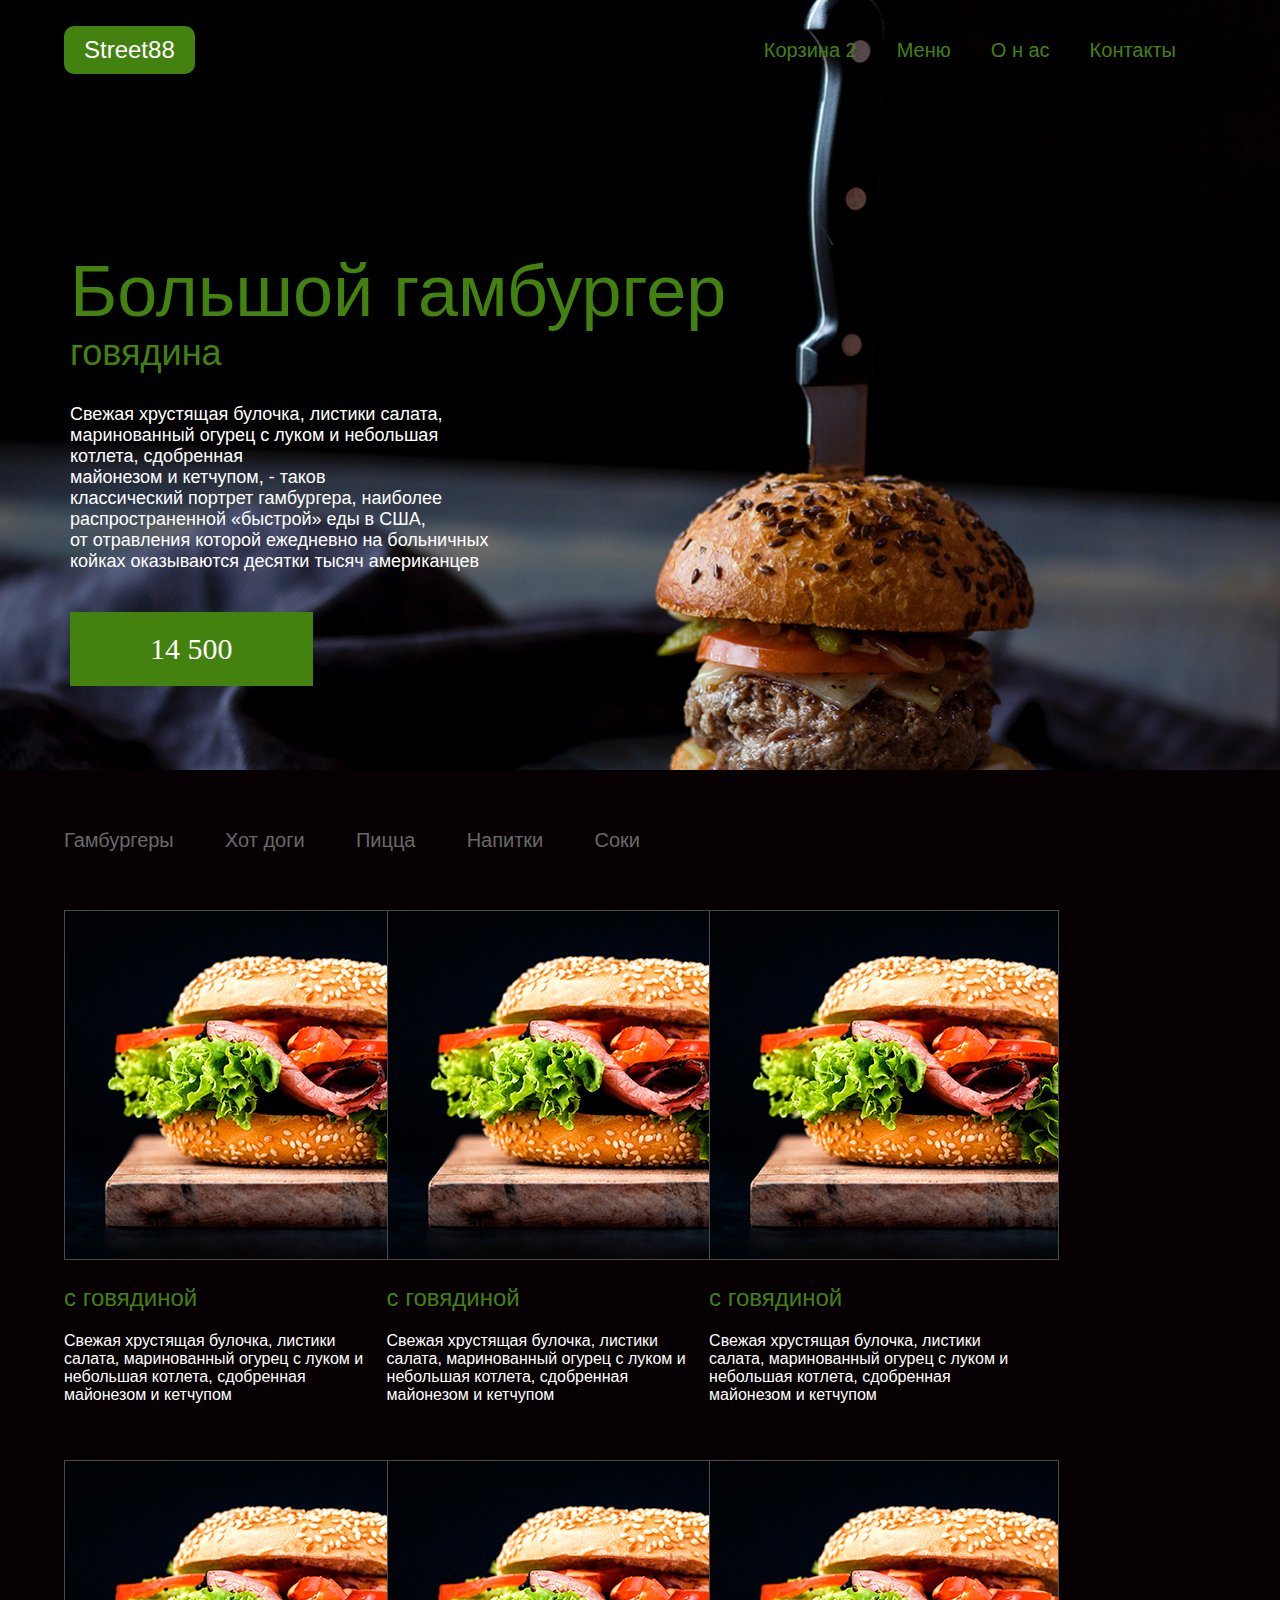
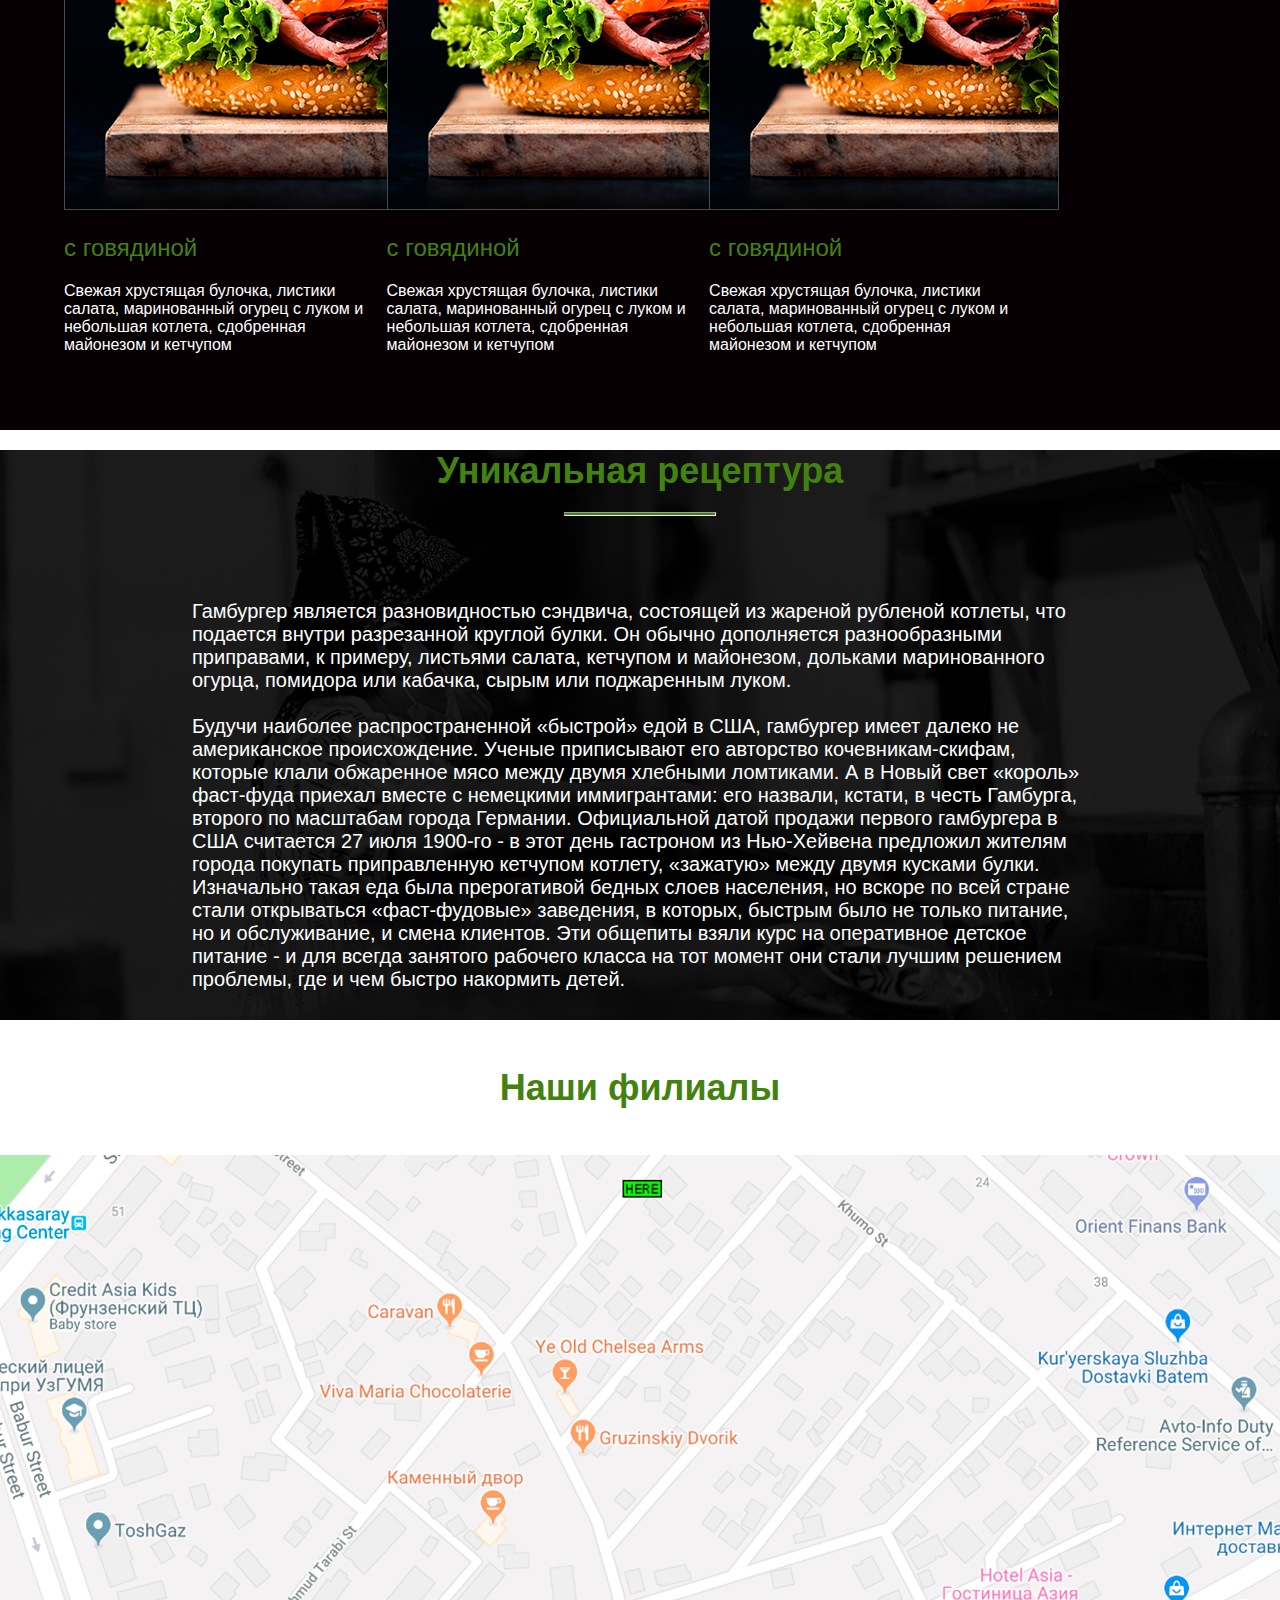
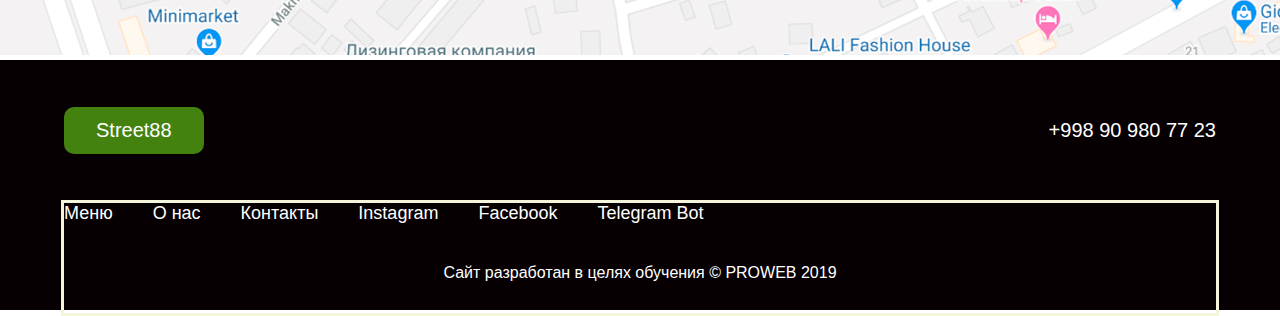
<file: GAMBURGER/INDEX.html>
<!DOCTYPE html>
<html lang="en">
<head>
    <meta charset="UTF-8">
    <meta name="viewport" content="width=device-width, initial-scale=1.0">
    <link rel="stylesheet" href="style.css">
    <title>Document</title>
</head>
<body>
    <!-- header start -->

        <div class="header">
            <div class="header_start">
                <h3>Street88</h3>
                <ul>
                    <li><a href="#"></a>Корзина <span> 2</span></li>
                    <li><a href="#"></a>Меню</li>
                    <li><a href="#"></a>О н ас </li>
                    <li><a href="#"></a>Контакты</li>
                </ul>
            </div>
            <div class="header_end">
                <h1>Большой гамбургер</h1>
                <h5>говядина</h5>
                <p>Свежая хрустящая булочка, листики салата,<br> маринованный огурец с луком и небольшая <br> котлета, сдобренная <br> майонезом и кетчупом, - таков <br> классический портрет гамбургера, наиболее <br> распространенной «быстрой» еды в США,<br> от отравления которой ежедневно на больничных<br> койках оказываются десятки тысяч американцев</p>
                <button>14 500</button>

            </div>
        </div>

    <!-- header end -->
    <!-- section start -->
        <div class="section">
            <div class="section_start">
                <ul>
                    <li><a href="#"></a>Гамбургеры</li>
                    <li><a href="#"></a>Хот доги</li>
                    <li><a href="#"></a>Пицца</li>
                    <li><a href="#"></a>Напитки </li>
                    <li><a href="#"></a>Соки</li>
                </ul>
            </div>
            <div class="section_end">
                <div class="col">
                    <img src="./photos/1.png" alt="png">
                <h3>c говядиной</h3>
                <p>Свежая хрустящая булочка, листики салата, маринованный огурец с луком и небольшая котлета, сдобренная майонезом и кетчупом</p>
                <div class="btn">
                    <h4>Savatga qo'shish</h4>
                </div>
                </div>
                     <div class="col">
                    <img src="./photos/1.png" alt="png">
                <h3>c говядиной</h3>
                <p>Свежая хрустящая булочка, листики салата, маринованный огурец с луком и небольшая котлета, сдобренная майонезом и кетчупом</p>
                <div class="btn">
                    <h4>Savatga qo'shish</h4>
                </div>
                </div>
                     <div class="col">
                    <img src="./photos/1.png" alt="png">
                <h3>c говядиной</h3>
                <p>Свежая хрустящая булочка, листики салата, маринованный огурец с луком и небольшая котлета, сдобренная майонезом и кетчупом</p>
                <div class="btn">
                    <h4>Savatga qo'shish</h4>
                </div>
                </div>
                     <div class="col">
                    <img src="./photos/1.png" alt="png">
                <h3>c говядиной</h3>
                <p>Свежая хрустящая булочка, листики салата, маринованный огурец с луком и небольшая котлета, сдобренная майонезом и кетчупом</p>
                <div class="btn">
                    <h4>Savatga qo'shish</h4>
                </div>
                </div>
                     <div class="col">
                    <img src="./photos/1.png" alt="png">
                <h3>c говядиной</h3>
                <p>Свежая хрустящая булочка, листики салата, маринованный огурец с луком и небольшая котлета, сдобренная майонезом и кетчупом</p>
                <div class="btn">
                    <h4>Savatga qo'shish</h4>
                </div>
                </div>
                     <div class="col">
                    <img src="./photos/1.png" alt="png">
                <h3>c говядиной</h3>
                <p>Свежая хрустящая булочка, листики салата, маринованный огурец с луком и небольшая котлета, сдобренная майонезом и кетчупом</p>
                <div class="btn">
                    <h4>Savatga qo'shish</h4>
                </div>
                </div>
                
            </div>
        </div>

    <!-- section end -->
    <!-- footer start -->
        <div class="footer">
            <div class="footer_start">
                <h2>Уникальная рецептура</h2>
                <hr> 
                  
            </div>
            <div class="footer_end">
                <p>Гамбургер является разновидностью сэндвича, состоящей из жареной рубленой котлеты, что подается внутри разрезанной круглой булки. Он обычно дополняется разнообразными приправами, к примеру, листьями салата, кетчупом и майонезом, дольками маринованного огурца, помидора или кабачка, сырым или поджаренным луком.  <br><br>

                    Будучи наиболее распространенной «быстрой» едой в США, гамбургер имеет далеко не американское происхождение. Ученые приписывают его авторство кочевникам-скифам, которые клали обжаренное мясо между двумя хлебными ломтиками. А в Новый свет «король» фаст-фуда приехал вместе с немецкими иммигрантами: его назвали, кстати, в честь Гамбурга, второго по масштабам города Германии. Официальной датой продажи первого гамбургера в США считается 27 июля 1900-го - в этот день гастроном из Нью-Хейвена предложил жителям города покупать приправленную кетчупом котлету, «зажатую» между двумя кусками булки. Изначально такая еда была прерогативой бедных слоев населения, но вскоре по всей стране стали открываться «фаст-фудовые» заведения, в которых, быстрым было не только питание, но и обслуживание, и смена клиентов. Эти общепиты взяли курс на оперативное детское питание - и для всегда занятого рабочего класса на тот момент они стали лучшим решением проблемы, где и чем быстро накормить детей.</p> 
            </div>
            
        </div>
    <!-- footer end -->
    <!-- blog start -->
                <div class="blog">
                    <div class="blog_start">
                        <h4>Наши филиалы</h4>
                    </div>
                    <div class="blog_end">
                    
                    </div>
                </div>
    <!-- blog end -->
    <!-- media start -->
                <div class="media">
                    <div class="media_start">
                        <button>Street88</button>
                        <span>+998 90 980 77 23</span>
                    </div>
                    <div class="media_end">
                        <ul>
                            <li><a href="#"></a>Меню</li>
                            <li><a href="#"></a>О  нас</li>
                            <li><a href="#"></a>Контакты</li>
                            <li><a href="#"></a>Instagram </li>
                            <li><a href="#"></a>Facebook</li>
                            <li><a href="#"></a>Telegram Bot</li>
                        </ul>

                        <h5>Сайт разработан в целях обучения © PROWEB 2019</h5>
                    </div>
                </div>







    <!-- media end -->
</body>
</html>
</file>
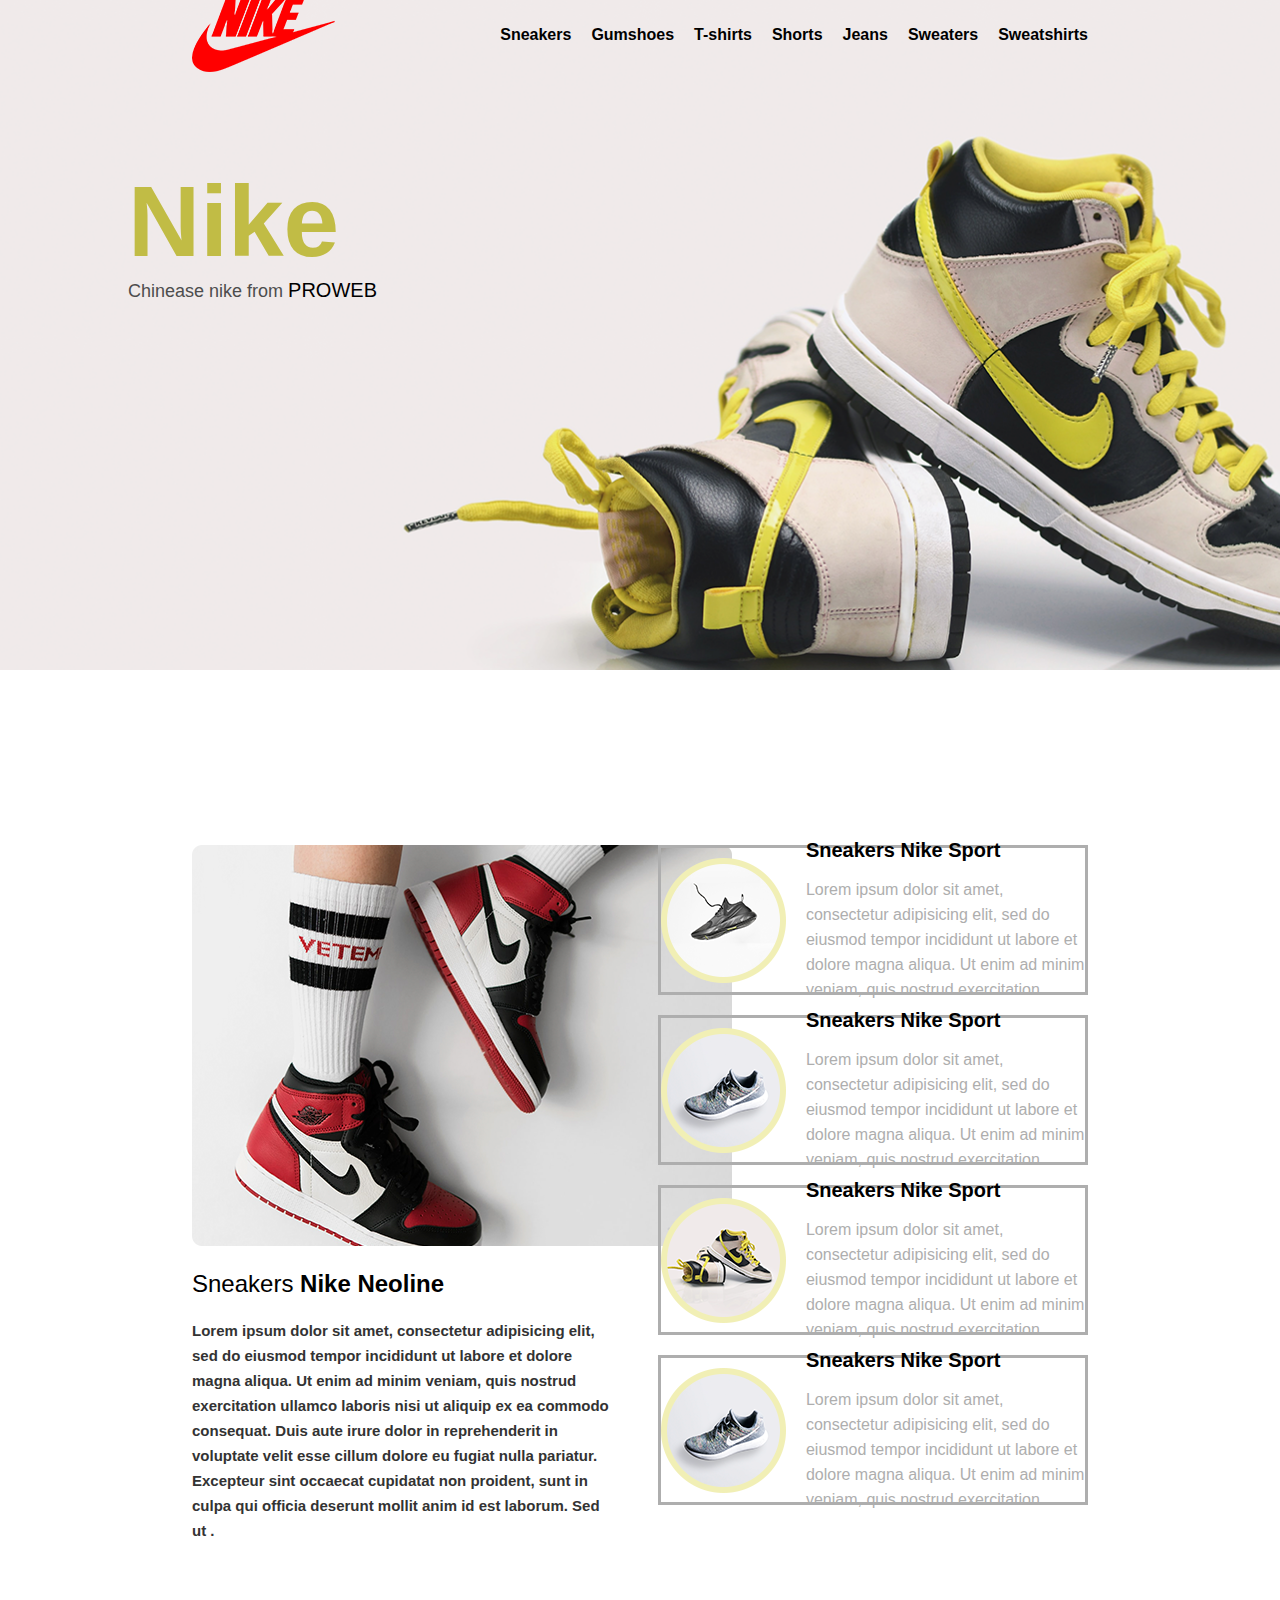
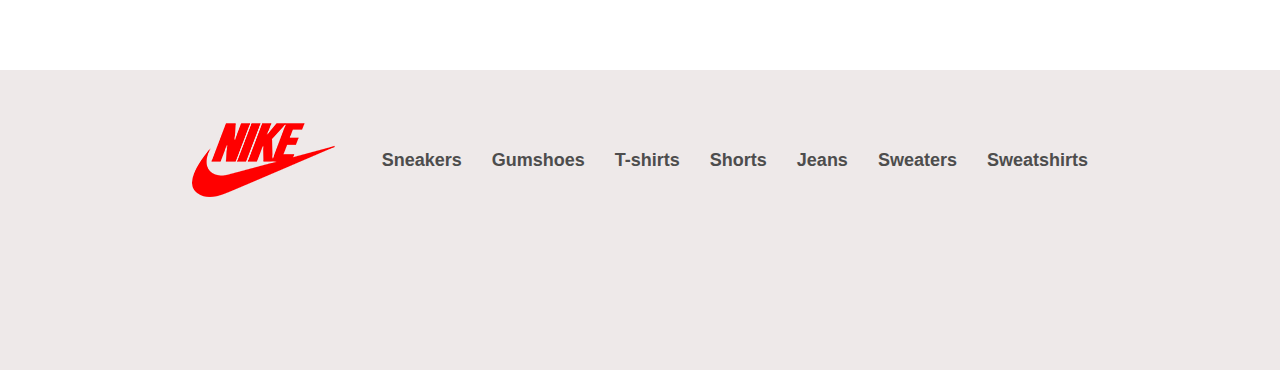
<file: praekt2/index.html>
<!DOCTYPE html>
<html lang="en">
<head>
    <meta charset="UTF-8">
    <meta name="viewport" content="width=device-width, initial-scale=1.0">
    <link rel="stylesheet" href="https://cdnjs.cloudflare.com/ajax/libs/font-awesome/6.4.2/css/all.min.css">
    <link rel="stylesheet" href="stayle.css">
    <title>Nike</title>
</head>
<body>
  <!-- .header start  --> 
  <div class="header">
    <div class="header_start">
      <img src="./photos/nike.png" alt="png">
      <ul>
        <li><a href="#"></a>Sneakers</li>
        <li><a href="#"></a>Gumshoes</li>
        <li><a href="#"></a>T-shirts</li>
        <li><a href="#"></a>Shorts</li>
        <li><a href="#"></a>Jeans</li>
        <li><a href="#"></a>Sweaters</li>
        <li><a href="#"></a>Sweatshirts</li>
      </ul>
      <i class="fa-solid fa-bars"></i>
    </div>
    <div class="header_end">
      <h1>Nike</h1>
      <p>Chinease nike from <span>PROWEB</span></p>
    </div>
  </div> 
  <!-- .header end   -->
  <!-- section start -->
       <div class="section">
        <div class="section_start">
          <div class="left">
          <img src="./photos/2.png" alt="png">
          <h2>Sneakers <span>Nike</span>  <span>Neoline</span></h2>
          <p>Lorem ipsum dolor sit amet, consectetur adipisicing elit, sed do eiusmod tempor incididunt ut labore et dolore magna aliqua. Ut enim ad minim veniam, quis nostrud exercitation ullamco laboris nisi ut aliquip ex ea commodo consequat. Duis aute irure dolor in reprehenderit in voluptate velit esse cillum dolore eu fugiat nulla pariatur. Excepteur sint occaecat cupidatat non proident, sunt in culpa qui officia deserunt mollit anim id est laborum. Sed ut  .</p>
        </div>
        <div class="right">
          <div class="col">

            <img src="./photos/3.png" alt="png">
            <div class="cool">
              <h3>Sneakers Nike Sport</h3>
              <p>Lorem ipsum dolor sit amet, consectetur adipisicing elit, sed do eiusmod tempor incididunt ut labore et dolore magna aliqua. Ut enim ad minim veniam, quis nostrud exercitation  </p>
            </div>
          </div>
          <div class="col">

            <img src="./photos/4.png" alt="png">
            <div class="cool">
              <h3>Sneakers Nike Sport</h3>
              <p>Lorem ipsum dolor sit amet, consectetur adipisicing elit, sed do eiusmod tempor incididunt ut labore et dolore magna aliqua. Ut enim ad minim veniam, quis nostrud exercitation  </p>
            </div>
          </div>
          <div class="col">

            <img src="./photos/5.png" alt="png">
            <div class="cool">
              <h3>Sneakers Nike Sport</h3>
              <p>Lorem ipsum dolor sit amet, consectetur adipisicing elit, sed do eiusmod tempor incididunt ut labore et dolore magna aliqua. Ut enim ad minim veniam, quis nostrud exercitation  </p>
            </div>
          </div>
          <div class="col">

            <img src="./photos/6.png" alt="png">
            <div class="cool">
              <h3>Sneakers Nike Sport</h3>
              <p>Lorem ipsum dolor sit amet, consectetur adipisicing elit, sed do eiusmod tempor incididunt ut labore et dolore magna aliqua. Ut enim ad minim veniam, quis nostrud exercitation  </p>
            </div>
          </div>
        </div>
        
       </div>
  <!-- section end -->
  <!-- footer start --> 
           
              
            </div>


 <div class="footer">
              <div class="footer_start">
                <img src="./photos/nike.png" alt="png">
                <ul>
                  <li><a href="#"></a>Sneakers</li>
                  <li><a href="#"></a>Gumshoes</li>
                  <li><a href="#"></a>T-shirts</li>
                  <li><a href="#"></a>Shorts</li>
                  <li><a href="#"></a>Jeans</li>
                  <li><a href="#"></a>Sweaters</li>
                  <li><a href="#"></a>Sweatshirts</li>
                </ul>
        </div>
       
        
                
              </div>






  <!-- footer end -->
</body>
</html>
</file>
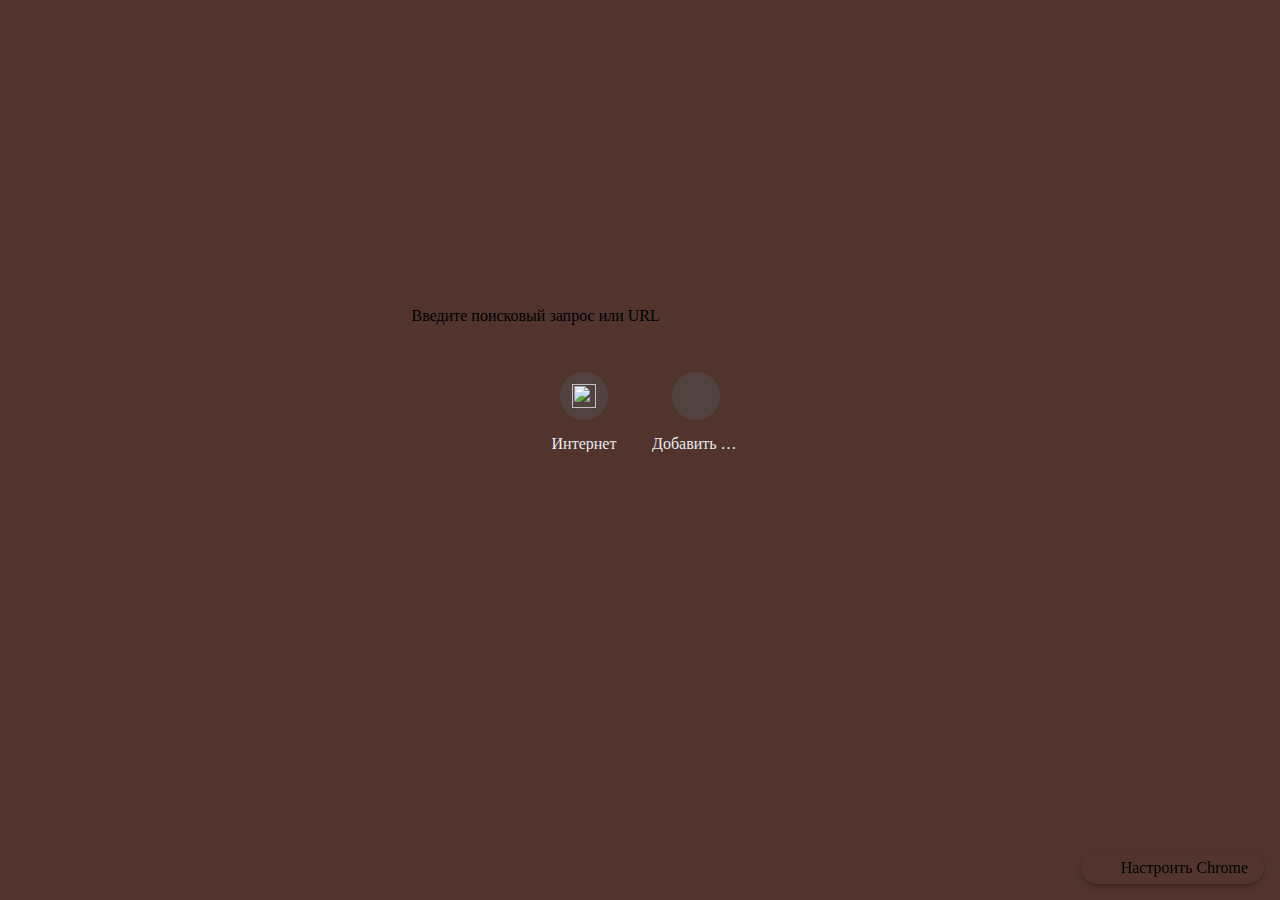
<file: PRAECT/photos/imgres (1).htm>
<!DOCTYPE html>
<!-- saved from url=(0022)chrome://new-tab-page/ -->
<html dir="ltr" lang="ru" chrome-refresh-2023="" class="focus-outline-visible" lazy-loaded="true"><head><meta http-equiv="Content-Type" content="text/html; charset=UTF-8">
    
    <title>Новая вкладка</title>
    <style>
      body {
        background: #51342E;
        margin: 0;
      }

      #backgroundImage {
        border: none;
        height: 100%;
        pointer-events: none;
        position: fixed;
        top: 0;
        visibility: hidden;
        width: 100%;
      }

      [show-background-image] #backgroundImage {
        visibility: visible;
      }
    </style>
  
<custom-style>
  <style is="custom-style">
    html {

      /* Material Design color palette for Google products */

      --google-red-100-rgb: 244, 199, 195;  /* #f4c7c3 */
      --google-red-100: rgb(var(--google-red-100-rgb));
      --google-red-300-rgb: 230, 124, 115;  /* #e67c73 */
      --google-red-300: rgb(var(--google-red-300-rgb));
      --google-red-500-rgb: 219, 68, 55;  /* #db4437 */
      --google-red-500: rgb(var(--google-red-500-rgb));
      --google-red-700-rgb: 197, 57, 41;  /* #c53929 */
      --google-red-700: rgb(var(--google-red-700-rgb));

      --google-blue-100-rgb: 198, 218, 252;  /* #c6dafc */
      --google-blue-100: rgb(var(--google-blue-100-rgb));
      --google-blue-300-rgb: 123, 170, 247;  /* #7baaf7 */
      --google-blue-300: rgb(var(--google-blue-300-rgb));
      --google-blue-500-rgb: 66, 133, 244;  /* #4285f4 */
      --google-blue-500: rgb(var(--google-blue-500-rgb));
      --google-blue-700-rgb: 51, 103, 214;  /* #3367d6 */
      --google-blue-700: rgb(var(--google-blue-700-rgb));

      --google-green-100-rgb: 183, 225, 205;  /* #b7e1cd */
      --google-green-100: rgb(var(--google-green-100-rgb));
      --google-green-300-rgb: 87, 187, 138;  /* #57bb8a */
      --google-green-300: rgb(var(--google-green-300-rgb));
      --google-green-500-rgb: 15, 157, 88;  /* #0f9d58 */
      --google-green-500: rgb(var(--google-green-500-rgb));
      --google-green-700-rgb: 11, 128, 67;  /* #0b8043 */
      --google-green-700: rgb(var(--google-green-700-rgb));

      --google-yellow-100-rgb: 252, 232, 178;  /* #fce8b2 */
      --google-yellow-100: rgb(var(--google-yellow-100-rgb));
      --google-yellow-300-rgb: 247, 203, 77;  /* #f7cb4d */
      --google-yellow-300: rgb(var(--google-yellow-300-rgb));
      --google-yellow-500-rgb: 244, 180, 0;  /* #f4b400 */
      --google-yellow-500: rgb(var(--google-yellow-500-rgb));
      --google-yellow-700-rgb: 240, 147, 0;  /* #f09300 */
      --google-yellow-700: rgb(var(--google-yellow-700-rgb));

      --google-grey-100-rgb: 245, 245, 245;  /* #f5f5f5 */
      --google-grey-100: rgb(var(--google-grey-100-rgb));
      --google-grey-300-rgb: 224, 224, 224;  /* #e0e0e0 */
      --google-grey-300: rgb(var(--google-grey-300-rgb));
      --google-grey-500-rgb: 158, 158, 158;  /* #9e9e9e */
      --google-grey-500: rgb(var(--google-grey-500-rgb));
      --google-grey-700-rgb: 97, 97, 97;  /* #616161 */
      --google-grey-700: rgb(var(--google-grey-700-rgb));

      /* Material Design color palette from online spec document */

      --paper-red-50: #ffebee;
      --paper-red-100: #ffcdd2;
      --paper-red-200: #ef9a9a;
      --paper-red-300: #e57373;
      --paper-red-400: #ef5350;
      --paper-red-500: #f44336;
      --paper-red-600: #e53935;
      --paper-red-700: #d32f2f;
      --paper-red-800: #c62828;
      --paper-red-900: #b71c1c;
      --paper-red-a100: #ff8a80;
      --paper-red-a200: #ff5252;
      --paper-red-a400: #ff1744;
      --paper-red-a700: #d50000;

      --paper-light-blue-50: #e1f5fe;
      --paper-light-blue-100: #b3e5fc;
      --paper-light-blue-200: #81d4fa;
      --paper-light-blue-300: #4fc3f7;
      --paper-light-blue-400: #29b6f6;
      --paper-light-blue-500: #03a9f4;
      --paper-light-blue-600: #039be5;
      --paper-light-blue-700: #0288d1;
      --paper-light-blue-800: #0277bd;
      --paper-light-blue-900: #01579b;
      --paper-light-blue-a100: #80d8ff;
      --paper-light-blue-a200: #40c4ff;
      --paper-light-blue-a400: #00b0ff;
      --paper-light-blue-a700: #0091ea;

      --paper-yellow-50: #fffde7;
      --paper-yellow-100: #fff9c4;
      --paper-yellow-200: #fff59d;
      --paper-yellow-300: #fff176;
      --paper-yellow-400: #ffee58;
      --paper-yellow-500: #ffeb3b;
      --paper-yellow-600: #fdd835;
      --paper-yellow-700: #fbc02d;
      --paper-yellow-800: #f9a825;
      --paper-yellow-900: #f57f17;
      --paper-yellow-a100: #ffff8d;
      --paper-yellow-a200: #ffff00;
      --paper-yellow-a400: #ffea00;
      --paper-yellow-a700: #ffd600;

      --paper-orange-50: #fff3e0;
      --paper-orange-100: #ffe0b2;
      --paper-orange-200: #ffcc80;
      --paper-orange-300: #ffb74d;
      --paper-orange-400: #ffa726;
      --paper-orange-500: #ff9800;
      --paper-orange-600: #fb8c00;
      --paper-orange-700: #f57c00;
      --paper-orange-800: #ef6c00;
      --paper-orange-900: #e65100;
      --paper-orange-a100: #ffd180;
      --paper-orange-a200: #ffab40;
      --paper-orange-a400: #ff9100;
      --paper-orange-a700: #ff6500;

      --paper-grey-50: #fafafa;
      --paper-grey-100: #f5f5f5;
      --paper-grey-200: #eeeeee;
      --paper-grey-300: #e0e0e0;
      --paper-grey-400: #bdbdbd;
      --paper-grey-500: #9e9e9e;
      --paper-grey-600: #757575;
      --paper-grey-700: #616161;
      --paper-grey-800: #424242;
      --paper-grey-900: #212121;

      --paper-blue-grey-50: #eceff1;
      --paper-blue-grey-100: #cfd8dc;
      --paper-blue-grey-200: #b0bec5;
      --paper-blue-grey-300: #90a4ae;
      --paper-blue-grey-400: #78909c;
      --paper-blue-grey-500: #607d8b;
      --paper-blue-grey-600: #546e7a;
      --paper-blue-grey-700: #455a64;
      --paper-blue-grey-800: #37474f;
      --paper-blue-grey-900: #263238;

      /* opacity for dark text on a light background */
      --dark-divider-opacity: 0.12;
      --dark-disabled-opacity: 0.38; /* or hint text or icon */
      --dark-secondary-opacity: 0.54;
      --dark-primary-opacity: 0.87;

      /* opacity for light text on a dark background */
      --light-divider-opacity: 0.12;
      --light-disabled-opacity: 0.3; /* or hint text or icon */
      --light-secondary-opacity: 0.7;
      --light-primary-opacity: 1.0;

    }

  </style>
</custom-style>

<custom-style>
  <style>
html{--google-blue-50-rgb:232,240,254;--google-blue-50:rgb(var(--google-blue-50-rgb));--google-blue-100-rgb:210,227,252;--google-blue-100:rgb(var(--google-blue-100-rgb));--google-blue-200-rgb:174,203,250;--google-blue-200:rgb(var(--google-blue-200-rgb));--google-blue-300-rgb:138,180,248;--google-blue-300:rgb(var(--google-blue-300-rgb));--google-blue-400-rgb:102,157,246;--google-blue-400:rgb(var(--google-blue-400-rgb));--google-blue-500-rgb:66,133,244;--google-blue-500:rgb(var(--google-blue-500-rgb));--google-blue-600-rgb:26,115,232;--google-blue-600:rgb(var(--google-blue-600-rgb));--google-blue-700-rgb:25,103,210;--google-blue-700:rgb(var(--google-blue-700-rgb));--google-blue-800-rgb:24,90,188;--google-blue-800:rgb(var(--google-blue-800-rgb));--google-blue-900-rgb:23,78,166;--google-blue-900:rgb(var(--google-blue-900-rgb));--google-green-50-rgb:230,244,234;--google-green-50:rgb(var(--google-green-50-rgb));--google-green-200-rgb:168,218,181;--google-green-200:rgb(var(--google-green-200-rgb));--google-green-300-rgb:129,201,149;--google-green-300:rgb(var(--google-green-300-rgb));--google-green-400-rgb:91,185,116;--google-green-400:rgb(var(--google-green-400-rgb));--google-green-500-rgb:52,168,83;--google-green-500:rgb(var(--google-green-500-rgb));--google-green-600-rgb:30,142,62;--google-green-600:rgb(var(--google-green-600-rgb));--google-green-700-rgb:24,128,56;--google-green-700:rgb(var(--google-green-700-rgb));--google-green-800-rgb:19,115,51;--google-green-800:rgb(var(--google-green-800-rgb));--google-green-900-rgb:13,101,45;--google-green-900:rgb(var(--google-green-900-rgb));--google-grey-50-rgb:248,249,250;--google-grey-50:rgb(var(--google-grey-50-rgb));--google-grey-100-rgb:241,243,244;--google-grey-100:rgb(var(--google-grey-100-rgb));--google-grey-200-rgb:232,234,237;--google-grey-200:rgb(var(--google-grey-200-rgb));--google-grey-300-rgb:218,220,224;--google-grey-300:rgb(var(--google-grey-300-rgb));--google-grey-400-rgb:189,193,198;--google-grey-400:rgb(var(--google-grey-400-rgb));--google-grey-500-rgb:154,160,166;--google-grey-500:rgb(var(--google-grey-500-rgb));--google-grey-600-rgb:128,134,139;--google-grey-600:rgb(var(--google-grey-600-rgb));--google-grey-700-rgb:95,99,104;--google-grey-700:rgb(var(--google-grey-700-rgb));--google-grey-800-rgb:60,64,67;--google-grey-800:rgb(var(--google-grey-800-rgb));--google-grey-900-rgb:32,33,36;--google-grey-900:rgb(var(--google-grey-900-rgb));--google-grey-900-white-4-percent:#292a2d;--google-purple-200-rgb:215,174,251;--google-purple-200:rgb(var(--google-purple-200-rgb));--google-purple-900-rgb:104,29,168;--google-purple-900:rgb(var(--google-purple-900-rgb));--google-red-300-rgb:242,139,130;--google-red-300:rgb(var(--google-red-300-rgb));--google-red-500-rgb:234,67,53;--google-red-500:rgb(var(--google-red-500-rgb));--google-red-600-rgb:217,48,37;--google-red-600:rgb(var(--google-red-600-rgb));--google-yellow-50-rgb:254,247,224;--google-yellow-50:rgb(var(--google-yellow-50-rgb));--google-yellow-100-rgb:254,239,195;--google-yellow-100:rgb(var(--google-yellow-100-rgb));--google-yellow-200-rgb:253,226,147;--google-yellow-200:rgb(var(--google-yellow-200-rgb));--google-yellow-300-rgb:253,214,51;--google-yellow-300:rgb(var(--google-yellow-300-rgb));--google-yellow-400-rgb:252,201,52;--google-yellow-400:rgb(var(--google-yellow-400-rgb));--google-yellow-500-rgb:251,188,4;--google-yellow-500:rgb(var(--google-yellow-500-rgb));--cr-primary-text-color:var(--google-grey-900);--cr-secondary-text-color:var(--google-grey-700);--cr-card-background-color:white;--cr-shadow-color:var(--google-grey-800);--cr-shadow-key-color_:color-mix(in srgb, var(--cr-shadow-color) 30%, transparent);--cr-shadow-ambient-color_:color-mix(in srgb, var(--cr-shadow-color) 15%, transparent);--cr-elevation-1:var(--cr-shadow-key-color_) 0 1px 2px 0,var(--cr-shadow-ambient-color_) 0 1px 3px 1px;--cr-elevation-2:var(--cr-shadow-key-color_) 0 1px 2px 0,var(--cr-shadow-ambient-color_) 0 2px 6px 2px;--cr-elevation-3:var(--cr-shadow-key-color_) 0 1px 3px 0,var(--cr-shadow-ambient-color_) 0 4px 8px 3px;--cr-elevation-4:var(--cr-shadow-key-color_) 0 2px 3px 0,var(--cr-shadow-ambient-color_) 0 6px 10px 4px;--cr-elevation-5:var(--cr-shadow-key-color_) 0 4px 4px 0,var(--cr-shadow-ambient-color_) 0 8px 12px 6px;--cr-card-shadow:var(--cr-elevation-2);--cr-checked-color:var(--google-blue-600);--cr-focused-item-color:var(--google-grey-300);--cr-form-field-label-color:var(--google-grey-700);--cr-hairline-rgb:0,0,0;--cr-iph-anchor-highlight-color:rgba(var(--google-blue-600-rgb), 0.1);--cr-link-color:var(--google-blue-700);--cr-menu-background-color:white;--cr-menu-background-focus-color:var(--google-grey-400);--cr-menu-shadow:0 2px 6px var(--paper-grey-500);--cr-separator-color:rgba(0, 0, 0, .06);--cr-title-text-color:rgb(90, 90, 90);--cr-toolbar-background-color:white;--cr-hover-background-color:rgba(var(--google-grey-900-rgb), .1);--cr-active-background-color:rgba(var(--google-grey-900-rgb), .16);--cr-focus-outline-color:rgba(var(--google-blue-600-rgb), .4)}@media (prefers-color-scheme:dark){html{--cr-primary-text-color:var(--google-grey-200);--cr-secondary-text-color:var(--google-grey-500);--cr-card-background-color:var(--google-grey-900-white-4-percent);--cr-card-shadow-color-rgb:0,0,0;--cr-checked-color:var(--google-blue-300);--cr-focused-item-color:var(--google-grey-800);--cr-form-field-label-color:var(--dark-secondary-color);--cr-hairline-rgb:255,255,255;--cr-iph-anchor-highlight-color:rgba(var(--google-grey-100-rgb), 0.1);--cr-link-color:var(--google-blue-300);--cr-menu-background-color:var(--google-grey-900);--cr-menu-background-focus-color:var(--google-grey-700);--cr-menu-background-sheen:rgba(255, 255, 255, .06);--cr-menu-shadow:rgba(0, 0, 0, .3) 0 1px 2px 0,rgba(0, 0, 0, .15) 0 3px 6px 2px;--cr-separator-color:rgba(255, 255, 255, .1);--cr-title-text-color:var(--cr-primary-text-color);--cr-toolbar-background-color:var(--google-grey-900-white-4-percent);--cr-hover-background-color:rgba(255, 255, 255, .1);--cr-active-background-color:rgba(var(--google-grey-200-rgb), .16);--cr-focus-outline-color:rgba(var(--google-blue-300-rgb), .4)}}@media (forced-colors:active){html{--cr-focus-outline-hcm:2px solid transparent;--cr-border-hcm:2px solid transparent}}html{--cr-button-edge-spacing:12px;--cr-button-height:32px;--cr-controlled-by-spacing:24px;--cr-default-input-max-width:264px;--cr-icon-ripple-size:36px;--cr-icon-ripple-padding:8px;--cr-icon-size:20px;--cr-icon-button-margin-start:16px;--cr-icon-ripple-margin:calc(var(--cr-icon-ripple-padding) * -1);--cr-section-min-height:48px;--cr-section-two-line-min-height:64px;--cr-section-padding:20px;--cr-section-vertical-padding:12px;--cr-section-indent-width:40px;--cr-section-indent-padding:calc(
      var(--cr-section-padding) + var(--cr-section-indent-width));--cr-section-vertical-margin:21px;--cr-centered-card-max-width:680px;--cr-centered-card-width-percentage:0.96;--cr-hairline:1px solid rgba(var(--cr-hairline-rgb), .14);--cr-separator-height:1px;--cr-separator-line:var(--cr-separator-height) solid var(--cr-separator-color);--cr-toolbar-overlay-animation-duration:150ms;--cr-toolbar-height:56px;--cr-container-shadow-height:6px;--cr-container-shadow-margin:calc(-1 * var(--cr-container-shadow-height));--cr-container-shadow-max-opacity:1;--cr-card-border-radius:8px;--cr-disabled-opacity:.38;--cr-form-field-bottom-spacing:16px;--cr-form-field-label-font-size:.625rem;--cr-form-field-label-height:1em;--cr-form-field-label-line-height:1}html[chrome-refresh-2023]{--cr-fallback-color-outline:rgb(116, 119, 117);--cr-fallback-color-primary:rgb(11, 87, 208);--cr-fallback-color-on-primary:rgb(255, 255, 255);--cr-fallback-color-primary-container:rgb(211, 227, 253);--cr-fallback-color-on-primary-container:rgb(4, 30, 73);--cr-fallback-color-secondary-container:rgb(194, 231, 255);--cr-fallback-color-on-secondary-container:rgb(0, 29, 53);--cr-fallback-color-neutral-container:rgb(242, 242, 242);--cr-fallback-color-neutral-outline:rgb(199, 199, 199);--cr-fallback-color-surface:rgb(255, 255, 255);--cr-fallback-color-on-surface-rgb:31,31,31;--cr-fallback-color-on-surface:rgb(var(--cr-fallback-color-on-surface-rgb));--cr-fallback-color-surface-variant:rgb(225, 227, 225);--cr-fallback-color-on-surface-variant:rgb(68, 71, 70);--cr-fallback-color-on-surface-subtle:rgb(71, 71, 71);--cr-fallback-color-inverse-primary:rgb(168, 199, 250);--cr-fallback-color-inverse-surface:rgb(48, 48, 48);--cr-fallback-color-inverse-on-surface:rgb(242, 242, 242);--cr-fallback-color-tonal-container:rgb(211, 227, 253);--cr-fallback-color-on-tonal-container:rgb(4, 30, 73);--cr-fallback-color-tonal-outline:rgb(168, 199, 250);--cr-fallback-color-error:rgb(179, 38, 30);--cr-fallback-color-divider:rgb(211, 227, 253);--cr-fallback-color-state-hover-on-prominent_:rgba(253, 252, 251, .1);--cr-fallback-color-state-on-subtle-rgb_:31,31,31;--cr-fallback-color-state-hover-on-subtle_:rgba(
      var(--cr-fallback-color-state-on-subtle-rgb_), .06);--cr-fallback-color-state-ripple-neutral-on-subtle_:rgba(
      var(--cr-fallback-color-state-on-subtle-rgb_), .08);--cr-fallback-color-state-ripple-primary-rgb_:124,172,248;--cr-fallback-color-state-ripple-primary_:rgba(
      var(--cr-fallback-color-state-ripple-primary-rgb_), 0.32);--cr-fallback-color-base-container:rgba(105, 145, 214, .12);--cr-fallback-color-disabled-background:rgba(
      var(--cr-fallback-color-on-surface-rgb), .12);--cr-fallback-color-disabled-foreground:rgba(
      var(--cr-fallback-color-on-surface-rgb), var(--cr-disabled-opacity));--cr-hover-background-color:var(--color-sys-state-hover,
      rgba(var(--cr-fallback-color-on-surface-rgb), .08));--cr-hover-on-prominent-background-color:var(
      --color-sys-state-hover-on-prominent,
      var(--cr-fallback-color-state-hover-on-prominent_));--cr-hover-on-subtle-background-color:var(
      --color-sys-state-hover-on-subtle,
      var(--cr-fallback-color-state-hover-on-subtle_));--cr-active-background-color:var(--color-sys-state-pressed,
      rgba(var(--cr-fallback-color-on-surface-rgb), .12));--cr-active-on-primary-background-color:var(
      --color-sys-state-ripple-primary,
      var(--cr-fallback-color-state-ripple-primary_));--cr-active-neutral-on-subtle-background-color:var(
      --color-sys-state-ripple-neutral-on-subtle,
      var(--cr-fallback-color-state-ripple-neutral-on-subtle_));--cr-focus-outline-color:var(--color-sys-state-focus-ring,
      var(--cr-fallback-color-primary));--cr-primary-text-color:var(--color-primary-foreground,
      var(--cr-fallback-color-on-surface));--cr-secondary-text-color:var(--color-secondary-foreground,
      var(--cr-fallback-color-on-surface-variant));--cr-link-color:var(--color-link-foreground-default,
      var(--cr-fallback-color-primary));--cr-button-height:36px;--cr-shadow-color:var(--color-sys-shadow, rgb(0, 0, 0))}@media (prefers-color-scheme:dark){html[chrome-refresh-2023]{--cr-fallback-color-outline:rgb(142, 145, 143);--cr-fallback-color-primary:rgb(168, 199, 250);--cr-fallback-color-on-primary:rgb(6, 46, 111);--cr-fallback-color-primary-container:rgb(8, 66, 160);--cr-fallback-color-on-primary-container:rgb(211, 227, 253);--cr-fallback-color-secondary-container:rgb(0, 74, 119);--cr-fallback-color-on-secondary-container:rgb(194, 231, 255);--cr-fallback-color-neutral-container:rgb(42, 42, 42);--cr-fallback-color-neutral-outline:rgb(117, 117, 117);--cr-fallback-color-surface:rgb(26, 27, 30);--cr-fallback-color-on-surface-rgb:227,227,227;--cr-fallback-color-surface-variant:rgb(68, 71, 70);--cr-fallback-color-on-surface-variant:rgb(196, 199, 197);--cr-fallback-color-on-surface-subtle:rgb(199, 199, 199);--cr-fallback-color-inverse-primary:rgb(11, 87, 208);--cr-fallback-color-inverse-surface:rgb(227, 227, 227);--cr-fallback-color-inverse-on-surface:rgb(31, 31, 31);--cr-fallback-color-tonal-container:rgb(0, 74, 119);--cr-fallback-color-on-tonal-container:rgb(194, 231, 255);--cr-fallback-color-tonal-outline:rgb(0, 99, 155);--cr-fallback-color-error:rgb(242, 184, 181);--cr-fallback-color-divider:rgb(71, 71, 71);--cr-fallback-color-state-hover-on-prominent_:rgba(31, 31, 31, .06);--cr-fallback-color-state-on-subtle-rgb_:253,252,251;--cr-fallback-color-state-hover-on-subtle_:rgba(
        var(--cr-fallback-color-state-on-subtle-rgb_), .10);--cr-fallback-color-state-ripple-neutral-on-subtle_:rgba(
        var(--cr-fallback-color-state-on-subtle-rgb_), .16);--cr-fallback-color-state-ripple-primary-rgb_:76,141,246;--cr-fallback-color-base-container:rgba(40, 40, 40, 1)}}@media (forced-colors:active){html[chrome-refresh-2023]{--cr-fallback-color-disabled-background:Canvas;--cr-fallback-color-disabled-foreground:GrayText}}
  </style>
</custom-style>

<iron-iconset-svg name="cr20" size="20" style="display: none;">
  <svg>
    <defs>
      
      <g id="block">
        <path fill-rule="evenodd" clip-rule="evenodd" d="M10 0C4.48 0 0 4.48 0 10C0 15.52 4.48 20 10 20C15.52 20 20 15.52 20 10C20 4.48 15.52 0 10 0ZM2 10C2 5.58 5.58 2 10 2C11.85 2 13.55 2.63 14.9 3.69L3.69 14.9C2.63 13.55 2 11.85 2 10ZM5.1 16.31C6.45 17.37 8.15 18 10 18C14.42 18 18 14.42 18 10C18 8.15 17.37 6.45 16.31 5.1L5.1 16.31Z">
        </path>
      </g>
      <g id="cloud-off">
        <path d="M16 18.125L13.875 16H5C3.88889 16 2.94444 15.6111 2.16667 14.8333C1.38889 14.0556 1 13.1111 1 12C1 10.9444 1.36111 10.0347 2.08333 9.27083C2.80556 8.50694 3.6875 8.09028 4.72917 8.02083C4.77083 7.86805 4.8125 7.72222 4.85417 7.58333C4.90972 7.44444 4.97222 7.30555 5.04167 7.16667L1.875 4L2.9375 2.9375L17.0625 17.0625L16 18.125ZM5 14.5H12.375L6.20833 8.33333C6.15278 8.51389 6.09722 8.70139 6.04167 8.89583C6 9.07639 5.95139 9.25694 5.89583 9.4375L4.83333 9.52083C4.16667 9.57639 3.61111 9.84028 3.16667 10.3125C2.72222 10.7708 2.5 11.3333 2.5 12C2.5 12.6944 2.74306 13.2847 3.22917 13.7708C3.71528 14.2569 4.30556 14.5 5 14.5ZM17.5 15.375L16.3958 14.2917C16.7153 14.125 16.9792 13.8819 17.1875 13.5625C17.3958 13.2431 17.5 12.8889 17.5 12.5C17.5 11.9444 17.3056 11.4722 16.9167 11.0833C16.5278 10.6944 16.0556 10.5 15.5 10.5H14.125L14 9.14583C13.9028 8.11806 13.4722 7.25694 12.7083 6.5625C11.9444 5.85417 11.0417 5.5 10 5.5C9.65278 5.5 9.31944 5.54167 9 5.625C8.69444 5.70833 8.39583 5.82639 8.10417 5.97917L7.02083 4.89583C7.46528 4.61806 7.93056 4.40278 8.41667 4.25C8.91667 4.08333 9.44444 4 10 4C11.4306 4 12.6736 4.48611 13.7292 5.45833C14.7847 6.41667 15.375 7.59722 15.5 9C16.4722 9 17.2986 9.34028 17.9792 10.0208C18.6597 10.7014 19 11.5278 19 12.5C19 13.0972 18.8611 13.6458 18.5833 14.1458C18.3194 14.6458 17.9583 15.0556 17.5 15.375Z">
        </path>
      </g>
      <g id="domain">
        <path d="M2,3 L2,17 L11.8267655,17 L13.7904799,17 L18,17 L18,7 L12,7 L12,3 L2,3 Z M8,13 L10,13 L10,15 L8,15 L8,13 Z M4,13 L6,13 L6,15 L4,15 L4,13 Z M8,9 L10,9 L10,11 L8,11 L8,9 Z M4,9 L6,9 L6,11 L4,11 L4,9 Z M12,9 L16,9 L16,15 L12,15 L12,9 Z M12,11 L14,11 L14,13 L12,13 L12,11 Z M8,5 L10,5 L10,7 L8,7 L8,5 Z M4,5 L6,5 L6,7 L4,7 L4,5 Z">
        </path>
      </g>
      <g id="kite">
        <path fill-rule="evenodd" clip-rule="evenodd" d="M4.6327 8.00094L10.3199 2L16 8.00094L10.1848 16.8673C10.0995 16.9873 10.0071 17.1074 9.90047 17.2199C9.42417 17.7225 8.79147 18 8.11611 18C7.44076 18 6.80806 17.7225 6.33175 17.2199C5.85545 16.7173 5.59242 16.0497 5.59242 15.3371C5.59242 14.977 5.46445 14.647 5.22275 14.3919C4.98104 14.1369 4.66825 14.0019 4.32701 14.0019H4V12.6667H4.32701C5.00237 12.6667 5.63507 12.9442 6.11137 13.4468C6.58768 13.9494 6.85071 14.617 6.85071 15.3296C6.85071 15.6896 6.97867 16.0197 7.22038 16.2747C7.46209 16.5298 7.77488 16.6648 8.11611 16.6648C8.45735 16.6648 8.77014 16.5223 9.01185 16.2747C9.02396 16.2601 9.03607 16.246 9.04808 16.2319C9.08541 16.1883 9.12176 16.1458 9.15403 16.0947L9.55213 15.4946L4.6327 8.00094ZM10.3199 13.9371L6.53802 8.17116L10.3199 4.1814L14.0963 8.17103L10.3199 13.9371Z">
        </path>
      </g>
      <g id="menu">
        <path d="M2 4h16v2H2zM2 9h16v2H2zM2 14h16v2H2z"></path>
      </g>
      
  </defs></svg>
</iron-iconset-svg>


<iron-iconset-svg name="cr" size="24" style="display: none;">
  <svg>
    <defs>
      
      <g id="account-child-invert" viewBox="0 0 48 48">
        <path d="M24 4c3.31 0 6 2.69 6 6s-2.69 6-6 6-6-2.69-6-6 2.69-6 6-6z"></path>
        <path fill="none" d="M0 0h48v48H0V0z"></path>
        <circle fill="none" cx="24" cy="26" r="4"></circle>
        <path d="M24 18c-6.16 0-13 3.12-13 7.23v11.54c0 2.32 2.19 4.33 5.2 5.63 2.32 1 5.12 1.59 7.8 1.59.66 0 1.33-.06 2-.14v-5.2c-.67.08-1.34.14-2 .14-2.63 0-5.39-.57-7.68-1.55.67-2.12 4.34-3.65 7.68-3.65.86 0 1.75.11 2.6.29 2.79.62 5.2 2.15 5.2 4.04v4.47c3.01-1.31 5.2-3.31 5.2-5.63V25.23C37 21.12 30.16 18 24 18zm0 12c-2.21 0-4-1.79-4-4s1.79-4 4-4 4 1.79 4 4-1.79 4-4 4z">
        </path>
      </g>
      <g id="add">
        <path d="M19 13h-6v6h-2v-6H5v-2h6V5h2v6h6v2z"></path>
      </g>
      <g id="arrow-back">
        <path d="M20 11H7.83l5.59-5.59L12 4l-8 8 8 8 1.41-1.41L7.83 13H20v-2z">
        </path>
      </g>
      <g id="arrow-drop-up">
        <path d="M7 14l5-5 5 5z"></path>
      </g>
      <g id="arrow-drop-down">
        <path d="M7 10l5 5 5-5z"></path>
      </g>
      <g id="arrow-forward">
        <path d="M12 4l-1.41 1.41L16.17 11H4v2h12.17l-5.58 5.59L12 20l8-8z">
        </path>
      </g>
      <g id="arrow-right">
        <path d="M10 7l5 5-5 5z"></path>
      </g>
      
      <g id="cancel">
        <path d="M12 2C6.47 2 2 6.47 2 12s4.47 10 10 10 10-4.47 10-10S17.53 2 12 2zm5 13.59L15.59 17 12 13.41 8.41 17 7 15.59 10.59 12 7 8.41 8.41 7 12 10.59 15.59 7 17 8.41 13.41 12 17 15.59z">
        </path>
      </g>
      <g id="check">
        <path d="M9 16.17L4.83 12l-1.42 1.41L9 19 21 7l-1.41-1.41z"></path>
      </g>
      <g id="check-circle">
        <path d="M12 2C6.48 2 2 6.48 2 12s4.48 10 10 10 10-4.48 10-10S17.52 2 12 2zm-2 15l-5-5 1.41-1.41L10 14.17l7.59-7.59L19 8l-9 9z">
        </path>
      </g>
      <g id="chevron-left">
        <path d="M15.41 7.41L14 6l-6 6 6 6 1.41-1.41L10.83 12z"></path>
      </g>
      <g id="chevron-right">
        <path d="M10 6L8.59 7.41 13.17 12l-4.58 4.59L10 18l6-6z"></path>
      </g>
      <g id="clear">
        <path d="M19 6.41L17.59 5 12 10.59 6.41 5 5 6.41 10.59 12 5 17.59 6.41 19 12 13.41 17.59 19 19 17.59 13.41 12z">
        </path>
      </g>
      <g id="close">
        <path d="M19 6.41L17.59 5 12 10.59 6.41 5 5 6.41 10.59 12 5 17.59 6.41 19 12 13.41 17.59 19 19 17.59 13.41 12z">
        </path>
      </g>
      <g id="computer">
        <path d="M20 18c1.1 0 1.99-.9 1.99-2L22 6c0-1.1-.9-2-2-2H4c-1.1 0-2 .9-2 2v10c0 1.1.9 2 2 2H0v2h24v-2h-4zM4 6h16v10H4V6z">
        </path>
      </g>
      <g id="create">
        <path d="M3 17.25V21h3.75L17.81 9.94l-3.75-3.75L3 17.25zM20.71 7.04c.39-.39.39-1.02 0-1.41l-2.34-2.34c-.39-.39-1.02-.39-1.41 0l-1.83 1.83 3.75 3.75 1.83-1.83z">
        </path>
      </g>
      <g id="delete">
        <path d="M6 19c0 1.1.9 2 2 2h8c1.1 0 2-.9 2-2V7H6v12zM19 4h-3.5l-1-1h-5l-1 1H5v2h14V4z">
        </path>
      </g>
      <g id="domain">
        <path d="M12 7V3H2v18h20V7H12zM6 19H4v-2h2v2zm0-4H4v-2h2v2zm0-4H4V9h2v2zm0-4H4V5h2v2zm4 12H8v-2h2v2zm0-4H8v-2h2v2zm0-4H8V9h2v2zm0-4H8V5h2v2zm10 12h-8v-2h2v-2h-2v-2h2v-2h-2V9h8v10zm-2-8h-2v2h2v-2zm0 4h-2v2h2v-2z">
        </path>
      </g>
      <g id="error">
        <path d="M12 2C6.48 2 2 6.48 2 12s4.48 10 10 10 10-4.48 10-10S17.52 2 12 2zm1 15h-2v-2h2v2zm0-4h-2V7h2v6z">
        </path>
      </g>
      <g id="error-outline">
        <path d="M11 15h2v2h-2zm0-8h2v6h-2zm.99-5C6.47 2 2 6.48 2 12s4.47 10 9.99 10C17.52 22 22 17.52 22 12S17.52 2 11.99 2zM12 20c-4.42 0-8-3.58-8-8s3.58-8 8-8 8 3.58 8 8-3.58 8-8 8z">
        </path>
      </g>
      <g id="expand-less">
        <path d="M12 8l-6 6 1.41 1.41L12 10.83l4.59 4.58L18 14z"></path>
      </g>
      <g id="expand-more">
        <path d="M16.59 8.59L12 13.17 7.41 8.59 6 10l6 6 6-6z"></path>
      </g>
      <g id="extension">
        <path d="M20.5 11H19V7c0-1.1-.9-2-2-2h-4V3.5C13 2.12 11.88 1 10.5 1S8 2.12 8 3.5V5H4c-1.1 0-1.99.9-1.99 2v3.8H3.5c1.49 0 2.7 1.21 2.7 2.7s-1.21 2.7-2.7 2.7H2V20c0 1.1.9 2 2 2h3.8v-1.5c0-1.49 1.21-2.7 2.7-2.7 1.49 0 2.7 1.21 2.7 2.7V22H17c1.1 0 2-.9 2-2v-4h1.5c1.38 0 2.5-1.12 2.5-2.5S21.88 11 20.5 11z">
        </path>
      </g>
      <g id="file-download">
        <path d="M19 9h-4V3H9v6H5l7 7 7-7zM5 18v2h14v-2H5z"></path>
      </g>
      
      <g id="fullscreen">
        <path d="M7 14H5v5h5v-2H7v-3zm-2-4h2V7h3V5H5v5zm12 7h-3v2h5v-5h-2v3zM14 5v2h3v3h2V5h-5z">
        </path>
      </g>
      <g id="group">
        <path d="M16 11c1.66 0 2.99-1.34 2.99-3S17.66 5 16 5c-1.66 0-3 1.34-3 3s1.34 3 3 3zm-8 0c1.66 0 2.99-1.34 2.99-3S9.66 5 8 5C6.34 5 5 6.34 5 8s1.34 3 3 3zm0 2c-2.33 0-7 1.17-7 3.5V19h14v-2.5c0-2.33-4.67-3.5-7-3.5zm8 0c-.29 0-.62.02-.97.05 1.16.84 1.97 1.97 1.97 3.45V19h6v-2.5c0-2.33-4.67-3.5-7-3.5z">
        </path>
      </g>
      <g id="help-outline">
        <path d="M11 18h2v-2h-2v2zm1-16C6.48 2 2 6.48 2 12s4.48 10 10 10 10-4.48 10-10S17.52 2 12 2zm0 18c-4.41 0-8-3.59-8-8s3.59-8 8-8 8 3.59 8 8-3.59 8-8 8zm0-14c-2.21 0-4 1.79-4 4h2c0-1.1.9-2 2-2s2 .9 2 2c0 2-3 1.75-3 5h2c0-2.25 3-2.5 3-5 0-2.21-1.79-4-4-4z">
        </path>
      </g>
      <g id="history">
        <path d="M12.945312 22.75 C 10.320312 22.75 8.074219 21.839844 6.207031 20.019531 C 4.335938 18.199219 3.359375 15.972656 3.269531 13.34375 L 5.089844 13.34375 C 5.175781 15.472656 5.972656 17.273438 7.480469 18.742188 C 8.988281 20.210938 10.808594 20.945312 12.945312 20.945312 C 15.179688 20.945312 17.070312 20.164062 18.621094 18.601562 C 20.167969 17.039062 20.945312 15.144531 20.945312 12.910156 C 20.945312 10.714844 20.164062 8.855469 18.601562 7.335938 C 17.039062 5.816406 15.15625 5.054688 12.945312 5.054688 C 11.710938 5.054688 10.554688 5.339844 9.480469 5.902344 C 8.402344 6.46875 7.476562 7.226562 6.699219 8.179688 L 9.585938 8.179688 L 9.585938 9.984375 L 3.648438 9.984375 L 3.648438 4.0625 L 5.453125 4.0625 L 5.453125 6.824219 C 6.386719 5.707031 7.503906 4.828125 8.804688 4.199219 C 10.109375 3.566406 11.488281 3.25 12.945312 3.25 C 14.300781 3.25 15.570312 3.503906 16.761719 4.011719 C 17.949219 4.519531 18.988281 5.214844 19.875 6.089844 C 20.761719 6.964844 21.464844 7.992188 21.976562 9.167969 C 22.492188 10.34375 22.75 11.609375 22.75 12.964844 C 22.75 14.316406 22.492188 15.589844 21.976562 16.777344 C 21.464844 17.964844 20.761719 19.003906 19.875 19.882812 C 18.988281 20.765625 17.949219 21.464844 16.761719 21.976562 C 15.570312 22.492188 14.300781 22.75 12.945312 22.75 Z M 16.269531 17.460938 L 12.117188 13.34375 L 12.117188 7.527344 L 13.921875 7.527344 L 13.921875 12.601562 L 17.550781 16.179688 Z M 16.269531 17.460938">
        </path>
      </g>
      <g id="info">
        <path d="M12 2C6.48 2 2 6.48 2 12s4.48 10 10 10 10-4.48 10-10S17.52 2 12 2zm1 15h-2v-6h2v6zm0-8h-2V7h2v2z">
        </path>
      </g>
      <g id="info-outline">
        <path d="M11 17h2v-6h-2v6zm1-15C6.48 2 2 6.48 2 12s4.48 10 10 10 10-4.48 10-10S17.52 2 12 2zm0 18c-4.41 0-8-3.59-8-8s3.59-8 8-8 8 3.59 8 8-3.59 8-8 8zM11 9h2V7h-2v2z">
        </path>
      </g>
      <g id="insert-drive-file">
        <path d="M6 2c-1.1 0-1.99.9-1.99 2L4 20c0 1.1.89 2 1.99 2H18c1.1 0 2-.9 2-2V8l-6-6H6zm7 7V3.5L18.5 9H13z">
        </path>
      </g>
      <g id="location-on">
        <path d="M12 2C8.13 2 5 5.13 5 9c0 5.25 7 13 7 13s7-7.75 7-13c0-3.87-3.13-7-7-7zm0 9.5c-1.38 0-2.5-1.12-2.5-2.5s1.12-2.5 2.5-2.5 2.5 1.12 2.5 2.5-1.12 2.5-2.5 2.5z">
        </path>
      </g>
      <g id="mic">
        <path d="M12 14c1.66 0 2.99-1.34 2.99-3L15 5c0-1.66-1.34-3-3-3S9 3.34 9 5v6c0 1.66 1.34 3 3 3zm5.3-3c0 3-2.54 5.1-5.3 5.1S6.7 14 6.7 11H5c0 3.41 2.72 6.23 6 6.72V21h2v-3.28c3.28-.48 6-3.3 6-6.72h-1.7z">
        </path>
      </g>
      <g id="more-vert">
        <path d="M12 8c1.1 0 2-.9 2-2s-.9-2-2-2-2 .9-2 2 .9 2 2 2zm0 2c-1.1 0-2 .9-2 2s.9 2 2 2 2-.9 2-2-.9-2-2-2zm0 6c-1.1 0-2 .9-2 2s.9 2 2 2 2-.9 2-2-.9-2-2-2z">
        </path>
      </g>
      <g id="open-in-new">
        <path d="M19 19H5V5h7V3H5c-1.11 0-2 .9-2 2v14c0 1.1.89 2 2 2h14c1.1 0 2-.9 2-2v-7h-2v7zM14 3v2h3.59l-9.83 9.83 1.41 1.41L19 6.41V10h2V3h-7z">
        </path>
      </g>
      <g id="person">
        <path d="M12 12c2.21 0 4-1.79 4-4s-1.79-4-4-4-4 1.79-4 4 1.79 4 4 4zm0 2c-2.67 0-8 1.34-8 4v2h16v-2c0-2.66-5.33-4-8-4z">
        </path>
      </g>
      <g id="phonelink">
        <path d="M4 6h18V4H4c-1.1 0-2 .9-2 2v11H0v3h14v-3H4V6zm19 2h-6c-.55 0-1 .45-1 1v10c0 .55.45 1 1 1h6c.55 0 1-.45 1-1V9c0-.55-.45-1-1-1zm-1 9h-4v-7h4v7z">
        </path>
      </g>
      <g id="print">
        <path d="M19 8H5c-1.66 0-3 1.34-3 3v6h4v4h12v-4h4v-6c0-1.66-1.34-3-3-3zm-3 11H8v-5h8v5zm3-7c-.55 0-1-.45-1-1s.45-1 1-1 1 .45 1 1-.45 1-1 1zm-1-9H6v4h12V3z">
        </path>
      </g>
      <g id="schedule">
        <path d="M11.99 2C6.47 2 2 6.48 2 12s4.47 10 9.99 10C17.52 22 22 17.52 22 12S17.52 2 11.99 2zM12 20c-4.42 0-8-3.58-8-8s3.58-8 8-8 8 3.58 8 8-3.58 8-8 8zm.5-13H11v6l5.25 3.15.75-1.23-4.5-2.67z">
        </path>
      </g>
      <g id="search">
        <path d="M15.5 14h-.79l-.28-.27C15.41 12.59 16 11.11 16 9.5 16 5.91 13.09 3 9.5 3S3 5.91 3 9.5 5.91 16 9.5 16c1.61 0 3.09-.59 4.23-1.57l.27.28v.79l5 4.99L20.49 19l-4.99-5zm-6 0C7.01 14 5 11.99 5 9.5S7.01 5 9.5 5 14 7.01 14 9.5 11.99 14 9.5 14z">
        </path>
      </g>
      <g id="security">
        <path d="M12 1L3 5v6c0 5.55 3.84 10.74 9 12 5.16-1.26 9-6.45 9-12V5l-9-4zm0 10.99h7c-.53 4.12-3.28 7.79-7 8.94V12H5V6.3l7-3.11v8.8z">
        </path>
      </g>
      
      
      <g id="settings_icon">
        <path d="M19.43 12.98c.04-.32.07-.64.07-.98s-.03-.66-.07-.98l2.11-1.65c.19-.15.24-.42.12-.64l-2-3.46c-.12-.22-.39-.3-.61-.22l-2.49 1c-.52-.4-1.08-.73-1.69-.98l-.38-2.65C14.46 2.18 14.25 2 14 2h-4c-.25 0-.46.18-.49.42l-.38 2.65c-.61.25-1.17.59-1.69.98l-2.49-1c-.23-.09-.49 0-.61.22l-2 3.46c-.13.22-.07.49.12.64l2.11 1.65c-.04.32-.07.65-.07.98s.03.66.07.98l-2.11 1.65c-.19.15-.24.42-.12.64l2 3.46c.12.22.39.3.61.22l2.49-1c.52.4 1.08.73 1.69.98l.38 2.65c.03.24.24.42.49.42h4c.25 0 .46-.18.49-.42l.38-2.65c.61-.25 1.17-.59 1.69-.98l2.49 1c.23.09.49 0 .61-.22l2-3.46c.12-.22.07-.49-.12-.64l-2.11-1.65zM12 15.5c-1.93 0-3.5-1.57-3.5-3.5s1.57-3.5 3.5-3.5 3.5 1.57 3.5 3.5-1.57 3.5-3.5 3.5z">
        </path>
      </g>
      <g id="star">
        <path d="M12 17.27L18.18 21l-1.64-7.03L22 9.24l-7.19-.61L12 2 9.19 8.63 2 9.24l5.46 4.73L5.82 21z">
        </path>
      </g>
      <g id="sync">
        <path d="M12 4V1L8 5l4 4V6c3.31 0 6 2.69 6 6 0 1.01-.25 1.97-.7 2.8l1.46 1.46C19.54 15.03 20 13.57 20 12c0-4.42-3.58-8-8-8zm0 14c-3.31 0-6-2.69-6-6 0-1.01.25-1.97.7-2.8L5.24 7.74C4.46 8.97 4 10.43 4 12c0 4.42 3.58 8 8 8v3l4-4-4-4v3z">
        </path>
      </g>
      <g id="videocam">
        <path d="M17 10.5V7c0-.55-.45-1-1-1H4c-.55 0-1 .45-1 1v10c0 .55.45 1 1 1h12c.55 0 1-.45 1-1v-3.5l4 4v-11l-4 4z">
        </path>
      </g>
      <g id="warning">
        <path d="M1 21h22L12 2 1 21zm12-3h-2v-2h2v2zm0-4h-2v-4h2v4z"></path>
      </g>
    </defs>
  </svg>
</iron-iconset-svg>
<iron-iconset-svg name="iph" size="24" style="display: none;">
  <svg>
    <defs>
      
      <g id="celebration">
        <path fill="none" d="M0 0h20v20H0z"></path>
        <path fill-rule="evenodd" d="m2 22 14-5-9-9-5 14Zm10.35-5.82L5.3 18.7l2.52-7.05 4.53 4.53ZM14.53 12.53l5.59-5.59a1.25 1.25 0 0 1 1.77 0l.59.59 1.06-1.06-.59-.59a2.758 2.758 0 0 0-3.89 0l-5.59 5.59 1.06 1.06ZM10.06 6.88l-.59.59 1.06 1.06.59-.59a2.758 2.758 0 0 0 0-3.89l-.59-.59-1.06 1.07.59.59c.48.48.48 1.28 0 1.76ZM17.06 11.88l-1.59 1.59 1.06 1.06 1.59-1.59a1.25 1.25 0 0 1 1.77 0l1.61 1.61 1.06-1.06-1.61-1.61a2.758 2.758 0 0 0-3.89 0ZM15.06 5.88l-3.59 3.59 1.06 1.06 3.59-3.59a2.758 2.758 0 0 0 0-3.89l-1.59-1.59-1.06 1.06 1.59 1.59c.48.49.48 1.29 0 1.77Z">
        </path>
      </g>
      <g id="lightbulb_outline">
        <path fill="none" d="M0 0h24v24H0z"></path>
        <path d="M9 21c0 .55.45 1 1 1h4c.55 0 1-.45 1-1v-1H9v1zm3-19C8.14 2 5 5.14 5 9c0 2.38 1.19 4.47 3 5.74V17c0 .55.45 1 1 1h6c.55 0 1-.45 1-1v-2.26c1.81-1.27 3-3.36 3-5.74 0-3.86-3.14-7-7-7zm2 11.7V16h-4v-2.3C8.48 12.63 7 11.53 7 9c0-2.76 2.24-5 5-5s5 2.24 5 5c0 2.49-1.51 3.65-3 4.7z">
        </path>
      </g>
    </defs>
  </svg>
</iron-iconset-svg>

<custom-style>
  <style>
html{--annotation-background-color:var(--google-green-50);--annotation-text-color:var(--google-green-600);--border-color:var(--google-grey-300);--entity-image-background-color:var(--google-grey-50);--icon-color:var(--google-grey-600);--url-color:var(--google-blue-600);--side-panel-url-color:var(--google-grey-700)}@media (prefers-color-scheme:dark){html{--annotation-background-color:var(--google-green-300);--annotation-text-color:var(--google-grey-900);--border-color:var(--google-grey-700);--entity-image-background-color:var(--google-grey-800);--icon-color:white;--url-color:var(--google-blue-300);--side-panel-url-color:var(--google-grey-500)}}html{--card-max-width:960px;--card-min-width:550px;--card-padding-between:16px;--card-padding-side:24px;--first-card-padding-top:24px;--cluster-max-width:var(--card-max-width);--cluster-min-width:var(--card-min-width);--cluster-padding-horizontal:var(--card-padding-side);--cluster-padding-vertical:var(--card-padding-between);--favicon-margin:16px;--favicon-size:16px;--first-cluster-padding-top:var(--first-card-padding-top);--pill-height:34px;--pill-padding-icon:12px;--pill-padding-text:16px;--top-visit-favicon-size:24px}
  </style>
</custom-style>
<iron-iconset-svg name="modules" size="24" style="display: none;">
  <svg>
    <defs>
      <g id="block" viewBox="0 -960 960 960">
        <path d="M480-80q-83 0-156-31.5T197-197q-54-54-85.5-127T80-480q0-83 31.5-156T197-763q54-54 127-85.5T480-880q83 0 156 31.5T763-763q54 54 85.5 127T880-480q0 83-31.5 156T763-197q-54 54-127 85.5T480-80Zm0-60q142.375 0 241.188-98.812Q820-337.625 820-480q0-60.662-21-116.831Q778-653 740-699L261-220q45 39 101.493 59.5Q418.987-140 480-140ZM221-261l478-478q-46-39-102.169-60T480-820q-142.375 0-241.188 98.812Q140-622.375 140-480q0 61.013 22 117.507Q184-306 221-261Z">
        </path>
      </g>
      <g id="dock_to_left" viewBox="0 0 20 20">
        <path d="M4.45833 17.1667C4 17.1667 3.61111 17.0139 3.29167 16.7083C2.98611 16.3889 2.83333 16 2.83333 15.5417V4.45833C2.83333 4 2.98611 3.61806 3.29167 3.3125C3.61111 2.99306 4 2.83333 4.45833 2.83333H15.5417C16 2.83333 16.3819 2.99306 16.6875 3.3125C17.0069 3.61806 17.1667 4 17.1667 4.45833V15.5417C17.1667 16 17.0069 16.3889 16.6875 16.7083C16.3819 17.0139 16 17.1667 15.5417 17.1667H4.45833ZM11.3125 15.4375V4.5625H4.5625V15.4375H11.3125Z">
        </path>
      </g>
      <g id="done" viewBox="0 -960 960 960">
        <path d="M378-246 154-470l43-43 181 181 384-384 43 43-427 427Z">
        </path>
      </g>
      <g id="thumb_down" viewBox="0 -960 960 960">
        <path d="M242-840h444v512L408-40l-39-31q-6-5-9-14t-3-22v-10l45-211H103q-24 0-42-18t-18-42v-81.839Q43-477 41.5-484.5T43-499l126-290q8.878-21.25 29.595-36.125Q219.311-840 242-840Zm384 60H229L103-481v93h373l-53 249 203-214v-427Zm0 427v-427 427Zm60 25v-60h133v-392H686v-60h193v512H686Z">
        </path>
      </g>
      <g id="info" viewBox="0 0 24 24">
        <path d="M0 0h24v24H0V0z" fill="none">
        </path>
        <path d="M11 7h2v2h-2zm0 4h2v6h-2zm1-9C6.48 2 2 6.48 2 12s4.48 10 10 10 10-4.48 10-10S17.52 2 12 2zm0 18c-4.41 0-8-3.59-8-8s3.59-8 8-8 8 3.59 8 8-3.59 8-8 8z">
        </path>
      </g>
      <g id="tune" viewBox="0 -960 960 960">
        <path d="M427-120v-225h60v83h353v60H487v82h-60Zm-307-82v-60h247v60H120Zm187-166v-82H120v-60h187v-84h60v226h-60Zm120-82v-60h413v60H427Zm166-165v-225h60v82h187v60H653v83h-60Zm-473-83v-60h413v60H120Z">
        </path>
      </g>
      <g id="visibility_off" viewBox="0 -960 960 960">
        <path d="m629-419-44-44q26-71-27-118t-115-24l-44-44q17-11 38-16t43-5q71 0 120.5 49.5T650-500q0 22-5.5 43.5T629-419Zm129 129-40-40q49-36 85.5-80.5T857-500q-50-111-150-175.5T490-740q-42 0-86 8t-69 19l-46-47q35-16 89.5-28T485-800q143 0 261.5 81.5T920-500q-26 64-67 117t-95 93Zm58 226L648-229q-35 14-79 21.5t-89 7.5q-146 0-265-81.5T40-500q20-52 55.5-101.5T182-696L56-822l42-43 757 757-39 44ZM223-654q-37 27-71.5 71T102-500q51 111 153.5 175.5T488-260q33 0 65-4t48-12l-64-64q-11 5-27 7.5t-30 2.5q-70 0-120-49t-50-121q0-15 2.5-30t7.5-27l-97-97Zm305 142Zm-116 58Z">
        </path>
    </g>
    </defs>
  </svg>
</iron-iconset-svg><dom-module id="paper-spinner-styles">
  <template></template>
</dom-module></head>
  <body style="background-color: rgb(81, 52, 46);">
    <iframe id="backgroundImage" src="./imgres (1)_files/saved_resource.html"></iframe>
    <ntp-app most-visited-reflow-on-overflow-enabled_=""><template shadowrootmode="open"><!--_html_template_start_--><style>
:host([hidden]),[hidden]{display:none!important}
    </style><style>
.icon-arrow-back{--cr-icon-image:url('chrome://resources/images/icon_arrow_back.svg')}.icon-arrow-dropdown{--cr-icon-image:url('chrome://resources/images/icon_arrow_dropdown.svg')}.icon-cancel{--cr-icon-image:url('chrome://resources/images/icon_cancel.svg')}.icon-clear{--cr-icon-image:url('chrome://resources/images/icon_clear.svg')}.icon-copy-content{--cr-icon-image:url('chrome://resources/images/icon_copy_content.svg')}.icon-delete-gray{--cr-icon-image:url('chrome://resources/images/icon_delete_gray.svg')}.icon-edit{--cr-icon-image:url('chrome://resources/images/icon_edit.svg')}.icon-file{--cr-icon-image:url('chrome://resources/images/icon_filetype_generic.svg')}.icon-folder-open{--cr-icon-image:url('chrome://resources/images/icon_folder_open.svg')}.icon-picture-delete{--cr-icon-image:url('chrome://resources/images/icon_picture_delete.svg')}.icon-expand-less{--cr-icon-image:url('chrome://resources/images/icon_expand_less.svg')}.icon-expand-more{--cr-icon-image:url('chrome://resources/images/icon_expand_more.svg')}.icon-external{--cr-icon-image:url('chrome://resources/images/open_in_new.svg')}.icon-more-vert{--cr-icon-image:url('chrome://resources/images/icon_more_vert.svg')}.icon-refresh{--cr-icon-image:url('chrome://resources/images/icon_refresh.svg')}.icon-search{--cr-icon-image:url('chrome://resources/images/icon_search.svg')}.icon-settings{--cr-icon-image:url('chrome://resources/images/icon_settings.svg')}.icon-visibility{--cr-icon-image:url('chrome://resources/images/icon_visibility.svg')}.icon-visibility-off{--cr-icon-image:url('chrome://resources/images/icon_visibility_off.svg')}.subpage-arrow{--cr-icon-image:url('chrome://resources/images/arrow_right.svg')}.cr-icon{-webkit-mask-image:var(--cr-icon-image);-webkit-mask-position:center;-webkit-mask-repeat:no-repeat;-webkit-mask-size:var(--cr-icon-size);background-color:var(--cr-icon-color,var(--google-grey-700));flex-shrink:0;height:var(--cr-icon-ripple-size);margin-inline-end:var(--cr-icon-ripple-margin);margin-inline-start:var(--cr-icon-button-margin-start);user-select:none;width:var(--cr-icon-ripple-size)}:host-context([dir=rtl]) .cr-icon{transform:scaleX(-1)}.cr-icon.no-overlap{margin-inline-end:0;margin-inline-start:0}@media (prefers-color-scheme:dark){.cr-icon{background-color:var(--cr-icon-color,var(--google-grey-500))}}
    </style><style include="cr-hidden-style cr-icons">
:host,html{--scrollable-border-color:var(--google-grey-300)}@media (prefers-color-scheme:dark){:host,html{--scrollable-border-color:var(--google-grey-700)}}[actionable]{cursor:pointer}.hr{border-top:var(--cr-separator-line)}iron-list.cr-separators>:not([first]){border-top:var(--cr-separator-line)}[scrollable]{border-color:transparent;border-style:solid;border-width:1px 0;overflow-y:auto}[scrollable].is-scrolled{border-top-color:var(--scrollable-border-color)}[scrollable].can-scroll:not(.scrolled-to-bottom){border-bottom-color:var(--scrollable-border-color)}[scrollable] iron-list>:not(.no-outline):focus,[selectable]:focus,[selectable]>:focus{background-color:var(--cr-focused-item-color);outline:0}.scroll-container{display:flex;flex-direction:column;min-height:1px}[selectable]>*{cursor:pointer}.cr-centered-card-container{box-sizing:border-box;display:block;height:inherit;margin:0 auto;max-width:var(--cr-centered-card-max-width);min-width:550px;position:relative;width:calc(100% * var(--cr-centered-card-width-percentage))}.cr-container-shadow{box-shadow:inset 0 5px 6px -3px rgba(0,0,0,.4);height:var(--cr-container-shadow-height);left:0;margin:0 0 var(--cr-container-shadow-margin);opacity:0;pointer-events:none;position:relative;right:0;top:0;transition:opacity .5s;z-index:1}#cr-container-shadow-bottom{margin-bottom:0;margin-top:var(--cr-container-shadow-margin);transform:scaleY(-1)}#cr-container-shadow-bottom.has-shadow,#cr-container-shadow-top.has-shadow{opacity:var(--cr-container-shadow-max-opacity)}.cr-row{align-items:center;border-top:var(--cr-separator-line);display:flex;min-height:var(--cr-section-min-height);padding:0 var(--cr-section-padding)}.cr-row.continuation,.cr-row.first{border-top:none}.cr-row-gap{padding-inline-start:16px}.cr-button-gap{margin-inline-start:8px}paper-tooltip::part(tooltip){border-radius:var(--paper-tooltip-border-radius,2px);font-size:92.31%;font-weight:500;max-width:330px;min-width:var(--paper-tooltip-min-width,200px);padding:var(--paper-tooltip-padding,10px 8px)}.cr-padded-text{padding-block-end:var(--cr-section-vertical-padding);padding-block-start:var(--cr-section-vertical-padding)}.cr-title-text{color:var(--cr-title-text-color);font-size:107.6923%;font-weight:500}.cr-secondary-text{color:var(--cr-secondary-text-color);font-weight:400}.cr-form-field-label{color:var(--cr-form-field-label-color);display:block;font-size:var(--cr-form-field-label-font-size);font-weight:500;letter-spacing:.4px;line-height:var(--cr-form-field-label-line-height);margin-bottom:8px}.cr-vertical-tab{align-items:center;display:flex}.cr-vertical-tab::before{border-radius:0 3px 3px 0;content:'';display:block;flex-shrink:0;height:var(--cr-vertical-tab-height,100%);width:4px}.cr-vertical-tab.selected::before{background:var(--cr-vertical-tab-selected-color,var(--cr-checked-color))}:host-context([dir=rtl]) .cr-vertical-tab::before{transform:scaleX(-1)}.iph-anchor-highlight{background-color:var(--cr-iph-anchor-highlight-color)}
    </style><style include="cr-shared-style">:host{--cr-focus-outline-color:var(--color-new-tab-page-focus-ring);--ntp-theme-text-shadow:none;--ntp-one-google-bar-height:56px;--ntp-search-box-width:337px;--ntp-menu-shadow:var(--color-new-tab-page-menu-inner-shadow) 0 1px 2px 0,var(--color-new-tab-page-menu-outer-shadow) 0 2px 6px 2px;--ntp-module-width:var(--ntp-search-box-width);--ntp-module-layout-width:var(--ntp-search-box-width);--ntp-module-border-radius:5px;--ntp-protected-icon-background-color:transparent;--ntp-protected-icon-background-color-hovered:rgba(255, 255, 255, .1)}@media (min-width:560px){:host{--ntp-search-box-width:449px}}@media (min-width:672px){:host{--ntp-search-box-width:561px}}@media (min-width:804px){:host([wide-modules-enabled_]){--ntp-module-layout-width:768px;--ntp-module-width:768px}}:host-context([chrome-refresh-2023]) cr-most-visited{--add-shortcut-background-color:var(--color-new-tab-page-add-shortcut-background);--add-shortcut-foreground-color:var(--color-new-tab-page-add-shortcut-foreground)}:host([modules-redesigned-enabled_]){--ntp-module-border-radius:16px;--ntp-module-item-border-radius:12px;--ntp-module-layout-width:360px;--ntp-module-width:360px}:host([show-background-image_]){--ntp-theme-text-shadow:0.5px 0.5px 1px rgba(0, 0, 0, 0.5),0px 0px 2px rgba(0, 0, 0, 0.2),0px 0px 10px rgba(0, 0, 0, 0.1);--ntp-protected-icon-background-color:rgba(0, 0, 0, .6);--ntp-protected-icon-background-color-hovered:rgba(0, 0, 0, .7)}#oneGoogleBarScrim{background:linear-gradient(rgba(0,0,0,.25) 0,rgba(0,0,0,.12) 45%,rgba(0,0,0,.05) 65%,transparent 100%);height:80px;position:absolute;top:0;width:100%}#oneGoogleBarScrim[fixed]{position:fixed}#oneGoogleBar{height:100%;position:absolute;top:0;width:100%}#content{align-items:center;display:flex;flex-direction:column;height:calc(100vh - var(--ntp-one-google-bar-height));min-width:fit-content;padding-top:var(--ntp-one-google-bar-height);position:relative;z-index:1}#logo{margin-bottom:38px;z-index:1}#realboxContainer{display:inherit;margin-bottom:16px;position:relative}ntp-modules{flex-shrink:0;width:var(--ntp-module-layout-width)}#modules:not([hidden]){animation:.3s ease-in-out fade-in-animation}@keyframes fade-in-animation{0%{opacity:0}100%{opacity:1}}ntp-middle-slot-promo{max-width:var(--ntp-search-box-width)}ntp-realbox{visibility:hidden}ntp-realbox[shown]{visibility:visible}cr-most-visited{--cr-menu-shadow:var(--ntp-menu-shadow);--most-visited-focus-shadow:var(--ntp-focus-shadow);--most-visited-text-color:var(--color-new-tab-page-most-visited-foreground);--most-visited-text-shadow:var(--ntp-theme-text-shadow)}ntp-middle-slot-promo:not([hidden])~#modules{margin-top:16px}#customizeButtonContainer{background-color:var(--color-new-tab-page-button-background);border-radius:calc(.5 * var(--cr-button-height));bottom:16px;position:fixed}#customizeButtonContainer:has(help-bubble){z-index:1001}:host-context([dir=ltr]) #customizeButtonContainer{right:16px}:host-context([dir=rtl]) #customizeButtonContainer{left:16px}:host([show-background-image_]) #customizeButtonContainer{background-color:var(--ntp-protected-icon-background-color)}:host([show-background-image_]) #customizeButtonContainer:hover{background-color:var(--ntp-protected-icon-background-color-hovered)}#customizeButton{--hover-bg-color:var(--color-new-tab-page-button-background-hovered);--text-color:var(--color-new-tab-page-button-foreground);border:none;border-radius:calc(.5 * var(--cr-button-height));box-shadow:0 3px 6px rgba(0,0,0,.16),0 1px 2px rgba(0,0,0,.23);font-weight:400;min-width:32px;padding-inline-start:16px;padding-inline-end:16px}:host([show-background-image_]) #customizeButton{box-shadow:none;padding:0}:host-context([chrome-refresh-2023]):host([show-background-image_]) #customizeButton{padding-inline-start:8px}:host-context(.focus-outline-visible) #customizeButton:focus{box-shadow:var(--ntp-focus-shadow)}#customizeIcon{-webkit-mask-image:url('chrome://new-tab-page/icons/icon_pencil.svg');-webkit-mask-repeat:no-repeat;-webkit-mask-size:100%;background-color:var(--text-color);height:16px;width:16px}@media (forced-colors:active){#customizeIcon{background-color:ButtonText}}:host-context([chrome-refresh-2023]) #customizeButton{--cr-button-height:32px}@media (forced-colors:none){:host([show-background-image_]) #customizeIcon{background-color:#fff}}:host([show-background-image_]) #customizeIcon{margin:0}@media (max-width:550px){:host-context([chrome-refresh-2023]) #customizeButton{padding-inline-start:8px}#customizeButton{padding-inline-start:0;padding-inline-end:0}#customizeText{display:none}}@media (max-width:1110px){:host-context([chrome-refresh-2023]):host([modules-redesigned-enabled_][modules-shown-to-user]) #customizeButton{padding-inline-start:8px}:host([modules-redesigned-enabled_][modules-shown-to-user]) #customizeText{display:none}:host([modules-redesigned-enabled_][modules-shown-to-user]) #customizeButton{padding-inline-start:0;padding-inline-end:0}}@media (max-width:970px){:host-context([chrome-refresh-2023]):host([modules-shown-to-user]) #customizeButton{padding-inline-start:8px}:host([modules-shown-to-user]) #customizeButton{padding-inline-start:0;padding-inline-end:0}:host([modules-shown-to-user]) #customizeText{display:none}}@media (max-width:1020px){:host-context([chrome-refresh-2023]):host([modules-fre-shown]) #customizeButton{padding-inline-start:8px}:host([modules-fre-shown]) #customizeButton{padding-inline-start:0;padding-inline-end:0}:host([modules-fre-shown]) #customizeText{display:none}}#themeAttribution{align-self:flex-start;bottom:16px;color:var(--color-new-tab-page-secondary-foreground);margin-inline-start:16px;position:fixed}#backgroundImageAttribution{border-radius:8px;bottom:16px;color:var(--color-new-tab-page-attribution-foreground);line-height:20px;max-width:50vw;padding:8px;position:fixed;z-index:-1;background-color:var(--ntp-protected-icon-background-color);text-shadow:none}#backgroundImageAttribution:hover{background-color:var(--ntp-protected-icon-background-color-hovered);background:rgba(var(--google-grey-900-rgb),.1)}:host-context([dir=ltr]) #backgroundImageAttribution{left:16px}:host-context([dir=rtl]) #backgroundImageAttribution{right:16px}#backgroundImageAttribution1Container{align-items:center;display:flex;flex-direction:row}#linkIcon{-webkit-mask-image:url('chrome://new-tab-page/icons/link.svg');-webkit-mask-repeat:no-repeat;-webkit-mask-size:100%;background-color:var(--color-new-tab-page-attribution-foreground);height:16px;margin-inline-end:8px;width:16px}#backgroundImageAttribution1,#backgroundImageAttribution2{overflow:hidden;text-overflow:ellipsis;white-space:nowrap}#backgroundImageAttribution1{font-size:.875rem}#backgroundImageAttribution2{font-size:.75rem}#contentBottomSpacer{flex-shrink:0;height:32px;width:1px}svg{position:fixed}ntp-lens-upload-dialog{left:0;position:absolute;right:0;top:0;z-index:101}#webstoreToast{padding:16px}</style><div id="content" style="--color-new-tab-page-attribution-foreground: rgba(232, 234, 237, 1.00); --color-new-tab-page-most-visited-foreground: rgba(232, 234, 237, 1.00); --ntp-logo-color: rgba(255, 180, 165, 1.00);"><div id="oneGoogleBarScrim" fixed="" hidden=""></div><ntp-iframe id="oneGoogleBar" allow="camera chrome-untrusted://new-tab-page; display-capture chrome-untrusted://new-tab-page" src="chrome-untrusted://new-tab-page/one-google-bar?paramsencoded="><template shadowrootmode="open"><!--_html_template_start_--><style>:host(:not([hidden])){display:block}#iframe{border:none;border-radius:inherit;display:block;height:inherit;max-height:inherit;max-width:inherit;width:inherit}</style><iframe id="iframe" allow="camera chrome-untrusted://new-tab-page; display-capture chrome-untrusted://new-tab-page" src="chrome-untrusted://new-tab-page/one-google-bar?paramsencoded="></iframe><!--_html_template_end_--></template></ntp-iframe><dom-if style="display: none;"><template></template></dom-if><dom-if style="display: none;"><template></template></dom-if><ntp-logo id="logo" single-colored=""><template shadowrootmode="open"><!--_html_template_start_--><style>
:host([hidden]),[hidden]{display:none!important}
    </style><style include="cr-hidden-style">:host{--ntp-logo-height:200px;display:flex;flex-direction:column;flex-shrink:0;justify-content:flex-end;min-height:var(--ntp-logo-height)}:host([reduced-logo-space-enabled_]){--ntp-logo-height:168px}:host([doodle-boxed_]){justify-content:flex-end}#logo{forced-color-adjust:none;height:92px;width:272px}:host([single-colored]) #logo{-webkit-mask-image:url('chrome://new-tab-page/icons/google_logo.svg');-webkit-mask-repeat:no-repeat;-webkit-mask-size:100%;background-color:var(--ntp-logo-color)}:host(:not([single-colored])) #logo{background-image:url('chrome://new-tab-page/icons/google_logo.svg')}#imageDoodle{cursor:pointer;outline:0}#imageDoodle[tabindex='-1']{cursor:auto}:host([doodle-boxed_]) #imageDoodle{background-color:var(--ntp-logo-box-color);border-radius:20px;padding:16px 24px}:host-context(.focus-outline-visible) #imageDoodle:focus{box-shadow:0 0 0 2px rgba(var(--google-blue-600-rgb),.4)}#imageContainer{display:flex;height:fit-content;position:relative;width:fit-content}#image{max-height:var(--ntp-logo-height);max-width:100%}:host([doodle-boxed_]) #image{max-height:160px}:host([doodle-boxed_][reduced-logo-space-enabled_]) #image{max-height:128px}#animation{height:100%;pointer-events:none;position:absolute;width:100%}#shareButton{background-color:var(--ntp-logo-share-button-background-color,none);border:none;height:var(--ntp-logo-share-button-height,0);left:var(--ntp-logo-share-button-x,0);min-width:var(--ntp-logo-share-button-width,0);opacity:.8;outline:initial;padding:2px;position:absolute;top:var(--ntp-logo-share-button-y,0);width:var(--ntp-logo-share-button-width,0)}#shareButton:hover{opacity:1}#shareButton img{height:100%;width:100%}#iframe{border:none;height:var(--height,var(--ntp-logo-height));transition-duration:var(--duration,100ms);transition-property:height,width;width:var(--width,100%)}#iframe:not([expanded]){max-height:var(--ntp-logo-height)}</style><div id="logo"></div><dom-if restamp="" style="display: none;"><template></template></dom-if><dom-if restamp="" style="display: none;"><template></template></dom-if><dom-if restamp="" style="display: none;"><template></template></dom-if><!--_html_template_end_--></template></ntp-logo><div id="realboxContainer"><ntp-realbox id="realbox" can-show-secondary-side="" realbox-lens-search-enabled="" realbox-lens-search-enabled_="" width-behavior_="" shown="" is-dark=""><template shadowrootmode="open"><!--_html_template_start_--><style>
.icon-arrow-back{--cr-icon-image:url('chrome://resources/images/icon_arrow_back.svg')}.icon-arrow-dropdown{--cr-icon-image:url('chrome://resources/images/icon_arrow_dropdown.svg')}.icon-cancel{--cr-icon-image:url('chrome://resources/images/icon_cancel.svg')}.icon-clear{--cr-icon-image:url('chrome://resources/images/icon_clear.svg')}.icon-copy-content{--cr-icon-image:url('chrome://resources/images/icon_copy_content.svg')}.icon-delete-gray{--cr-icon-image:url('chrome://resources/images/icon_delete_gray.svg')}.icon-edit{--cr-icon-image:url('chrome://resources/images/icon_edit.svg')}.icon-file{--cr-icon-image:url('chrome://resources/images/icon_filetype_generic.svg')}.icon-folder-open{--cr-icon-image:url('chrome://resources/images/icon_folder_open.svg')}.icon-picture-delete{--cr-icon-image:url('chrome://resources/images/icon_picture_delete.svg')}.icon-expand-less{--cr-icon-image:url('chrome://resources/images/icon_expand_less.svg')}.icon-expand-more{--cr-icon-image:url('chrome://resources/images/icon_expand_more.svg')}.icon-external{--cr-icon-image:url('chrome://resources/images/open_in_new.svg')}.icon-more-vert{--cr-icon-image:url('chrome://resources/images/icon_more_vert.svg')}.icon-refresh{--cr-icon-image:url('chrome://resources/images/icon_refresh.svg')}.icon-search{--cr-icon-image:url('chrome://resources/images/icon_search.svg')}.icon-settings{--cr-icon-image:url('chrome://resources/images/icon_settings.svg')}.icon-visibility{--cr-icon-image:url('chrome://resources/images/icon_visibility.svg')}.icon-visibility-off{--cr-icon-image:url('chrome://resources/images/icon_visibility_off.svg')}.subpage-arrow{--cr-icon-image:url('chrome://resources/images/arrow_right.svg')}.cr-icon{-webkit-mask-image:var(--cr-icon-image);-webkit-mask-position:center;-webkit-mask-repeat:no-repeat;-webkit-mask-size:var(--cr-icon-size);background-color:var(--cr-icon-color,var(--google-grey-700));flex-shrink:0;height:var(--cr-icon-ripple-size);margin-inline-end:var(--cr-icon-ripple-margin);margin-inline-start:var(--cr-icon-button-margin-start);user-select:none;width:var(--cr-icon-ripple-size)}:host-context([dir=rtl]) .cr-icon{transform:scaleX(-1)}.cr-icon.no-overlap{margin-inline-end:0;margin-inline-start:0}@media (prefers-color-scheme:dark){.cr-icon{background-color:var(--cr-icon-color,var(--google-grey-500))}}
    </style><style include="cr-icons">:host{--cr-realbox-height:44px;--cr-realbox-min-width:var(--ntp-search-box-width);--cr-realbox-shadow:0 1px 6px 0 var(--color-realbox-shadow);--cr-realbox-width:var(--cr-realbox-min-width);--ntp-realbox-border-radius:calc(0.5 * var(--cr-realbox-height));--ntp-realbox-icon-width:26px;--ntp-realbox-inner-icon-margin:8px;--ntp-realbox-voice-icon-offset:16px;border-radius:var(--ntp-realbox-border-radius);box-shadow:var(--cr-realbox-shadow);font-size:16px;height:var(--cr-realbox-height);width:var(--cr-realbox-width)}:host([can-show-secondary-side][had-secondary-side]),:host([can-show-secondary-side][width-behavior_=wide]){--cr-realbox-width:746px}:host([can-show-secondary-side][width-behavior_=revert]:not([dropdown-is-visible])){--cr-realbox-width:var(--cr-realbox-min-width)}:host([is-tall_]){--cr-realbox-height:48px}:host([can-show-secondary-side][has-secondary-side]){--cr-realbox-secondary-side-display:block}:host([is-dark]){--cr-realbox-shadow:0 2px 6px 0 var(--color-realbox-shadow)}:host([realbox-lens-search-enabled_]){--ntp-realbox-voice-icon-offset:53px}@media (forced-colors:active){:host{border:1px solid ActiveBorder}}:host([dropdown-is-visible]){box-shadow:none}:host([match-searchbox]){box-shadow:none}:host([match-searchbox]:not([dropdown-is-visible]):hover){border:1px solid transparent;box-shadow:var(--cr-realbox-shadow)}:host([match-searchbox]:not([is-dark]):not([dropdown-is-visible]):not(:hover)){border:1px solid var(--color-realbox-border)}#inputWrapper{height:100%;position:relative}input{background-color:var(--color-realbox-background);border:none;border-radius:var(--ntp-realbox-border-radius);color:var(--color-realbox-foreground);font-family:inherit;font-size:inherit;height:100%;outline:0;padding-inline-end:calc(var(--ntp-realbox-voice-icon-offset) + var(--ntp-realbox-icon-width) + var(--ntp-realbox-inner-icon-margin));padding-inline-start:52px;position:relative;width:100%}input::-webkit-search-decoration,input::-webkit-search-results-button,input::-webkit-search-results-decoration{display:none}input::-webkit-search-cancel-button{appearance:none;margin:0}input::placeholder{color:var(--color-realbox-placeholder)}input:focus::placeholder{visibility:hidden}:host([dropdown-is-visible]) input,input:focus{background-color:var(--color-realbox-results-background)}input:hover{background-color:var(--color-realbox-background-hovered)}cr-realbox-icon{height:100%;left:12px;position:absolute;top:0}:host-context([dir=rtl]) cr-realbox-icon{left:unset;right:12px}.realbox-icon-button{background-color:transparent;background-position:center;background-repeat:no-repeat;background-size:21px 21px;border:none;border-radius:2px;cursor:pointer;height:100%;outline:0;padding:0;pointer-events:auto;position:absolute;right:16px;width:var(--ntp-realbox-icon-width)}:host([single-colored-icons]) #lensSearchButton,:host([single-colored-icons]) #voiceSearchButton{-webkit-mask-position:center;-webkit-mask-repeat:no-repeat;-webkit-mask-size:21px 21px;background-color:var(--color-new-tab-page-primary-foreground)}:host([single-colored-icons]) #voiceSearchButton{-webkit-mask-image:url('chrome://new-tab-page/icons/googlemic_clr_24px.svg')}:host(:not([single-colored-icons])) #voiceSearchButton{background-image:url('chrome://new-tab-page/icons/googlemic_clr_24px.svg')}:host([single-colored-icons]) #lensSearchButton{-webkit-mask-image:url('chrome://new-tab-page/icons/lens_icon.svg')}:host(:not([single-colored-icons])) #lensSearchButton{background-image:url('chrome://new-tab-page/icons/lens_icon.svg')}:host([realbox-lens-search-enabled_]):host-context([dir=rtl]) #voiceSearchButton{left:var(--ntp-realbox-voice-icon-offset);right:unset}:host([realbox-lens-search-enabled_]) #voiceSearchButton{right:var(--ntp-realbox-voice-icon-offset)}:host-context([dir=rtl]) .realbox-icon-button{left:16px;right:unset}:host-context(.focus-outline-visible) .realbox-icon-button:focus{box-shadow:var(--ntp-focus-shadow)}:-webkit-any(input,cr-realbox-icon,.realbox-icon-button){z-index:100}cr-realbox-dropdown{left:0;position:absolute;right:0;top:0;z-index:99}.truncate{overflow:hidden;text-overflow:ellipsis}</style><div id="inputWrapper"><input id="input" class="truncate" type="search" autocomplete="off" spellcheck="false" role="combobox" aria-controls="matches" placeholder="Введите поисковый запрос или URL" aria-expanded="false" aria-live="polite"><cr-realbox-icon id="icon" in-searchbox="" background-image="" mask-image="url(//resources/images/icon_search.svg)"><template shadowrootmode="open"><!--_html_template_start_--><style>:host{align-items:center;display:flex;flex-shrink:0;justify-content:center;width:32px}#container{align-items:center;aspect-ratio:1/1;border-radius:var(--cr-realbox-icon-border-radius,8px);display:flex;justify-content:center;overflow:hidden;position:relative;width:100%}:host-context(cr-realbox-match[has-image]) #container{background-color:var(--cr-realbox-icon-container-bg-color,var(--container-bg-color))}:host-context(cr-realbox-match[is-rich-suggestion]:not([has-image])) #container{background-color:var(--google-blue-600);border-radius:50%;height:24px;width:24px}#image{display:none;height:100%;object-fit:contain;width:100%}:host-context(cr-realbox-match[has-image]) #image{display:initial}:host([is-answer]) #image{max-height:24px;max-width:24px}#imageOverlay{display:none}:host-context(cr-realbox-match[is-entity-suggestion][has-image]) #imageOverlay{background:#000;display:block;inset:0;opacity:.05;position:absolute}#icon{-webkit-mask-position:center;-webkit-mask-repeat:no-repeat;-webkit-mask-size:16px;background-color:var(--color-realbox-search-icon-background);background-position:center center;background-repeat:no-repeat;background-size:16px;height:24px;width:24px}:host-context(cr-realbox-match[has-image]) #icon{display:none}:host-context(cr-realbox-match[is-rich-suggestion]) #icon{background-color:#fff}:host([in-searchbox][background-image*='//resources/cr_components/omnibox/icons/google_g.svg']) #icon{background-size:24px}:host([in-searchbox][mask-image*='//resources/images/icon_search.svg']) #icon{-webkit-mask-size:20px}</style><div id="container" style="--container-bg-color: transparent;"><img id="image"><div id="imageOverlay"></div><div id="icon" style="-webkit-mask-image: url(//resources/images/icon_search.svg);"></div></div><!--_html_template_end_--></template></cr-realbox-icon><button id="voiceSearchButton" class="realbox-icon-button" title="Голосовой поиск"></button><button id="lensSearchButton" class="realbox-icon-button" title="Поиск по картинке"></button><dom-if style="display: none;"><template></template></dom-if><cr-realbox-dropdown id="matches" role="listbox" hidden=""><template shadowrootmode="open"><!--_html_template_start_--><style>
.icon-arrow-back{--cr-icon-image:url('chrome://resources/images/icon_arrow_back.svg')}.icon-arrow-dropdown{--cr-icon-image:url('chrome://resources/images/icon_arrow_dropdown.svg')}.icon-cancel{--cr-icon-image:url('chrome://resources/images/icon_cancel.svg')}.icon-clear{--cr-icon-image:url('chrome://resources/images/icon_clear.svg')}.icon-copy-content{--cr-icon-image:url('chrome://resources/images/icon_copy_content.svg')}.icon-delete-gray{--cr-icon-image:url('chrome://resources/images/icon_delete_gray.svg')}.icon-edit{--cr-icon-image:url('chrome://resources/images/icon_edit.svg')}.icon-file{--cr-icon-image:url('chrome://resources/images/icon_filetype_generic.svg')}.icon-folder-open{--cr-icon-image:url('chrome://resources/images/icon_folder_open.svg')}.icon-picture-delete{--cr-icon-image:url('chrome://resources/images/icon_picture_delete.svg')}.icon-expand-less{--cr-icon-image:url('chrome://resources/images/icon_expand_less.svg')}.icon-expand-more{--cr-icon-image:url('chrome://resources/images/icon_expand_more.svg')}.icon-external{--cr-icon-image:url('chrome://resources/images/open_in_new.svg')}.icon-more-vert{--cr-icon-image:url('chrome://resources/images/icon_more_vert.svg')}.icon-refresh{--cr-icon-image:url('chrome://resources/images/icon_refresh.svg')}.icon-search{--cr-icon-image:url('chrome://resources/images/icon_search.svg')}.icon-settings{--cr-icon-image:url('chrome://resources/images/icon_settings.svg')}.icon-visibility{--cr-icon-image:url('chrome://resources/images/icon_visibility.svg')}.icon-visibility-off{--cr-icon-image:url('chrome://resources/images/icon_visibility_off.svg')}.subpage-arrow{--cr-icon-image:url('chrome://resources/images/arrow_right.svg')}.cr-icon{-webkit-mask-image:var(--cr-icon-image);-webkit-mask-position:center;-webkit-mask-repeat:no-repeat;-webkit-mask-size:var(--cr-icon-size);background-color:var(--cr-icon-color,var(--google-grey-700));flex-shrink:0;height:var(--cr-icon-ripple-size);margin-inline-end:var(--cr-icon-ripple-margin);margin-inline-start:var(--cr-icon-button-margin-start);user-select:none;width:var(--cr-icon-ripple-size)}:host-context([dir=rtl]) .cr-icon{transform:scaleX(-1)}.cr-icon.no-overlap{margin-inline-end:0;margin-inline-start:0}@media (prefers-color-scheme:dark){.cr-icon{background-color:var(--cr-icon-color,var(--google-grey-500))}}
    </style><style>
.action-icon{--cr-icon-button-active-background-color:var(--color-new-tab-page-active-background);--cr-icon-button-fill-color:var(--color-realbox-results-icon);--cr-icon-button-focus-outline-color:var(--color-realbox-results-icon-focused-outline);--cr-icon-button-hover-background-color:var(--color-realbox-results-control-background-hovered);--cr-icon-button-icon-size:16px;--cr-icon-button-margin-end:0;--cr-icon-button-margin-start:0;--cr-icon-button-size:24px}
    </style><style include="cr-icons realbox-dropdown-shared-style">:host{user-select:none}#content{background-color:var(--color-realbox-results-background);border-radius:calc(.5 * var(--cr-realbox-height));box-shadow:var(--cr-realbox-shadow);display:flex;gap:16px;margin-bottom:8px;overflow:hidden;padding-bottom:18px;padding-top:var(--cr-realbox-height)}@media (forced-colors:active){#content{border:1px solid ActiveBorder}}.matches{display:contents}cr-realbox-match{color:var(--color-realbox-results-foreground)}.header{align-items:center;box-sizing:border-box;cursor:pointer;display:flex;font-size:inherit;font-weight:inherit;height:44px;margin-block-end:0;margin-block-start:0;outline:0;padding-bottom:6px;padding-inline-end:16px;padding-inline-start:12px;padding-top:6px}.header .text{color:var(--color-realbox-results-foreground-dimmed);font-size:.875em;font-weight:500;overflow:hidden;padding-inline-end:6px;padding-inline-start:6px;text-overflow:ellipsis;white-space:nowrap}.header:focus-within:not(:focus) cr-icon-button{--cr-icon-button-fill-color:var(--color-realbox-results-icon-selected)}cr-realbox-match:-webkit-any(:hover,:focus-within,[selected]){background-color:var(--color-realbox-results-background-hovered)}@media (forced-colors:active){cr-realbox-match:-webkit-any(:hover,:focus-within,[selected]){background-color:Highlight}}.primary-side{flex:1;min-width:0}.secondary-side{display:var(--cr-realbox-secondary-side-display,none);min-width:0;padding-block-end:8px;padding-inline-end:16px;width:314px}.secondary-side .header{padding-inline-end:0;padding-inline-start:0}.secondary-side .matches{display:flex;gap:4px}</style><div id="content"><div class="primary-side"><dom-repeat as="groupId" style="display: none;"><template></template></dom-repeat></div><div class="secondary-side"><dom-repeat as="groupId" style="display: none;"><template></template></dom-repeat></div><dom-repeat as="side" style="display: none;"><template></template></dom-repeat></div><!--_html_template_end_--></template></cr-realbox-dropdown></div><!--_html_template_end_--></template></ntp-realbox><dom-if restamp="" style="display: none;"><template></template></dom-if></div><cr-toast id="webstoreToast" duration="10000" hidden=""><template shadowrootmode="open"><!--_html_template_start_--><style>:host{--cr-toast-background:#323232;--cr-toast-button-color:var(--google-blue-300);--cr-toast-text-color:#fff}@media (prefers-color-scheme:dark){:host{--cr-toast-background:var(--google-grey-900) linear-gradient(rgba(255, 255, 255, .06), rgba(255, 255, 255, .06));--cr-toast-button-color:var(--google-blue-300);--cr-toast-text-color:var(--google-grey-200)}}:host{align-items:center;background:var(--cr-toast-background);border-radius:4px;bottom:0;box-shadow:0 2px 4px 0 rgba(0,0,0,.28);box-sizing:border-box;display:flex;margin:24px;max-width:568px;min-height:52px;min-width:288px;opacity:0;padding:0 24px;position:fixed;transform:translateY(100px);transition:opacity .3s,transform .3s;visibility:hidden;z-index:1}:host-context([chrome-refresh-2023]):host{--cr-toast-background:var(--color-toast-background,
            var(--cr-fallback-color-inverse-surface));--cr-toast-button-color:var(--color-toast-button,
            var(--cr-fallback-color-inverse-primary));--cr-toast-text-color:var(--color-toast-foreground,
            var(--cr-fallback-color-inverse-on-surface));border-radius:8px;line-height:20px;padding:0 16px}:host-context([dir=ltr]){left:0}:host-context([dir=rtl]){right:0}:host([open]){opacity:1;transform:translateY(0);visibility:visible}:host ::slotted(*){color:var(--cr-toast-text-color)}:host ::slotted(cr-button){background-color:transparent!important;border:none!important;color:var(--cr-toast-button-color)!important;margin-inline-start:32px!important;min-width:52px!important;padding:8px!important}:host ::slotted(cr-button:hover){background-color:transparent!important}:host-context([chrome-refresh-2023]) ::slotted(cr-button:last-of-type){margin-inline-end:-8px}</style><slot></slot><!--_html_template_end_--></template><div>Другие цвета можно найти в интернет-магазине Chrome.</div><cr-button role="button" tabindex="0" aria-disabled="false"><template shadowrootmode="open"><!--_html_template_start_--><style>
:host([hidden]),[hidden]{display:none!important}
    </style><style include="cr-hidden-style">:host{--active-shadow-rgb:var(--google-grey-800-rgb);--active-shadow-action-rgb:var(--google-blue-500-rgb);--bg-action:var(--google-blue-600);--border-color:var(--google-grey-300);--disabled-bg-action:var(--google-grey-100);--disabled-bg:white;--disabled-border-color:var(--google-grey-100);--disabled-text-color:var(--google-grey-600);--focus-shadow-color:rgba(var(--google-blue-600-rgb), .4);--hover-bg-action:rgba(var(--google-blue-600-rgb), .9);--hover-bg-color:rgba(var(--google-blue-500-rgb), .04);--hover-border-color:var(--google-blue-100);--hover-shadow-action-rgb:var(--google-blue-500-rgb);--ink-color-action:white;--ink-color:var(--google-blue-600);--ripple-opacity-action:.32;--ripple-opacity:.1;--text-color-action:white;--text-color:var(--google-blue-600)}@media (prefers-color-scheme:dark){:host{--active-bg:black linear-gradient(rgba(255, 255, 255, .06),
                                             rgba(255, 255, 255, .06));--active-shadow-rgb:0,0,0;--active-shadow-action-rgb:var(--google-blue-500-rgb);--bg-action:var(--google-blue-300);--border-color:var(--google-grey-700);--disabled-bg-action:var(--google-grey-800);--disabled-bg:transparent;--disabled-border-color:var(--google-grey-800);--disabled-text-color:var(--google-grey-500);--focus-shadow-color:rgba(var(--google-blue-300-rgb), .5);--hover-bg-action:var(--bg-action) linear-gradient(rgba(0, 0, 0, .08), rgba(0, 0, 0, .08));--hover-bg-color:rgba(var(--google-blue-300-rgb), .08);--ink-color-action:black;--ink-color:var(--google-blue-300);--ripple-opacity-action:.16;--ripple-opacity:.16;--text-color-action:var(--google-grey-900);--text-color:var(--google-blue-300)}}:host{--paper-ripple-opacity:var(--ripple-opacity);-webkit-tap-highlight-color:transparent;align-items:center;border:1px solid var(--border-color);border-radius:4px;box-sizing:border-box;color:var(--text-color);cursor:pointer;display:inline-flex;flex-shrink:0;font-weight:500;height:var(--cr-button-height);justify-content:center;min-width:5.14em;outline-width:0;overflow:hidden;padding:8px 16px;position:relative;user-select:none}:host-context([chrome-refresh-2023]):host{--border-color:var(--color-button-border,
            var(--cr-fallback-color-tonal-outline));--text-color:var(--color-button-foreground,
            var(--cr-fallback-color-primary));--hover-bg-color:transparent;--hover-border-color:var(--border-color);--active-bg:transparent;--active-shadow:none;--ink-color:var(--cr-active-background-color);--ripple-opacity:1;--disabled-bg:transparent;--disabled-border-color:var(--color-button-border-disabled,
            var(--cr-fallback-color-disabled-background));--disabled-text-color:var(--color-button-foreground-disabled,
            var(--cr-fallback-color-disabled-foreground));--bg-action:var(--color-button-background-prominent,
            var(--cr-fallback-color-primary));--text-color-action:var(--color-button-foreground-prominent,
            var(--cr-fallback-color-on-primary));--hover-bg-action:var(--bg-action);--active-shadow-action:none;--ink-color-action:var(--cr-active-background-color);--ripple-opacity-action:1;--disabled-bg-action:var(--color-button-background-prominent-disabled,
            var(--cr-fallback-color-disabled-background));background:0 0;border-radius:100px;isolation:isolate;line-height:20px}:host([has-prefix-icon_]),:host([has-suffix-icon_]){--iron-icon-height:16px;--iron-icon-width:16px;gap:8px;padding:8px}:host-context([chrome-refresh-2023]):host([has-prefix-icon_]),:host-context([chrome-refresh-2023]):host([has-suffix-icon_]){--iron-icon-height:20px;--iron-icon-width:20px;--icon-block-padding-large:16px;--icon-block-padding-small:12px;padding-block-end:8px;padding-block-start:8px}:host-context([chrome-refresh-2023]):host([has-prefix-icon_]){padding-inline-end:var(--icon-block-padding-large);padding-inline-start:var(--icon-block-padding-small)}:host-context([chrome-refresh-2023]):host([has-suffix-icon_]){padding-inline-end:var(--icon-block-padding-small);padding-inline-start:var(--icon-block-padding-large)}:host-context(.focus-outline-visible):host(:focus){box-shadow:0 0 0 2px var(--focus-shadow-color)}@media (forced-colors:active){:host-context(.focus-outline-visible):host(:focus){outline:var(--cr-focus-outline-hcm)}:host-context([chrome-refresh-2023]):host{forced-color-adjust:none}}:host-context([chrome-refresh-2023].focus-outline-visible):host(:focus){box-shadow:none;outline:2px solid var(--cr-focus-outline-color);outline-offset:2px}:host(:active){background:var(--active-bg);box-shadow:var(--active-shadow,0 1px 2px 0 rgba(var(--active-shadow-rgb),.3),0 3px 6px 2px rgba(var(--active-shadow-rgb),.15))}:host(:hover){background-color:var(--hover-bg-color)}@media (prefers-color-scheme:light){:host(:hover){border-color:var(--hover-border-color)}}#background{border-radius:inherit;inset:0;pointer-events:none;position:absolute;z-index:0}:host-context([chrome-refresh-2023]):host(:hover) #background{background-color:var(--hover-bg-color)}:host-context([chrome-refresh-2023].focus-outline-visible):host(:focus) #background{background-clip:padding-box}:host-context([chrome-refresh-2023]):host(.action-button) #background{background-color:var(--bg-action)}:host-context([chrome-refresh-2023]):host([disabled]) #background{background-color:var(--disabled-bg)}:host-context([chrome-refresh-2023]):host(.action-button[disabled]) #background{background-color:var(--disabled-bg-action)}:host-context([chrome-refresh-2023]):host(.floating-button) #background,:host-context([chrome-refresh-2023]):host(.tonal-button) #background{background-color:var(--color-button-background-tonal,var(--cr-fallback-color-secondary-container))}:host-context([chrome-refresh-2023]):host([disabled].floating-button) #background,:host-context([chrome-refresh-2023]):host([disabled].tonal-button) #background{background-color:var(--color-button-background-tonal-disabled,var(--cr-fallback-color-disabled-background))}#content{display:contents}:host-context([chrome-refresh-2023]) #content{display:inline;z-index:2}:host-context([chrome-refresh-2023]) ::slotted(*){z-index:2}#hoverBackground{content:'';display:none;inset:0;pointer-events:none;position:absolute;z-index:1}:host-context([chrome-refresh-2023]):host(:hover) #hoverBackground{background:var(--cr-hover-background-color);display:block}:host-context([chrome-refresh-2023]):host(.action-button:hover) #hoverBackground{background:var(--cr-hover-on-prominent-background-color)}:host(.action-button){--ink-color:var(--ink-color-action);--paper-ripple-opacity:var(--ripple-opacity-action);background-color:var(--bg-action);border:none;color:var(--text-color-action)}:host-context([chrome-refresh-2023]):host(.action-button){--ink-color:var(--cr-active-on-primary-background-color);background-color:transparent}:host(.action-button:active){box-shadow:var(--active-shadow-action,0 1px 2px 0 rgba(var(--active-shadow-action-rgb),.3),0 3px 6px 2px rgba(var(--active-shadow-action-rgb),.15))}:host(.action-button:hover){background:var(--hover-bg-action)}@media (prefers-color-scheme:light){:host(.action-button:not(:active):hover){box-shadow:0 1px 2px 0 rgba(var(--hover-shadow-action-rgb),.3),0 1px 3px 1px rgba(var(--hover-shadow-action-rgb),.15)}:host-context([chrome-refresh-2023]):host(.action-button:not(:active):hover){box-shadow:none}}:host([disabled]){background-color:var(--disabled-bg);border-color:var(--disabled-border-color);color:var(--disabled-text-color);cursor:auto;pointer-events:none}:host(.action-button[disabled]){background-color:var(--disabled-bg-action);border-color:transparent}:host(.cancel-button){margin-inline-end:8px}:host(.action-button),:host(.cancel-button){line-height:154%}:host-context([chrome-refresh-2023]):host(.floating-button),:host-context([chrome-refresh-2023]):host(.tonal-button){border:none;color:var(--color-button-foreground-tonal,var(--cr-fallback-color-on-tonal-container))}:host-context([chrome-refresh-2023]):host(.floating-button[disabled]),:host-context([chrome-refresh-2023]):host(.tonal-button[disabled]){border:none;color:var(--disabled-text-color)}:host-context([chrome-refresh-2023]):host(.floating-button){border-radius:8px;height:40px;transition:box-shadow 80ms linear}:host-context([chrome-refresh-2023]):host(.floating-button:hover){box-shadow:var(--cr-elevation-3)}paper-ripple{color:var(--ink-color);height:var(--paper-ripple-height);left:var(--paper-ripple-left,0);top:var(--paper-ripple-top,0);width:var(--paper-ripple-width)}:host-context([chrome-refresh-2023]) paper-ripple{z-index:1}</style><div id="background"></div><slot id="prefixIcon" name="prefix-icon"></slot><span id="content"><slot></slot></span><slot id="suffixIcon" name="suffix-icon"></slot><div id="hoverBackground" part="hoverBackground"></div><!--_html_template_end_--></template>
        Обзор тем
      </cr-button></cr-toast><dom-if style="display: none;"><template></template></dom-if><cr-most-visited id="mostVisited" use-white-tile-icon_="" is-dark_="" visible_="" custom-links-enabled_=""><template shadowrootmode="open"><!--_html_template_start_--><style>
:host([hidden]),[hidden]{display:none!important}
    </style><style>
.icon-arrow-back{--cr-icon-image:url('chrome://resources/images/icon_arrow_back.svg')}.icon-arrow-dropdown{--cr-icon-image:url('chrome://resources/images/icon_arrow_dropdown.svg')}.icon-cancel{--cr-icon-image:url('chrome://resources/images/icon_cancel.svg')}.icon-clear{--cr-icon-image:url('chrome://resources/images/icon_clear.svg')}.icon-copy-content{--cr-icon-image:url('chrome://resources/images/icon_copy_content.svg')}.icon-delete-gray{--cr-icon-image:url('chrome://resources/images/icon_delete_gray.svg')}.icon-edit{--cr-icon-image:url('chrome://resources/images/icon_edit.svg')}.icon-file{--cr-icon-image:url('chrome://resources/images/icon_filetype_generic.svg')}.icon-folder-open{--cr-icon-image:url('chrome://resources/images/icon_folder_open.svg')}.icon-picture-delete{--cr-icon-image:url('chrome://resources/images/icon_picture_delete.svg')}.icon-expand-less{--cr-icon-image:url('chrome://resources/images/icon_expand_less.svg')}.icon-expand-more{--cr-icon-image:url('chrome://resources/images/icon_expand_more.svg')}.icon-external{--cr-icon-image:url('chrome://resources/images/open_in_new.svg')}.icon-more-vert{--cr-icon-image:url('chrome://resources/images/icon_more_vert.svg')}.icon-refresh{--cr-icon-image:url('chrome://resources/images/icon_refresh.svg')}.icon-search{--cr-icon-image:url('chrome://resources/images/icon_search.svg')}.icon-settings{--cr-icon-image:url('chrome://resources/images/icon_settings.svg')}.icon-visibility{--cr-icon-image:url('chrome://resources/images/icon_visibility.svg')}.icon-visibility-off{--cr-icon-image:url('chrome://resources/images/icon_visibility_off.svg')}.subpage-arrow{--cr-icon-image:url('chrome://resources/images/arrow_right.svg')}.cr-icon{-webkit-mask-image:var(--cr-icon-image);-webkit-mask-position:center;-webkit-mask-repeat:no-repeat;-webkit-mask-size:var(--cr-icon-size);background-color:var(--cr-icon-color,var(--google-grey-700));flex-shrink:0;height:var(--cr-icon-ripple-size);margin-inline-end:var(--cr-icon-ripple-margin);margin-inline-start:var(--cr-icon-button-margin-start);user-select:none;width:var(--cr-icon-ripple-size)}:host-context([dir=rtl]) .cr-icon{transform:scaleX(-1)}.cr-icon.no-overlap{margin-inline-end:0;margin-inline-start:0}@media (prefers-color-scheme:dark){.cr-icon{background-color:var(--cr-icon-color,var(--google-grey-500))}}
    </style><style include="cr-hidden-style cr-icons">:host{--icon-button-color-active:var(--google-grey-700);--icon-button-color:var(--google-grey-600);--icon-size:48px;--tile-background-color:rgb(229, 231, 232);--tile-hover-color:rgba(var(--google-grey-900-rgb), .1);--tile-size:112px;--title-height:32px}@media (prefers-color-scheme:dark){:host{--tile-background-color:var(--google-grey-100)}}:host([is-dark_]){--icon-button-color-active:var(--google-grey-300);--icon-button-color:white;--tile-hover-color:rgba(255, 255, 255, .1)}#container{--content-width:calc(var(--column-count) * var(--tile-size)
      
      + 1px);display:flex;flex-wrap:wrap;height:calc(var(--row-count) * var(--tile-size));justify-content:center;margin-bottom:8px;opacity:0;overflow:hidden;padding:2px;transition:opacity .3s ease-in-out;width:calc(var(--content-width) + 12px)}:host([visible_]) #container{opacity:1}#addShortcutIcon,.query-tile-icon{-webkit-mask-repeat:no-repeat;-webkit-mask-size:100%;height:24px;width:24px}#addShortcutIconContainer{background-color:var(--add-shortcut-background-color,var(--tile-background-color))}:host-context([chrome-refresh-2023]) #addShortcutIconContainer{margin-inline-start:auto;margin-inline-end:auto}#addShortcutIcon{-webkit-mask-image:url('chrome://resources/images/add.svg');background-color:var(--add-shortcut-foreground-color,var(--google-grey-900))}.query-tile-icon{-webkit-mask-image:url('chrome://resources/images/icon_search.svg');background-color:var(--google-grey-700)}@media (forced-colors:active){#addShortcutIcon,.query-tile-icon{background-color:ButtonText}}:host([use-white-tile-icon_]) #addShortcutIcon{background-color:#fff}:host([use-white-tile-icon_]) .query-tile-icon{background-color:var(--google-grey-400)}#addShortcut,.tile{-webkit-tap-highlight-color:transparent;align-items:center;border-radius:4px;box-sizing:border-box;cursor:pointer;display:flex;flex-direction:column;height:var(--tile-size);opacity:1;outline:0;position:relative;text-decoration:none;transition-duration:.3s;transition-property:left,top;transition-timing-function:ease-in-out;user-select:none;width:var(--tile-size)}.tile a{border-radius:4px;display:inline-block;height:100%;outline:0;position:absolute;touch-action:none;width:100%}:host-context(.focus-outline-visible) #addShortcut:focus,:host-context(.focus-outline-visible) .tile a:focus{box-shadow:var(--most-visited-focus-shadow)}@media (forced-colors:active){:host-context(.focus-outline-visible) #addShortcut:focus,:host-context(.focus-outline-visible) .tile a:focus{outline:var(--cr-focus-outline-hcm)}}#addShortcut{background-color:transparent;border:none;box-shadow:none;justify-content:unset;padding:0}.force-hover,:host(:not([reordering_])) #addShortcut:hover,:host(:not([reordering_])) .tile:hover{background-color:var(--tile-hover-color)}.tile-icon{align-items:center;background-color:var(--tile-background-color);border-radius:50%;display:flex;flex-shrink:0;height:var(--icon-size);justify-content:center;margin-top:16px;width:var(--icon-size)}.tile-icon img{height:24px;width:24px}.tile-title{align-items:center;border-radius:calc(var(--title-height)/ 2 + 2px);color:var(--most-visited-text-color);display:flex;height:var(--title-height);line-height:calc(var(--title-height)/ 2);margin-top:6px;padding:2px 8px;width:88px}.tile-title span{font-weight:400;overflow:hidden;text-align:center;text-overflow:ellipsis;text-shadow:var(--most-visited-text-shadow);white-space:nowrap;width:100%}.tile[query-tile] .tile-title span{-webkit-box-orient:vertical;-webkit-line-clamp:2;display:-webkit-box;white-space:initial}.title-rtl{direction:rtl}.title-ltr{direction:ltr}.tile.dragging{background-color:var(--tile-hover-color);transition-property:none;z-index:2}cr-icon-button{--cr-icon-button-fill-color:var(--icon-button-color);--cr-icon-button-size:28px;--cr-icon-button-transition:none;margin:4px 2px;opacity:0;position:absolute;right:0;top:0;transition:opacity .1s ease-in-out}:host-context([dir=rtl]) cr-icon-button{left:0;right:unset}.force-hover cr-icon-button,:host(:not([reordering_])) .tile:hover cr-icon-button{opacity:1;transition-delay:.4s}:host(:not([reordering_])) cr-icon-button:active,:host(:not([reordering_])) cr-icon-button:hover,:host-context(.focus-outline-visible):host(:not([reordering_])) cr-icon-button:focus{--cr-icon-button-fill-color:var(--icon-button-color-active);opacity:1;transition-delay:0s}:host-context([chrome-refresh-2023]) #dialogContent{height:160px}</style><div id="container" style="--tile-background-color: rgba(83, 67, 64, 1.00); --column-count: 2; --row-count: 1;"><div class="tile" draggable="true" title="Интернет"><a draggable="false" aria-label="Интернет" href="https://chrome.google.com/webstore?hl=ru"></a><cr-icon-button id="actionMenuButton" class="icon-more-vert" tabindex="0" title="Другие действия для быстрой команды &quot;Интернет&quot;" aria-disabled="false" role="button"><template shadowrootmode="open"><!--_html_template_start_--><style>:host{--cr-icon-button-fill-color:var(--google-grey-700);--cr-icon-button-icon-start-offset:0;--cr-icon-button-icon-size:20px;--cr-icon-button-size:36px;--cr-icon-button-height:var(--cr-icon-button-size);--cr-icon-button-transition:150ms ease-in-out;--cr-icon-button-width:var(--cr-icon-button-size);-webkit-tap-highlight-color:transparent;border-radius:50%;color:var(--cr-icon-button-stroke-color,var(--cr-icon-button-fill-color));cursor:pointer;display:inline-flex;flex-shrink:0;height:var(--cr-icon-button-height);margin-inline-end:var(--cr-icon-button-margin-end,var(--cr-icon-ripple-margin));margin-inline-start:var(--cr-icon-button-margin-start);outline:0;overflow:hidden;user-select:none;vertical-align:middle;width:var(--cr-icon-button-width)}:host-context([chrome-refresh-2023]):host{--cr-icon-button-fill-color:currentColor;--cr-icon-button-size:32px;position:relative}:host(:hover){background-color:var(--cr-icon-button-hover-background-color,var(--cr-hover-background-color))}:host(:focus-visible:focus){box-shadow:inset 0 0 0 2px var(--cr-icon-button-focus-outline-color,var(--cr-focus-outline-color))}@media (forced-colors:active){:host(:focus-visible:focus){outline:var(--cr-focus-outline-hcm)}}:host-context(html:not([chrome-refresh-2023])) :host(:active){background-color:var(--cr-icon-button-active-background-color,var(--cr-active-background-color))}paper-ripple{display:none}:host-context([chrome-refresh-2023]) paper-ripple{--paper-ripple-opacity:1;color:var(--cr-active-background-color);display:block}:host([disabled]){cursor:initial;opacity:var(--cr-disabled-opacity);pointer-events:none}:host(.no-overlap){--cr-icon-button-margin-end:0;--cr-icon-button-margin-start:0}:host-context([dir=rtl]):host(:not([dir=ltr]):not([multiple-icons_])){transform:scaleX(-1)}:host-context([dir=rtl]):host(:not([dir=ltr])[multiple-icons_]) iron-icon{transform:scaleX(-1)}:host(:not([iron-icon])) #maskedImage{-webkit-mask-image:var(--cr-icon-image);-webkit-mask-position:center;-webkit-mask-repeat:no-repeat;-webkit-mask-size:var(--cr-icon-button-icon-size);-webkit-transform:var(--cr-icon-image-transform,none);background-color:var(--cr-icon-button-fill-color);height:100%;transition:background-color var(--cr-icon-button-transition);width:100%}@media (forced-colors:active){:host(:not([iron-icon])) #maskedImage{background-color:ButtonText}}#icon{align-items:center;border-radius:4px;display:flex;height:100%;justify-content:center;padding-inline-start:var(--cr-icon-button-icon-start-offset);position:relative;width:100%}iron-icon{--iron-icon-fill-color:var(--cr-icon-button-fill-color);--iron-icon-stroke-color:var(--cr-icon-button-stroke-color, none);--iron-icon-height:var(--cr-icon-button-icon-size);--iron-icon-width:var(--cr-icon-button-icon-size);transition:fill var(--cr-icon-button-transition),stroke var(--cr-icon-button-transition)}@media (prefers-color-scheme:dark){:host{--cr-icon-button-fill-color:var(--google-grey-500)}}</style><div id="icon"><div id="maskedImage"></div></div><!--_html_template_end_--></template></cr-icon-button><cr-icon-button id="removeButton" class="icon-clear" tabindex="0" hidden="" title="Удалить" aria-disabled="false" role="button"><template shadowrootmode="open"><!--_html_template_start_--><style>:host{--cr-icon-button-fill-color:var(--google-grey-700);--cr-icon-button-icon-start-offset:0;--cr-icon-button-icon-size:20px;--cr-icon-button-size:36px;--cr-icon-button-height:var(--cr-icon-button-size);--cr-icon-button-transition:150ms ease-in-out;--cr-icon-button-width:var(--cr-icon-button-size);-webkit-tap-highlight-color:transparent;border-radius:50%;color:var(--cr-icon-button-stroke-color,var(--cr-icon-button-fill-color));cursor:pointer;display:inline-flex;flex-shrink:0;height:var(--cr-icon-button-height);margin-inline-end:var(--cr-icon-button-margin-end,var(--cr-icon-ripple-margin));margin-inline-start:var(--cr-icon-button-margin-start);outline:0;overflow:hidden;user-select:none;vertical-align:middle;width:var(--cr-icon-button-width)}:host-context([chrome-refresh-2023]):host{--cr-icon-button-fill-color:currentColor;--cr-icon-button-size:32px;position:relative}:host(:hover){background-color:var(--cr-icon-button-hover-background-color,var(--cr-hover-background-color))}:host(:focus-visible:focus){box-shadow:inset 0 0 0 2px var(--cr-icon-button-focus-outline-color,var(--cr-focus-outline-color))}@media (forced-colors:active){:host(:focus-visible:focus){outline:var(--cr-focus-outline-hcm)}}:host-context(html:not([chrome-refresh-2023])) :host(:active){background-color:var(--cr-icon-button-active-background-color,var(--cr-active-background-color))}paper-ripple{display:none}:host-context([chrome-refresh-2023]) paper-ripple{--paper-ripple-opacity:1;color:var(--cr-active-background-color);display:block}:host([disabled]){cursor:initial;opacity:var(--cr-disabled-opacity);pointer-events:none}:host(.no-overlap){--cr-icon-button-margin-end:0;--cr-icon-button-margin-start:0}:host-context([dir=rtl]):host(:not([dir=ltr]):not([multiple-icons_])){transform:scaleX(-1)}:host-context([dir=rtl]):host(:not([dir=ltr])[multiple-icons_]) iron-icon{transform:scaleX(-1)}:host(:not([iron-icon])) #maskedImage{-webkit-mask-image:var(--cr-icon-image);-webkit-mask-position:center;-webkit-mask-repeat:no-repeat;-webkit-mask-size:var(--cr-icon-button-icon-size);-webkit-transform:var(--cr-icon-image-transform,none);background-color:var(--cr-icon-button-fill-color);height:100%;transition:background-color var(--cr-icon-button-transition);width:100%}@media (forced-colors:active){:host(:not([iron-icon])) #maskedImage{background-color:ButtonText}}#icon{align-items:center;border-radius:4px;display:flex;height:100%;justify-content:center;padding-inline-start:var(--cr-icon-button-icon-start-offset);position:relative;width:100%}iron-icon{--iron-icon-fill-color:var(--cr-icon-button-fill-color);--iron-icon-stroke-color:var(--cr-icon-button-stroke-color, none);--iron-icon-height:var(--cr-icon-button-icon-size);--iron-icon-width:var(--cr-icon-button-icon-size);transition:fill var(--cr-icon-button-transition),stroke var(--cr-icon-button-transition)}@media (prefers-color-scheme:dark){:host{--cr-icon-button-fill-color:var(--google-grey-500)}}</style><div id="icon"><div id="maskedImage"></div></div><!--_html_template_end_--></template></cr-icon-button><div class="tile-icon"><img draggable="false" alt="" src="chrome://favicon2/?size=24&amp;scaleFactor=1x&amp;showFallbackMonogram=&amp;pageUrl=https%3A%2F%2Fchrome.google.com%2Fwebstore%3Fhl%3Dru"><div class="query-tile-icon" draggable="false" hidden=""></div></div><div class="tile-title title-ltr"><span>Интернет</span></div></div><dom-repeat id="tiles" style="display: none;"><template></template></dom-repeat><cr-button id="addShortcut" tabindex="0" noink="" title="Добавить ярлык" aria-label="Добавить ярлык" role="button" aria-disabled="false"><template shadowrootmode="open"><!--_html_template_start_--><style>
:host([hidden]),[hidden]{display:none!important}
    </style><style include="cr-hidden-style">:host{--active-shadow-rgb:var(--google-grey-800-rgb);--active-shadow-action-rgb:var(--google-blue-500-rgb);--bg-action:var(--google-blue-600);--border-color:var(--google-grey-300);--disabled-bg-action:var(--google-grey-100);--disabled-bg:white;--disabled-border-color:var(--google-grey-100);--disabled-text-color:var(--google-grey-600);--focus-shadow-color:rgba(var(--google-blue-600-rgb), .4);--hover-bg-action:rgba(var(--google-blue-600-rgb), .9);--hover-bg-color:rgba(var(--google-blue-500-rgb), .04);--hover-border-color:var(--google-blue-100);--hover-shadow-action-rgb:var(--google-blue-500-rgb);--ink-color-action:white;--ink-color:var(--google-blue-600);--ripple-opacity-action:.32;--ripple-opacity:.1;--text-color-action:white;--text-color:var(--google-blue-600)}@media (prefers-color-scheme:dark){:host{--active-bg:black linear-gradient(rgba(255, 255, 255, .06),
                                             rgba(255, 255, 255, .06));--active-shadow-rgb:0,0,0;--active-shadow-action-rgb:var(--google-blue-500-rgb);--bg-action:var(--google-blue-300);--border-color:var(--google-grey-700);--disabled-bg-action:var(--google-grey-800);--disabled-bg:transparent;--disabled-border-color:var(--google-grey-800);--disabled-text-color:var(--google-grey-500);--focus-shadow-color:rgba(var(--google-blue-300-rgb), .5);--hover-bg-action:var(--bg-action) linear-gradient(rgba(0, 0, 0, .08), rgba(0, 0, 0, .08));--hover-bg-color:rgba(var(--google-blue-300-rgb), .08);--ink-color-action:black;--ink-color:var(--google-blue-300);--ripple-opacity-action:.16;--ripple-opacity:.16;--text-color-action:var(--google-grey-900);--text-color:var(--google-blue-300)}}:host{--paper-ripple-opacity:var(--ripple-opacity);-webkit-tap-highlight-color:transparent;align-items:center;border:1px solid var(--border-color);border-radius:4px;box-sizing:border-box;color:var(--text-color);cursor:pointer;display:inline-flex;flex-shrink:0;font-weight:500;height:var(--cr-button-height);justify-content:center;min-width:5.14em;outline-width:0;overflow:hidden;padding:8px 16px;position:relative;user-select:none}:host-context([chrome-refresh-2023]):host{--border-color:var(--color-button-border,
            var(--cr-fallback-color-tonal-outline));--text-color:var(--color-button-foreground,
            var(--cr-fallback-color-primary));--hover-bg-color:transparent;--hover-border-color:var(--border-color);--active-bg:transparent;--active-shadow:none;--ink-color:var(--cr-active-background-color);--ripple-opacity:1;--disabled-bg:transparent;--disabled-border-color:var(--color-button-border-disabled,
            var(--cr-fallback-color-disabled-background));--disabled-text-color:var(--color-button-foreground-disabled,
            var(--cr-fallback-color-disabled-foreground));--bg-action:var(--color-button-background-prominent,
            var(--cr-fallback-color-primary));--text-color-action:var(--color-button-foreground-prominent,
            var(--cr-fallback-color-on-primary));--hover-bg-action:var(--bg-action);--active-shadow-action:none;--ink-color-action:var(--cr-active-background-color);--ripple-opacity-action:1;--disabled-bg-action:var(--color-button-background-prominent-disabled,
            var(--cr-fallback-color-disabled-background));background:0 0;border-radius:100px;isolation:isolate;line-height:20px}:host([has-prefix-icon_]),:host([has-suffix-icon_]){--iron-icon-height:16px;--iron-icon-width:16px;gap:8px;padding:8px}:host-context([chrome-refresh-2023]):host([has-prefix-icon_]),:host-context([chrome-refresh-2023]):host([has-suffix-icon_]){--iron-icon-height:20px;--iron-icon-width:20px;--icon-block-padding-large:16px;--icon-block-padding-small:12px;padding-block-end:8px;padding-block-start:8px}:host-context([chrome-refresh-2023]):host([has-prefix-icon_]){padding-inline-end:var(--icon-block-padding-large);padding-inline-start:var(--icon-block-padding-small)}:host-context([chrome-refresh-2023]):host([has-suffix-icon_]){padding-inline-end:var(--icon-block-padding-small);padding-inline-start:var(--icon-block-padding-large)}:host-context(.focus-outline-visible):host(:focus){box-shadow:0 0 0 2px var(--focus-shadow-color)}@media (forced-colors:active){:host-context(.focus-outline-visible):host(:focus){outline:var(--cr-focus-outline-hcm)}:host-context([chrome-refresh-2023]):host{forced-color-adjust:none}}:host-context([chrome-refresh-2023].focus-outline-visible):host(:focus){box-shadow:none;outline:2px solid var(--cr-focus-outline-color);outline-offset:2px}:host(:active){background:var(--active-bg);box-shadow:var(--active-shadow,0 1px 2px 0 rgba(var(--active-shadow-rgb),.3),0 3px 6px 2px rgba(var(--active-shadow-rgb),.15))}:host(:hover){background-color:var(--hover-bg-color)}@media (prefers-color-scheme:light){:host(:hover){border-color:var(--hover-border-color)}}#background{border-radius:inherit;inset:0;pointer-events:none;position:absolute;z-index:0}:host-context([chrome-refresh-2023]):host(:hover) #background{background-color:var(--hover-bg-color)}:host-context([chrome-refresh-2023].focus-outline-visible):host(:focus) #background{background-clip:padding-box}:host-context([chrome-refresh-2023]):host(.action-button) #background{background-color:var(--bg-action)}:host-context([chrome-refresh-2023]):host([disabled]) #background{background-color:var(--disabled-bg)}:host-context([chrome-refresh-2023]):host(.action-button[disabled]) #background{background-color:var(--disabled-bg-action)}:host-context([chrome-refresh-2023]):host(.floating-button) #background,:host-context([chrome-refresh-2023]):host(.tonal-button) #background{background-color:var(--color-button-background-tonal,var(--cr-fallback-color-secondary-container))}:host-context([chrome-refresh-2023]):host([disabled].floating-button) #background,:host-context([chrome-refresh-2023]):host([disabled].tonal-button) #background{background-color:var(--color-button-background-tonal-disabled,var(--cr-fallback-color-disabled-background))}#content{display:contents}:host-context([chrome-refresh-2023]) #content{display:inline;z-index:2}:host-context([chrome-refresh-2023]) ::slotted(*){z-index:2}#hoverBackground{content:'';display:none;inset:0;pointer-events:none;position:absolute;z-index:1}:host-context([chrome-refresh-2023]):host(:hover) #hoverBackground{background:var(--cr-hover-background-color);display:block}:host-context([chrome-refresh-2023]):host(.action-button:hover) #hoverBackground{background:var(--cr-hover-on-prominent-background-color)}:host(.action-button){--ink-color:var(--ink-color-action);--paper-ripple-opacity:var(--ripple-opacity-action);background-color:var(--bg-action);border:none;color:var(--text-color-action)}:host-context([chrome-refresh-2023]):host(.action-button){--ink-color:var(--cr-active-on-primary-background-color);background-color:transparent}:host(.action-button:active){box-shadow:var(--active-shadow-action,0 1px 2px 0 rgba(var(--active-shadow-action-rgb),.3),0 3px 6px 2px rgba(var(--active-shadow-action-rgb),.15))}:host(.action-button:hover){background:var(--hover-bg-action)}@media (prefers-color-scheme:light){:host(.action-button:not(:active):hover){box-shadow:0 1px 2px 0 rgba(var(--hover-shadow-action-rgb),.3),0 1px 3px 1px rgba(var(--hover-shadow-action-rgb),.15)}:host-context([chrome-refresh-2023]):host(.action-button:not(:active):hover){box-shadow:none}}:host([disabled]){background-color:var(--disabled-bg);border-color:var(--disabled-border-color);color:var(--disabled-text-color);cursor:auto;pointer-events:none}:host(.action-button[disabled]){background-color:var(--disabled-bg-action);border-color:transparent}:host(.cancel-button){margin-inline-end:8px}:host(.action-button),:host(.cancel-button){line-height:154%}:host-context([chrome-refresh-2023]):host(.floating-button),:host-context([chrome-refresh-2023]):host(.tonal-button){border:none;color:var(--color-button-foreground-tonal,var(--cr-fallback-color-on-tonal-container))}:host-context([chrome-refresh-2023]):host(.floating-button[disabled]),:host-context([chrome-refresh-2023]):host(.tonal-button[disabled]){border:none;color:var(--disabled-text-color)}:host-context([chrome-refresh-2023]):host(.floating-button){border-radius:8px;height:40px;transition:box-shadow 80ms linear}:host-context([chrome-refresh-2023]):host(.floating-button:hover){box-shadow:var(--cr-elevation-3)}paper-ripple{color:var(--ink-color);height:var(--paper-ripple-height);left:var(--paper-ripple-left,0);top:var(--paper-ripple-top,0);width:var(--paper-ripple-width)}:host-context([chrome-refresh-2023]) paper-ripple{z-index:1}</style><div id="background"></div><slot id="prefixIcon" name="prefix-icon"></slot><span id="content"><slot></slot></span><slot id="suffixIcon" name="suffix-icon"></slot><div id="hoverBackground" part="hoverBackground"></div><!--_html_template_end_--></template><div id="addShortcutIconContainer" class="tile-icon"><div id="addShortcutIcon" draggable="false"></div></div><div class="tile-title"><span>Добавить ярлык</span></div></cr-button><cr-dialog id="dialog"><template shadowrootmode="open"><!--_html_template_start_--><style>
:host([hidden]),[hidden]{display:none!important}
    </style><style>
.icon-arrow-back{--cr-icon-image:url('chrome://resources/images/icon_arrow_back.svg')}.icon-arrow-dropdown{--cr-icon-image:url('chrome://resources/images/icon_arrow_dropdown.svg')}.icon-cancel{--cr-icon-image:url('chrome://resources/images/icon_cancel.svg')}.icon-clear{--cr-icon-image:url('chrome://resources/images/icon_clear.svg')}.icon-copy-content{--cr-icon-image:url('chrome://resources/images/icon_copy_content.svg')}.icon-delete-gray{--cr-icon-image:url('chrome://resources/images/icon_delete_gray.svg')}.icon-edit{--cr-icon-image:url('chrome://resources/images/icon_edit.svg')}.icon-file{--cr-icon-image:url('chrome://resources/images/icon_filetype_generic.svg')}.icon-folder-open{--cr-icon-image:url('chrome://resources/images/icon_folder_open.svg')}.icon-picture-delete{--cr-icon-image:url('chrome://resources/images/icon_picture_delete.svg')}.icon-expand-less{--cr-icon-image:url('chrome://resources/images/icon_expand_less.svg')}.icon-expand-more{--cr-icon-image:url('chrome://resources/images/icon_expand_more.svg')}.icon-external{--cr-icon-image:url('chrome://resources/images/open_in_new.svg')}.icon-more-vert{--cr-icon-image:url('chrome://resources/images/icon_more_vert.svg')}.icon-refresh{--cr-icon-image:url('chrome://resources/images/icon_refresh.svg')}.icon-search{--cr-icon-image:url('chrome://resources/images/icon_search.svg')}.icon-settings{--cr-icon-image:url('chrome://resources/images/icon_settings.svg')}.icon-visibility{--cr-icon-image:url('chrome://resources/images/icon_visibility.svg')}.icon-visibility-off{--cr-icon-image:url('chrome://resources/images/icon_visibility_off.svg')}.subpage-arrow{--cr-icon-image:url('chrome://resources/images/arrow_right.svg')}.cr-icon{-webkit-mask-image:var(--cr-icon-image);-webkit-mask-position:center;-webkit-mask-repeat:no-repeat;-webkit-mask-size:var(--cr-icon-size);background-color:var(--cr-icon-color,var(--google-grey-700));flex-shrink:0;height:var(--cr-icon-ripple-size);margin-inline-end:var(--cr-icon-ripple-margin);margin-inline-start:var(--cr-icon-button-margin-start);user-select:none;width:var(--cr-icon-ripple-size)}:host-context([dir=rtl]) .cr-icon{transform:scaleX(-1)}.cr-icon.no-overlap{margin-inline-end:0;margin-inline-start:0}@media (prefers-color-scheme:dark){.cr-icon{background-color:var(--cr-icon-color,var(--google-grey-500))}}
    </style><style include="cr-hidden-style cr-icons">dialog{--scroll-border-color:var(--paper-grey-300);--scroll-border:1px solid var(--scroll-border-color);background-color:var(--cr-dialog-background-color,#fff);border:0;border-radius:var(--cr-dialog-border-radius,8px);bottom:50%;box-shadow:0 0 16px rgba(0,0,0,.12),0 16px 16px rgba(0,0,0,.24);color:inherit;max-height:initial;max-width:initial;overflow-y:hidden;padding:0;position:absolute;top:50%;width:var(--cr-dialog-width,512px)}@media (prefers-color-scheme:dark){dialog{--scroll-border-color:var(--google-grey-700);background-color:var(--cr-dialog-background-color,var(--google-grey-900));background-image:linear-gradient(rgba(255,255,255,.04),rgba(255,255,255,.04))}}@media (forced-colors:active){dialog{border:var(--cr-border-hcm)}}dialog[open] #content-wrapper{display:flex;flex-direction:column;max-height:100vh;overflow:auto}.top-container,:host ::slotted([slot=button-container]),:host ::slotted([slot=footer]){flex-shrink:0}dialog::backdrop{background-color:rgba(0,0,0,.6);bottom:0;left:0;position:fixed;right:0;top:0}:host ::slotted([slot=body]){color:var(--cr-secondary-text-color);padding:0 var(--cr-dialog-body-padding-horizontal,20px)}:host ::slotted([slot=title]){color:var(--cr-primary-text-color);flex:1;font-family:var(--cr-dialog-font-family,inherit);font-size:var(--cr-dialog-title-font-size,calc(15 / 13 * 100%));line-height:1;padding-bottom:var(--cr-dialog-title-slot-padding-bottom,16px);padding-inline-end:var(--cr-dialog-title-slot-padding-end,20px);padding-inline-start:var(--cr-dialog-title-slot-padding-start,20px);padding-top:var(--cr-dialog-title-slot-padding-top,20px)}:host ::slotted([slot=button-container]){display:flex;justify-content:flex-end;padding-bottom:var(--cr-dialog-button-container-padding-bottom,16px);padding-inline-end:var(--cr-dialog-button-container-padding-horizontal,16px);padding-inline-start:var(--cr-dialog-button-container-padding-horizontal,16px);padding-top:var(--cr-dialog-button-container-padding-top,16px)}:host ::slotted([slot=footer]){border-bottom-left-radius:inherit;border-bottom-right-radius:inherit;border-top:1px solid #dbdbdb;margin:0;padding:16px 20px}:host([hide-backdrop]) dialog::backdrop{opacity:0}@media (prefers-color-scheme:dark){:host ::slotted([slot=footer]){border-top-color:var(--cr-separator-color)}}.body-container{box-sizing:border-box;display:flex;flex-direction:column;min-height:1.375rem;overflow:auto}:host{--transparent-border:1px solid transparent}#cr-container-shadow-top{border-bottom:var(--cr-dialog-body-border-top,var(--transparent-border))}#cr-container-shadow-bottom{border-bottom:var(--cr-dialog-body-border-bottom,var(--transparent-border))}#cr-container-shadow-bottom.has-shadow,#cr-container-shadow-top.has-shadow{border-bottom:var(--scroll-border)}.top-container{align-items:flex-start;display:flex;min-height:var(--cr-dialog-top-container-min-height,31px)}.title-container{display:flex;flex:1;font-size:inherit;font-weight:inherit;margin:0;outline:0}#close{align-self:flex-start;margin-inline-end:4px;margin-top:4px}</style><dialog id="dialog" part="dialog" aria-labelledby="title" aria-describedby="container"><div id="content-wrapper" part="wrapper"><div class="top-container"><h2 id="title" class="title-container" tabindex="-1"><slot name="title"></slot></h2><cr-icon-button id="close" class="icon-clear" hidden="" aria-disabled="false" role="button" tabindex="0"><template shadowrootmode="open"><!--_html_template_start_--><style>:host{--cr-icon-button-fill-color:var(--google-grey-700);--cr-icon-button-icon-start-offset:0;--cr-icon-button-icon-size:20px;--cr-icon-button-size:36px;--cr-icon-button-height:var(--cr-icon-button-size);--cr-icon-button-transition:150ms ease-in-out;--cr-icon-button-width:var(--cr-icon-button-size);-webkit-tap-highlight-color:transparent;border-radius:50%;color:var(--cr-icon-button-stroke-color,var(--cr-icon-button-fill-color));cursor:pointer;display:inline-flex;flex-shrink:0;height:var(--cr-icon-button-height);margin-inline-end:var(--cr-icon-button-margin-end,var(--cr-icon-ripple-margin));margin-inline-start:var(--cr-icon-button-margin-start);outline:0;overflow:hidden;user-select:none;vertical-align:middle;width:var(--cr-icon-button-width)}:host-context([chrome-refresh-2023]):host{--cr-icon-button-fill-color:currentColor;--cr-icon-button-size:32px;position:relative}:host(:hover){background-color:var(--cr-icon-button-hover-background-color,var(--cr-hover-background-color))}:host(:focus-visible:focus){box-shadow:inset 0 0 0 2px var(--cr-icon-button-focus-outline-color,var(--cr-focus-outline-color))}@media (forced-colors:active){:host(:focus-visible:focus){outline:var(--cr-focus-outline-hcm)}}:host-context(html:not([chrome-refresh-2023])) :host(:active){background-color:var(--cr-icon-button-active-background-color,var(--cr-active-background-color))}paper-ripple{display:none}:host-context([chrome-refresh-2023]) paper-ripple{--paper-ripple-opacity:1;color:var(--cr-active-background-color);display:block}:host([disabled]){cursor:initial;opacity:var(--cr-disabled-opacity);pointer-events:none}:host(.no-overlap){--cr-icon-button-margin-end:0;--cr-icon-button-margin-start:0}:host-context([dir=rtl]):host(:not([dir=ltr]):not([multiple-icons_])){transform:scaleX(-1)}:host-context([dir=rtl]):host(:not([dir=ltr])[multiple-icons_]) iron-icon{transform:scaleX(-1)}:host(:not([iron-icon])) #maskedImage{-webkit-mask-image:var(--cr-icon-image);-webkit-mask-position:center;-webkit-mask-repeat:no-repeat;-webkit-mask-size:var(--cr-icon-button-icon-size);-webkit-transform:var(--cr-icon-image-transform,none);background-color:var(--cr-icon-button-fill-color);height:100%;transition:background-color var(--cr-icon-button-transition);width:100%}@media (forced-colors:active){:host(:not([iron-icon])) #maskedImage{background-color:ButtonText}}#icon{align-items:center;border-radius:4px;display:flex;height:100%;justify-content:center;padding-inline-start:var(--cr-icon-button-icon-start-offset);position:relative;width:100%}iron-icon{--iron-icon-fill-color:var(--cr-icon-button-fill-color);--iron-icon-stroke-color:var(--cr-icon-button-stroke-color, none);--iron-icon-height:var(--cr-icon-button-icon-size);--iron-icon-width:var(--cr-icon-button-icon-size);transition:fill var(--cr-icon-button-transition),stroke var(--cr-icon-button-transition)}@media (prefers-color-scheme:dark){:host{--cr-icon-button-fill-color:var(--google-grey-500)}}</style><div id="icon"><div id="maskedImage"></div></div><!--_html_template_end_--></template></cr-icon-button></div><slot name="header"></slot><div id="cr-container-shadow-top" class="cr-container-shadow"></div><div class="body-container" id="container" show-bottom-shadow="" part="body-container"><div></div><slot name="body"></slot><div></div></div><div id="cr-container-shadow-bottom" class="cr-container-shadow"></div><slot name="button-container"></slot><slot name="footer"></slot></div></dialog><!--_html_template_end_--></template><div slot="title"> </div><div slot="body" id="dialogContent"><cr-input id="dialogInputName" spellcheck="false" autofocus=""><template shadowrootmode="open"><!--_html_template_start_--><style>
:host([hidden]),[hidden]{display:none!important}
    </style><style>
:host{--cr-input-background-color:var(--google-grey-100);--cr-input-color:var(--cr-primary-text-color);--cr-input-error-color:var(--google-red-600);--cr-input-focus-color:var(--google-blue-600);display:block;outline:0}:host-context([chrome-refresh-2023]):host{--cr-input-background-color:var(--color-textfield-filled-background,
            var(--cr-fallback-color-surface-variant));--cr-input-border-bottom:1px solid var(--color-textfield-filled-underline,
                var(--cr-fallback-color-outline));--cr-input-border-radius:8px 8px 0 0;--cr-input-error-color:var(--color-textfield-filled-error,
            var(--cr-fallback-color-error));--cr-input-focus-color:var(--color-textfield-filled-underline-focused,
            var(--cr-fallback-color-primary));--cr-input-hover-background-color:var(--cr-hover-background-color);--cr-input-padding-bottom:10px;--cr-input-padding-end:10px;--cr-input-padding-start:10px;--cr-input-padding-top:10px;--cr-input-placeholder-color:var(--color-textfield-foreground-placeholder,
                var(--cr-fallback-on-surface-subtle));isolation:isolate}:host-context([chrome-refresh-2023]):host([readonly]){--cr-input-border-radius:8px 8px}@media (prefers-color-scheme:dark){:host{--cr-input-background-color:rgba(0, 0, 0, .3);--cr-input-error-color:var(--google-red-300);--cr-input-focus-color:var(--google-blue-300)}}:host-context(html:not([chrome-refresh-2023])):host([focused_]:not([readonly]):not([invalid])) #label{color:var(--cr-input-focus-color)}:host-context([chrome-refresh-2023]) #label{color:var(--color-textfield-foreground-label,var(--cr-fallback-color-on-surface-subtle));font-size:11px;line-height:16px}#input-container{border-radius:var(--cr-input-border-radius,4px);overflow:hidden;position:relative;width:var(--cr-input-width,100%)}#inner-input-container{background-color:var(--cr-input-background-color);box-sizing:border-box;padding:0}:host-context([chrome-refresh-2023]) #inner-input-content ::slotted(*){--cr-icon-button-fill-color:var(--color-textfield-foreground-icon,
            var(--cr-fallback-color-on-surface-subtle));--cr-icon-button-icon-size:16px;--cr-icon-button-size:24px;--cr-icon-button-margin-start:0;--cr-icon-color:var(--color-textfield-foreground-icon,
            var(--cr-fallback-color-on-surface-subtle))}:host-context([chrome-refresh-2023]) #inner-input-content ::slotted([slot=inline-prefix]){--cr-icon-button-margin-start:-8px}:host-context([chrome-refresh-2023]) #inner-input-content ::slotted([slot=inline-suffix]){--cr-icon-button-margin-end:-4px}:host-context([chrome-refresh-2023]):host([invalid]) #inner-input-content ::slotted(*){--cr-icon-color:var(--cr-input-error-color);--cr-icon-button-fill-color:var(--cr-input-error-color)}#hover-layer{display:none}:host-context([chrome-refresh-2023]) #hover-layer{background-color:var(--cr-input-hover-background-color);inset:0;pointer-events:none;position:absolute;z-index:0}:host-context([chrome-refresh-2023]):host(:not([readonly]):not([disabled])) #input-container:hover #hover-layer{display:block}#input{-webkit-appearance:none;background-color:transparent;border:none;box-sizing:border-box;caret-color:var(--cr-input-focus-color);color:var(--cr-input-color);font-family:inherit;font-size:inherit;font-weight:inherit;line-height:inherit;min-height:var(--cr-input-min-height,auto);outline:0;padding-bottom:var(--cr-input-padding-bottom,6px);padding-inline-end:var(--cr-input-padding-end,8px);padding-inline-start:var(--cr-input-padding-start,8px);padding-top:var(--cr-input-padding-top,6px);text-align:inherit;text-overflow:ellipsis;width:100%}:host-context([chrome-refresh-2023]) #input{font-size:12px;line-height:16px;padding:0}:host-context([chrome-refresh-2023]) #inner-input-content{padding-bottom:var(--cr-input-padding-bottom);padding-inline-end:var(--cr-input-padding-end);padding-inline-start:var(--cr-input-padding-start);padding-top:var(--cr-input-padding-top)}#underline{border-bottom:2px solid var(--cr-input-focus-color);border-radius:var(--cr-input-underline-border-radius,0);bottom:0;box-sizing:border-box;display:var(--cr-input-underline-display);height:var(--cr-input-underline-height,0);left:0;margin:auto;opacity:0;position:absolute;right:0;transition:opacity 120ms ease-out,width 0s linear 180ms;width:0}:host([focused_]) #underline,:host([force-underline]) #underline,:host([invalid]) #underline{opacity:1;transition:opacity 120ms ease-in,width 180ms ease-out;width:100%}#underline-base{display:none}:host-context([chrome-refresh-2023]):host([readonly]) #underline{display:none}:host-context([chrome-refresh-2023]):host(:not([readonly])) #underline-base{border-bottom:var(--cr-input-border-bottom);bottom:0;display:block;left:0;position:absolute;right:0}:host-context([chrome-refresh-2023]):host([disabled]){color:var(--color-textfield-foreground-disabled,var(--cr-fallback-color-disabled-foreground));--cr-input-border-bottom:1px solid currentColor;--cr-input-placeholder-color:currentColor;--cr-input-color:currentColor;--cr-input-background-color:var(--color-textfield-background-disabled,
            var(--cr-fallback-color-disabled-background))}:host-context([chrome-refresh-2023]):host([disabled]) #inner-input-content ::slotted(*){--cr-icon-color:currentColor;--cr-icon-button-fill-color:currentColor}
    </style><style>
.icon-arrow-back{--cr-icon-image:url('chrome://resources/images/icon_arrow_back.svg')}.icon-arrow-dropdown{--cr-icon-image:url('chrome://resources/images/icon_arrow_dropdown.svg')}.icon-cancel{--cr-icon-image:url('chrome://resources/images/icon_cancel.svg')}.icon-clear{--cr-icon-image:url('chrome://resources/images/icon_clear.svg')}.icon-copy-content{--cr-icon-image:url('chrome://resources/images/icon_copy_content.svg')}.icon-delete-gray{--cr-icon-image:url('chrome://resources/images/icon_delete_gray.svg')}.icon-edit{--cr-icon-image:url('chrome://resources/images/icon_edit.svg')}.icon-file{--cr-icon-image:url('chrome://resources/images/icon_filetype_generic.svg')}.icon-folder-open{--cr-icon-image:url('chrome://resources/images/icon_folder_open.svg')}.icon-picture-delete{--cr-icon-image:url('chrome://resources/images/icon_picture_delete.svg')}.icon-expand-less{--cr-icon-image:url('chrome://resources/images/icon_expand_less.svg')}.icon-expand-more{--cr-icon-image:url('chrome://resources/images/icon_expand_more.svg')}.icon-external{--cr-icon-image:url('chrome://resources/images/open_in_new.svg')}.icon-more-vert{--cr-icon-image:url('chrome://resources/images/icon_more_vert.svg')}.icon-refresh{--cr-icon-image:url('chrome://resources/images/icon_refresh.svg')}.icon-search{--cr-icon-image:url('chrome://resources/images/icon_search.svg')}.icon-settings{--cr-icon-image:url('chrome://resources/images/icon_settings.svg')}.icon-visibility{--cr-icon-image:url('chrome://resources/images/icon_visibility.svg')}.icon-visibility-off{--cr-icon-image:url('chrome://resources/images/icon_visibility_off.svg')}.subpage-arrow{--cr-icon-image:url('chrome://resources/images/arrow_right.svg')}.cr-icon{-webkit-mask-image:var(--cr-icon-image);-webkit-mask-position:center;-webkit-mask-repeat:no-repeat;-webkit-mask-size:var(--cr-icon-size);background-color:var(--cr-icon-color,var(--google-grey-700));flex-shrink:0;height:var(--cr-icon-ripple-size);margin-inline-end:var(--cr-icon-ripple-margin);margin-inline-start:var(--cr-icon-button-margin-start);user-select:none;width:var(--cr-icon-ripple-size)}:host-context([dir=rtl]) .cr-icon{transform:scaleX(-1)}.cr-icon.no-overlap{margin-inline-end:0;margin-inline-start:0}@media (prefers-color-scheme:dark){.cr-icon{background-color:var(--cr-icon-color,var(--google-grey-500))}}
    </style><style include="cr-hidden-style cr-icons">
:host,html{--scrollable-border-color:var(--google-grey-300)}@media (prefers-color-scheme:dark){:host,html{--scrollable-border-color:var(--google-grey-700)}}[actionable]{cursor:pointer}.hr{border-top:var(--cr-separator-line)}iron-list.cr-separators>:not([first]){border-top:var(--cr-separator-line)}[scrollable]{border-color:transparent;border-style:solid;border-width:1px 0;overflow-y:auto}[scrollable].is-scrolled{border-top-color:var(--scrollable-border-color)}[scrollable].can-scroll:not(.scrolled-to-bottom){border-bottom-color:var(--scrollable-border-color)}[scrollable] iron-list>:not(.no-outline):focus,[selectable]:focus,[selectable]>:focus{background-color:var(--cr-focused-item-color);outline:0}.scroll-container{display:flex;flex-direction:column;min-height:1px}[selectable]>*{cursor:pointer}.cr-centered-card-container{box-sizing:border-box;display:block;height:inherit;margin:0 auto;max-width:var(--cr-centered-card-max-width);min-width:550px;position:relative;width:calc(100% * var(--cr-centered-card-width-percentage))}.cr-container-shadow{box-shadow:inset 0 5px 6px -3px rgba(0,0,0,.4);height:var(--cr-container-shadow-height);left:0;margin:0 0 var(--cr-container-shadow-margin);opacity:0;pointer-events:none;position:relative;right:0;top:0;transition:opacity .5s;z-index:1}#cr-container-shadow-bottom{margin-bottom:0;margin-top:var(--cr-container-shadow-margin);transform:scaleY(-1)}#cr-container-shadow-bottom.has-shadow,#cr-container-shadow-top.has-shadow{opacity:var(--cr-container-shadow-max-opacity)}.cr-row{align-items:center;border-top:var(--cr-separator-line);display:flex;min-height:var(--cr-section-min-height);padding:0 var(--cr-section-padding)}.cr-row.continuation,.cr-row.first{border-top:none}.cr-row-gap{padding-inline-start:16px}.cr-button-gap{margin-inline-start:8px}paper-tooltip::part(tooltip){border-radius:var(--paper-tooltip-border-radius,2px);font-size:92.31%;font-weight:500;max-width:330px;min-width:var(--paper-tooltip-min-width,200px);padding:var(--paper-tooltip-padding,10px 8px)}.cr-padded-text{padding-block-end:var(--cr-section-vertical-padding);padding-block-start:var(--cr-section-vertical-padding)}.cr-title-text{color:var(--cr-title-text-color);font-size:107.6923%;font-weight:500}.cr-secondary-text{color:var(--cr-secondary-text-color);font-weight:400}.cr-form-field-label{color:var(--cr-form-field-label-color);display:block;font-size:var(--cr-form-field-label-font-size);font-weight:500;letter-spacing:.4px;line-height:var(--cr-form-field-label-line-height);margin-bottom:8px}.cr-vertical-tab{align-items:center;display:flex}.cr-vertical-tab::before{border-radius:0 3px 3px 0;content:'';display:block;flex-shrink:0;height:var(--cr-vertical-tab-height,100%);width:4px}.cr-vertical-tab.selected::before{background:var(--cr-vertical-tab-selected-color,var(--cr-checked-color))}:host-context([dir=rtl]) .cr-vertical-tab::before{transform:scaleX(-1)}.iph-anchor-highlight{background-color:var(--cr-iph-anchor-highlight-color)}
    </style><style include="cr-hidden-style cr-input-style cr-shared-style">:host([disabled]) :-webkit-any(#label,#error,#input-container){opacity:var(--cr-disabled-opacity);pointer-events:none}:host-context([chrome-refresh-2023]):host([disabled]) :is(#label,#error,#input-container){opacity:1}:host ::slotted(cr-button[slot=suffix]){margin-inline-start:var(--cr-button-edge-spacing)!important}:host([invalid]) #label{color:var(--cr-input-error-color)}#input{border-bottom:var(--cr-input-border-bottom,none);letter-spacing:var(--cr-input-letter-spacing)}:host-context([chrome-refresh-2023]) #input{border-bottom:none}:host-context([chrome-refresh-2023]) #input-container{border:var(--cr-input-border,none)}#input::placeholder{color:var(--cr-input-placeholder-color,var(--cr-secondary-text-color));letter-spacing:var(--cr-input-placeholder-letter-spacing)}:host([invalid]) #input{caret-color:var(--cr-input-error-color)}:host([readonly]) #input{opacity:var(--cr-input-readonly-opacity,.6)}:host([invalid]) #underline{border-color:var(--cr-input-error-color)}#error{color:var(--cr-input-error-color);display:var(--cr-input-error-display,block);font-size:var(--cr-form-field-label-font-size);height:var(--cr-form-field-label-height);line-height:var(--cr-form-field-label-line-height);margin:8px 0;visibility:hidden;white-space:var(--cr-input-error-white-space)}:host-context([chrome-refresh-2023]) #error{font-size:11px;line-height:16px;margin:4px 10px}:host([invalid]) #error{visibility:visible}#inner-input-content,#row-container{align-items:center;display:flex;justify-content:space-between;position:relative}:host-context([chrome-refresh-2023]) #inner-input-content{gap:4px;height:16px;z-index:1}#input[type=search]::-webkit-search-cancel-button{display:none}:host-context([dir=rtl]) #input[type=url]{text-align:right}#input[type=url]{direction:ltr}</style><div id="label" class="cr-form-field-label" aria-hidden="true">
      Название
    </div><div id="row-container" part="row-container"><div id="input-container"><div id="inner-input-container"><div id="hover-layer"></div><div id="inner-input-content"><slot name="inline-prefix"></slot><input id="input" part="input" autocomplete="off" aria-label="Название" autofocus="" aria-invalid="false" tabindex="0"><slot name="inline-suffix"></slot></div></div><div id="underline-base"></div><div id="underline"></div></div><slot name="suffix"></slot></div><div id="error" aria-live="assertive"></div><!--_html_template_end_--></template></cr-input><cr-input id="dialogInputUrl" spellcheck="false" type="url"><template shadowrootmode="open"><!--_html_template_start_--><style>
:host([hidden]),[hidden]{display:none!important}
    </style><style>
:host{--cr-input-background-color:var(--google-grey-100);--cr-input-color:var(--cr-primary-text-color);--cr-input-error-color:var(--google-red-600);--cr-input-focus-color:var(--google-blue-600);display:block;outline:0}:host-context([chrome-refresh-2023]):host{--cr-input-background-color:var(--color-textfield-filled-background,
            var(--cr-fallback-color-surface-variant));--cr-input-border-bottom:1px solid var(--color-textfield-filled-underline,
                var(--cr-fallback-color-outline));--cr-input-border-radius:8px 8px 0 0;--cr-input-error-color:var(--color-textfield-filled-error,
            var(--cr-fallback-color-error));--cr-input-focus-color:var(--color-textfield-filled-underline-focused,
            var(--cr-fallback-color-primary));--cr-input-hover-background-color:var(--cr-hover-background-color);--cr-input-padding-bottom:10px;--cr-input-padding-end:10px;--cr-input-padding-start:10px;--cr-input-padding-top:10px;--cr-input-placeholder-color:var(--color-textfield-foreground-placeholder,
                var(--cr-fallback-on-surface-subtle));isolation:isolate}:host-context([chrome-refresh-2023]):host([readonly]){--cr-input-border-radius:8px 8px}@media (prefers-color-scheme:dark){:host{--cr-input-background-color:rgba(0, 0, 0, .3);--cr-input-error-color:var(--google-red-300);--cr-input-focus-color:var(--google-blue-300)}}:host-context(html:not([chrome-refresh-2023])):host([focused_]:not([readonly]):not([invalid])) #label{color:var(--cr-input-focus-color)}:host-context([chrome-refresh-2023]) #label{color:var(--color-textfield-foreground-label,var(--cr-fallback-color-on-surface-subtle));font-size:11px;line-height:16px}#input-container{border-radius:var(--cr-input-border-radius,4px);overflow:hidden;position:relative;width:var(--cr-input-width,100%)}#inner-input-container{background-color:var(--cr-input-background-color);box-sizing:border-box;padding:0}:host-context([chrome-refresh-2023]) #inner-input-content ::slotted(*){--cr-icon-button-fill-color:var(--color-textfield-foreground-icon,
            var(--cr-fallback-color-on-surface-subtle));--cr-icon-button-icon-size:16px;--cr-icon-button-size:24px;--cr-icon-button-margin-start:0;--cr-icon-color:var(--color-textfield-foreground-icon,
            var(--cr-fallback-color-on-surface-subtle))}:host-context([chrome-refresh-2023]) #inner-input-content ::slotted([slot=inline-prefix]){--cr-icon-button-margin-start:-8px}:host-context([chrome-refresh-2023]) #inner-input-content ::slotted([slot=inline-suffix]){--cr-icon-button-margin-end:-4px}:host-context([chrome-refresh-2023]):host([invalid]) #inner-input-content ::slotted(*){--cr-icon-color:var(--cr-input-error-color);--cr-icon-button-fill-color:var(--cr-input-error-color)}#hover-layer{display:none}:host-context([chrome-refresh-2023]) #hover-layer{background-color:var(--cr-input-hover-background-color);inset:0;pointer-events:none;position:absolute;z-index:0}:host-context([chrome-refresh-2023]):host(:not([readonly]):not([disabled])) #input-container:hover #hover-layer{display:block}#input{-webkit-appearance:none;background-color:transparent;border:none;box-sizing:border-box;caret-color:var(--cr-input-focus-color);color:var(--cr-input-color);font-family:inherit;font-size:inherit;font-weight:inherit;line-height:inherit;min-height:var(--cr-input-min-height,auto);outline:0;padding-bottom:var(--cr-input-padding-bottom,6px);padding-inline-end:var(--cr-input-padding-end,8px);padding-inline-start:var(--cr-input-padding-start,8px);padding-top:var(--cr-input-padding-top,6px);text-align:inherit;text-overflow:ellipsis;width:100%}:host-context([chrome-refresh-2023]) #input{font-size:12px;line-height:16px;padding:0}:host-context([chrome-refresh-2023]) #inner-input-content{padding-bottom:var(--cr-input-padding-bottom);padding-inline-end:var(--cr-input-padding-end);padding-inline-start:var(--cr-input-padding-start);padding-top:var(--cr-input-padding-top)}#underline{border-bottom:2px solid var(--cr-input-focus-color);border-radius:var(--cr-input-underline-border-radius,0);bottom:0;box-sizing:border-box;display:var(--cr-input-underline-display);height:var(--cr-input-underline-height,0);left:0;margin:auto;opacity:0;position:absolute;right:0;transition:opacity 120ms ease-out,width 0s linear 180ms;width:0}:host([focused_]) #underline,:host([force-underline]) #underline,:host([invalid]) #underline{opacity:1;transition:opacity 120ms ease-in,width 180ms ease-out;width:100%}#underline-base{display:none}:host-context([chrome-refresh-2023]):host([readonly]) #underline{display:none}:host-context([chrome-refresh-2023]):host(:not([readonly])) #underline-base{border-bottom:var(--cr-input-border-bottom);bottom:0;display:block;left:0;position:absolute;right:0}:host-context([chrome-refresh-2023]):host([disabled]){color:var(--color-textfield-foreground-disabled,var(--cr-fallback-color-disabled-foreground));--cr-input-border-bottom:1px solid currentColor;--cr-input-placeholder-color:currentColor;--cr-input-color:currentColor;--cr-input-background-color:var(--color-textfield-background-disabled,
            var(--cr-fallback-color-disabled-background))}:host-context([chrome-refresh-2023]):host([disabled]) #inner-input-content ::slotted(*){--cr-icon-color:currentColor;--cr-icon-button-fill-color:currentColor}
    </style><style>
.icon-arrow-back{--cr-icon-image:url('chrome://resources/images/icon_arrow_back.svg')}.icon-arrow-dropdown{--cr-icon-image:url('chrome://resources/images/icon_arrow_dropdown.svg')}.icon-cancel{--cr-icon-image:url('chrome://resources/images/icon_cancel.svg')}.icon-clear{--cr-icon-image:url('chrome://resources/images/icon_clear.svg')}.icon-copy-content{--cr-icon-image:url('chrome://resources/images/icon_copy_content.svg')}.icon-delete-gray{--cr-icon-image:url('chrome://resources/images/icon_delete_gray.svg')}.icon-edit{--cr-icon-image:url('chrome://resources/images/icon_edit.svg')}.icon-file{--cr-icon-image:url('chrome://resources/images/icon_filetype_generic.svg')}.icon-folder-open{--cr-icon-image:url('chrome://resources/images/icon_folder_open.svg')}.icon-picture-delete{--cr-icon-image:url('chrome://resources/images/icon_picture_delete.svg')}.icon-expand-less{--cr-icon-image:url('chrome://resources/images/icon_expand_less.svg')}.icon-expand-more{--cr-icon-image:url('chrome://resources/images/icon_expand_more.svg')}.icon-external{--cr-icon-image:url('chrome://resources/images/open_in_new.svg')}.icon-more-vert{--cr-icon-image:url('chrome://resources/images/icon_more_vert.svg')}.icon-refresh{--cr-icon-image:url('chrome://resources/images/icon_refresh.svg')}.icon-search{--cr-icon-image:url('chrome://resources/images/icon_search.svg')}.icon-settings{--cr-icon-image:url('chrome://resources/images/icon_settings.svg')}.icon-visibility{--cr-icon-image:url('chrome://resources/images/icon_visibility.svg')}.icon-visibility-off{--cr-icon-image:url('chrome://resources/images/icon_visibility_off.svg')}.subpage-arrow{--cr-icon-image:url('chrome://resources/images/arrow_right.svg')}.cr-icon{-webkit-mask-image:var(--cr-icon-image);-webkit-mask-position:center;-webkit-mask-repeat:no-repeat;-webkit-mask-size:var(--cr-icon-size);background-color:var(--cr-icon-color,var(--google-grey-700));flex-shrink:0;height:var(--cr-icon-ripple-size);margin-inline-end:var(--cr-icon-ripple-margin);margin-inline-start:var(--cr-icon-button-margin-start);user-select:none;width:var(--cr-icon-ripple-size)}:host-context([dir=rtl]) .cr-icon{transform:scaleX(-1)}.cr-icon.no-overlap{margin-inline-end:0;margin-inline-start:0}@media (prefers-color-scheme:dark){.cr-icon{background-color:var(--cr-icon-color,var(--google-grey-500))}}
    </style><style include="cr-hidden-style cr-icons">
:host,html{--scrollable-border-color:var(--google-grey-300)}@media (prefers-color-scheme:dark){:host,html{--scrollable-border-color:var(--google-grey-700)}}[actionable]{cursor:pointer}.hr{border-top:var(--cr-separator-line)}iron-list.cr-separators>:not([first]){border-top:var(--cr-separator-line)}[scrollable]{border-color:transparent;border-style:solid;border-width:1px 0;overflow-y:auto}[scrollable].is-scrolled{border-top-color:var(--scrollable-border-color)}[scrollable].can-scroll:not(.scrolled-to-bottom){border-bottom-color:var(--scrollable-border-color)}[scrollable] iron-list>:not(.no-outline):focus,[selectable]:focus,[selectable]>:focus{background-color:var(--cr-focused-item-color);outline:0}.scroll-container{display:flex;flex-direction:column;min-height:1px}[selectable]>*{cursor:pointer}.cr-centered-card-container{box-sizing:border-box;display:block;height:inherit;margin:0 auto;max-width:var(--cr-centered-card-max-width);min-width:550px;position:relative;width:calc(100% * var(--cr-centered-card-width-percentage))}.cr-container-shadow{box-shadow:inset 0 5px 6px -3px rgba(0,0,0,.4);height:var(--cr-container-shadow-height);left:0;margin:0 0 var(--cr-container-shadow-margin);opacity:0;pointer-events:none;position:relative;right:0;top:0;transition:opacity .5s;z-index:1}#cr-container-shadow-bottom{margin-bottom:0;margin-top:var(--cr-container-shadow-margin);transform:scaleY(-1)}#cr-container-shadow-bottom.has-shadow,#cr-container-shadow-top.has-shadow{opacity:var(--cr-container-shadow-max-opacity)}.cr-row{align-items:center;border-top:var(--cr-separator-line);display:flex;min-height:var(--cr-section-min-height);padding:0 var(--cr-section-padding)}.cr-row.continuation,.cr-row.first{border-top:none}.cr-row-gap{padding-inline-start:16px}.cr-button-gap{margin-inline-start:8px}paper-tooltip::part(tooltip){border-radius:var(--paper-tooltip-border-radius,2px);font-size:92.31%;font-weight:500;max-width:330px;min-width:var(--paper-tooltip-min-width,200px);padding:var(--paper-tooltip-padding,10px 8px)}.cr-padded-text{padding-block-end:var(--cr-section-vertical-padding);padding-block-start:var(--cr-section-vertical-padding)}.cr-title-text{color:var(--cr-title-text-color);font-size:107.6923%;font-weight:500}.cr-secondary-text{color:var(--cr-secondary-text-color);font-weight:400}.cr-form-field-label{color:var(--cr-form-field-label-color);display:block;font-size:var(--cr-form-field-label-font-size);font-weight:500;letter-spacing:.4px;line-height:var(--cr-form-field-label-line-height);margin-bottom:8px}.cr-vertical-tab{align-items:center;display:flex}.cr-vertical-tab::before{border-radius:0 3px 3px 0;content:'';display:block;flex-shrink:0;height:var(--cr-vertical-tab-height,100%);width:4px}.cr-vertical-tab.selected::before{background:var(--cr-vertical-tab-selected-color,var(--cr-checked-color))}:host-context([dir=rtl]) .cr-vertical-tab::before{transform:scaleX(-1)}.iph-anchor-highlight{background-color:var(--cr-iph-anchor-highlight-color)}
    </style><style include="cr-hidden-style cr-input-style cr-shared-style">:host([disabled]) :-webkit-any(#label,#error,#input-container){opacity:var(--cr-disabled-opacity);pointer-events:none}:host-context([chrome-refresh-2023]):host([disabled]) :is(#label,#error,#input-container){opacity:1}:host ::slotted(cr-button[slot=suffix]){margin-inline-start:var(--cr-button-edge-spacing)!important}:host([invalid]) #label{color:var(--cr-input-error-color)}#input{border-bottom:var(--cr-input-border-bottom,none);letter-spacing:var(--cr-input-letter-spacing)}:host-context([chrome-refresh-2023]) #input{border-bottom:none}:host-context([chrome-refresh-2023]) #input-container{border:var(--cr-input-border,none)}#input::placeholder{color:var(--cr-input-placeholder-color,var(--cr-secondary-text-color));letter-spacing:var(--cr-input-placeholder-letter-spacing)}:host([invalid]) #input{caret-color:var(--cr-input-error-color)}:host([readonly]) #input{opacity:var(--cr-input-readonly-opacity,.6)}:host([invalid]) #underline{border-color:var(--cr-input-error-color)}#error{color:var(--cr-input-error-color);display:var(--cr-input-error-display,block);font-size:var(--cr-form-field-label-font-size);height:var(--cr-form-field-label-height);line-height:var(--cr-form-field-label-line-height);margin:8px 0;visibility:hidden;white-space:var(--cr-input-error-white-space)}:host-context([chrome-refresh-2023]) #error{font-size:11px;line-height:16px;margin:4px 10px}:host([invalid]) #error{visibility:visible}#inner-input-content,#row-container{align-items:center;display:flex;justify-content:space-between;position:relative}:host-context([chrome-refresh-2023]) #inner-input-content{gap:4px;height:16px;z-index:1}#input[type=search]::-webkit-search-cancel-button{display:none}:host-context([dir=rtl]) #input[type=url]{text-align:right}#input[type=url]{direction:ltr}</style><div id="label" class="cr-form-field-label" aria-hidden="true">
      URL
    </div><div id="row-container" part="row-container"><div id="input-container"><div id="inner-input-container"><div id="hover-layer"></div><div id="inner-input-content"><slot name="inline-prefix"></slot><input id="input" part="input" autocomplete="off" aria-label="URL" aria-invalid="false" tabindex="0" type="url"><slot name="inline-suffix"></slot></div></div><div id="underline-base"></div><div id="underline"></div></div><slot name="suffix"></slot></div><div id="error" aria-live="assertive"></div><!--_html_template_end_--></template></cr-input></div><div slot="button-container"><cr-button class="cancel-button" role="button" tabindex="0" aria-disabled="false"><template shadowrootmode="open"><!--_html_template_start_--><style>
:host([hidden]),[hidden]{display:none!important}
    </style><style include="cr-hidden-style">:host{--active-shadow-rgb:var(--google-grey-800-rgb);--active-shadow-action-rgb:var(--google-blue-500-rgb);--bg-action:var(--google-blue-600);--border-color:var(--google-grey-300);--disabled-bg-action:var(--google-grey-100);--disabled-bg:white;--disabled-border-color:var(--google-grey-100);--disabled-text-color:var(--google-grey-600);--focus-shadow-color:rgba(var(--google-blue-600-rgb), .4);--hover-bg-action:rgba(var(--google-blue-600-rgb), .9);--hover-bg-color:rgba(var(--google-blue-500-rgb), .04);--hover-border-color:var(--google-blue-100);--hover-shadow-action-rgb:var(--google-blue-500-rgb);--ink-color-action:white;--ink-color:var(--google-blue-600);--ripple-opacity-action:.32;--ripple-opacity:.1;--text-color-action:white;--text-color:var(--google-blue-600)}@media (prefers-color-scheme:dark){:host{--active-bg:black linear-gradient(rgba(255, 255, 255, .06),
                                             rgba(255, 255, 255, .06));--active-shadow-rgb:0,0,0;--active-shadow-action-rgb:var(--google-blue-500-rgb);--bg-action:var(--google-blue-300);--border-color:var(--google-grey-700);--disabled-bg-action:var(--google-grey-800);--disabled-bg:transparent;--disabled-border-color:var(--google-grey-800);--disabled-text-color:var(--google-grey-500);--focus-shadow-color:rgba(var(--google-blue-300-rgb), .5);--hover-bg-action:var(--bg-action) linear-gradient(rgba(0, 0, 0, .08), rgba(0, 0, 0, .08));--hover-bg-color:rgba(var(--google-blue-300-rgb), .08);--ink-color-action:black;--ink-color:var(--google-blue-300);--ripple-opacity-action:.16;--ripple-opacity:.16;--text-color-action:var(--google-grey-900);--text-color:var(--google-blue-300)}}:host{--paper-ripple-opacity:var(--ripple-opacity);-webkit-tap-highlight-color:transparent;align-items:center;border:1px solid var(--border-color);border-radius:4px;box-sizing:border-box;color:var(--text-color);cursor:pointer;display:inline-flex;flex-shrink:0;font-weight:500;height:var(--cr-button-height);justify-content:center;min-width:5.14em;outline-width:0;overflow:hidden;padding:8px 16px;position:relative;user-select:none}:host-context([chrome-refresh-2023]):host{--border-color:var(--color-button-border,
            var(--cr-fallback-color-tonal-outline));--text-color:var(--color-button-foreground,
            var(--cr-fallback-color-primary));--hover-bg-color:transparent;--hover-border-color:var(--border-color);--active-bg:transparent;--active-shadow:none;--ink-color:var(--cr-active-background-color);--ripple-opacity:1;--disabled-bg:transparent;--disabled-border-color:var(--color-button-border-disabled,
            var(--cr-fallback-color-disabled-background));--disabled-text-color:var(--color-button-foreground-disabled,
            var(--cr-fallback-color-disabled-foreground));--bg-action:var(--color-button-background-prominent,
            var(--cr-fallback-color-primary));--text-color-action:var(--color-button-foreground-prominent,
            var(--cr-fallback-color-on-primary));--hover-bg-action:var(--bg-action);--active-shadow-action:none;--ink-color-action:var(--cr-active-background-color);--ripple-opacity-action:1;--disabled-bg-action:var(--color-button-background-prominent-disabled,
            var(--cr-fallback-color-disabled-background));background:0 0;border-radius:100px;isolation:isolate;line-height:20px}:host([has-prefix-icon_]),:host([has-suffix-icon_]){--iron-icon-height:16px;--iron-icon-width:16px;gap:8px;padding:8px}:host-context([chrome-refresh-2023]):host([has-prefix-icon_]),:host-context([chrome-refresh-2023]):host([has-suffix-icon_]){--iron-icon-height:20px;--iron-icon-width:20px;--icon-block-padding-large:16px;--icon-block-padding-small:12px;padding-block-end:8px;padding-block-start:8px}:host-context([chrome-refresh-2023]):host([has-prefix-icon_]){padding-inline-end:var(--icon-block-padding-large);padding-inline-start:var(--icon-block-padding-small)}:host-context([chrome-refresh-2023]):host([has-suffix-icon_]){padding-inline-end:var(--icon-block-padding-small);padding-inline-start:var(--icon-block-padding-large)}:host-context(.focus-outline-visible):host(:focus){box-shadow:0 0 0 2px var(--focus-shadow-color)}@media (forced-colors:active){:host-context(.focus-outline-visible):host(:focus){outline:var(--cr-focus-outline-hcm)}:host-context([chrome-refresh-2023]):host{forced-color-adjust:none}}:host-context([chrome-refresh-2023].focus-outline-visible):host(:focus){box-shadow:none;outline:2px solid var(--cr-focus-outline-color);outline-offset:2px}:host(:active){background:var(--active-bg);box-shadow:var(--active-shadow,0 1px 2px 0 rgba(var(--active-shadow-rgb),.3),0 3px 6px 2px rgba(var(--active-shadow-rgb),.15))}:host(:hover){background-color:var(--hover-bg-color)}@media (prefers-color-scheme:light){:host(:hover){border-color:var(--hover-border-color)}}#background{border-radius:inherit;inset:0;pointer-events:none;position:absolute;z-index:0}:host-context([chrome-refresh-2023]):host(:hover) #background{background-color:var(--hover-bg-color)}:host-context([chrome-refresh-2023].focus-outline-visible):host(:focus) #background{background-clip:padding-box}:host-context([chrome-refresh-2023]):host(.action-button) #background{background-color:var(--bg-action)}:host-context([chrome-refresh-2023]):host([disabled]) #background{background-color:var(--disabled-bg)}:host-context([chrome-refresh-2023]):host(.action-button[disabled]) #background{background-color:var(--disabled-bg-action)}:host-context([chrome-refresh-2023]):host(.floating-button) #background,:host-context([chrome-refresh-2023]):host(.tonal-button) #background{background-color:var(--color-button-background-tonal,var(--cr-fallback-color-secondary-container))}:host-context([chrome-refresh-2023]):host([disabled].floating-button) #background,:host-context([chrome-refresh-2023]):host([disabled].tonal-button) #background{background-color:var(--color-button-background-tonal-disabled,var(--cr-fallback-color-disabled-background))}#content{display:contents}:host-context([chrome-refresh-2023]) #content{display:inline;z-index:2}:host-context([chrome-refresh-2023]) ::slotted(*){z-index:2}#hoverBackground{content:'';display:none;inset:0;pointer-events:none;position:absolute;z-index:1}:host-context([chrome-refresh-2023]):host(:hover) #hoverBackground{background:var(--cr-hover-background-color);display:block}:host-context([chrome-refresh-2023]):host(.action-button:hover) #hoverBackground{background:var(--cr-hover-on-prominent-background-color)}:host(.action-button){--ink-color:var(--ink-color-action);--paper-ripple-opacity:var(--ripple-opacity-action);background-color:var(--bg-action);border:none;color:var(--text-color-action)}:host-context([chrome-refresh-2023]):host(.action-button){--ink-color:var(--cr-active-on-primary-background-color);background-color:transparent}:host(.action-button:active){box-shadow:var(--active-shadow-action,0 1px 2px 0 rgba(var(--active-shadow-action-rgb),.3),0 3px 6px 2px rgba(var(--active-shadow-action-rgb),.15))}:host(.action-button:hover){background:var(--hover-bg-action)}@media (prefers-color-scheme:light){:host(.action-button:not(:active):hover){box-shadow:0 1px 2px 0 rgba(var(--hover-shadow-action-rgb),.3),0 1px 3px 1px rgba(var(--hover-shadow-action-rgb),.15)}:host-context([chrome-refresh-2023]):host(.action-button:not(:active):hover){box-shadow:none}}:host([disabled]){background-color:var(--disabled-bg);border-color:var(--disabled-border-color);color:var(--disabled-text-color);cursor:auto;pointer-events:none}:host(.action-button[disabled]){background-color:var(--disabled-bg-action);border-color:transparent}:host(.cancel-button){margin-inline-end:8px}:host(.action-button),:host(.cancel-button){line-height:154%}:host-context([chrome-refresh-2023]):host(.floating-button),:host-context([chrome-refresh-2023]):host(.tonal-button){border:none;color:var(--color-button-foreground-tonal,var(--cr-fallback-color-on-tonal-container))}:host-context([chrome-refresh-2023]):host(.floating-button[disabled]),:host-context([chrome-refresh-2023]):host(.tonal-button[disabled]){border:none;color:var(--disabled-text-color)}:host-context([chrome-refresh-2023]):host(.floating-button){border-radius:8px;height:40px;transition:box-shadow 80ms linear}:host-context([chrome-refresh-2023]):host(.floating-button:hover){box-shadow:var(--cr-elevation-3)}paper-ripple{color:var(--ink-color);height:var(--paper-ripple-height);left:var(--paper-ripple-left,0);top:var(--paper-ripple-top,0);width:var(--paper-ripple-width)}:host-context([chrome-refresh-2023]) paper-ripple{z-index:1}</style><div id="background"></div><slot id="prefixIcon" name="prefix-icon"></slot><span id="content"><slot></slot></span><slot id="suffixIcon" name="suffix-icon"></slot><div id="hoverBackground" part="hoverBackground"></div><!--_html_template_end_--></template>
        Отмена
      </cr-button><cr-button class="action-button" role="button" tabindex="-1" aria-disabled="true" disabled=""><template shadowrootmode="open"><!--_html_template_start_--><style>
:host([hidden]),[hidden]{display:none!important}
    </style><style include="cr-hidden-style">:host{--active-shadow-rgb:var(--google-grey-800-rgb);--active-shadow-action-rgb:var(--google-blue-500-rgb);--bg-action:var(--google-blue-600);--border-color:var(--google-grey-300);--disabled-bg-action:var(--google-grey-100);--disabled-bg:white;--disabled-border-color:var(--google-grey-100);--disabled-text-color:var(--google-grey-600);--focus-shadow-color:rgba(var(--google-blue-600-rgb), .4);--hover-bg-action:rgba(var(--google-blue-600-rgb), .9);--hover-bg-color:rgba(var(--google-blue-500-rgb), .04);--hover-border-color:var(--google-blue-100);--hover-shadow-action-rgb:var(--google-blue-500-rgb);--ink-color-action:white;--ink-color:var(--google-blue-600);--ripple-opacity-action:.32;--ripple-opacity:.1;--text-color-action:white;--text-color:var(--google-blue-600)}@media (prefers-color-scheme:dark){:host{--active-bg:black linear-gradient(rgba(255, 255, 255, .06),
                                             rgba(255, 255, 255, .06));--active-shadow-rgb:0,0,0;--active-shadow-action-rgb:var(--google-blue-500-rgb);--bg-action:var(--google-blue-300);--border-color:var(--google-grey-700);--disabled-bg-action:var(--google-grey-800);--disabled-bg:transparent;--disabled-border-color:var(--google-grey-800);--disabled-text-color:var(--google-grey-500);--focus-shadow-color:rgba(var(--google-blue-300-rgb), .5);--hover-bg-action:var(--bg-action) linear-gradient(rgba(0, 0, 0, .08), rgba(0, 0, 0, .08));--hover-bg-color:rgba(var(--google-blue-300-rgb), .08);--ink-color-action:black;--ink-color:var(--google-blue-300);--ripple-opacity-action:.16;--ripple-opacity:.16;--text-color-action:var(--google-grey-900);--text-color:var(--google-blue-300)}}:host{--paper-ripple-opacity:var(--ripple-opacity);-webkit-tap-highlight-color:transparent;align-items:center;border:1px solid var(--border-color);border-radius:4px;box-sizing:border-box;color:var(--text-color);cursor:pointer;display:inline-flex;flex-shrink:0;font-weight:500;height:var(--cr-button-height);justify-content:center;min-width:5.14em;outline-width:0;overflow:hidden;padding:8px 16px;position:relative;user-select:none}:host-context([chrome-refresh-2023]):host{--border-color:var(--color-button-border,
            var(--cr-fallback-color-tonal-outline));--text-color:var(--color-button-foreground,
            var(--cr-fallback-color-primary));--hover-bg-color:transparent;--hover-border-color:var(--border-color);--active-bg:transparent;--active-shadow:none;--ink-color:var(--cr-active-background-color);--ripple-opacity:1;--disabled-bg:transparent;--disabled-border-color:var(--color-button-border-disabled,
            var(--cr-fallback-color-disabled-background));--disabled-text-color:var(--color-button-foreground-disabled,
            var(--cr-fallback-color-disabled-foreground));--bg-action:var(--color-button-background-prominent,
            var(--cr-fallback-color-primary));--text-color-action:var(--color-button-foreground-prominent,
            var(--cr-fallback-color-on-primary));--hover-bg-action:var(--bg-action);--active-shadow-action:none;--ink-color-action:var(--cr-active-background-color);--ripple-opacity-action:1;--disabled-bg-action:var(--color-button-background-prominent-disabled,
            var(--cr-fallback-color-disabled-background));background:0 0;border-radius:100px;isolation:isolate;line-height:20px}:host([has-prefix-icon_]),:host([has-suffix-icon_]){--iron-icon-height:16px;--iron-icon-width:16px;gap:8px;padding:8px}:host-context([chrome-refresh-2023]):host([has-prefix-icon_]),:host-context([chrome-refresh-2023]):host([has-suffix-icon_]){--iron-icon-height:20px;--iron-icon-width:20px;--icon-block-padding-large:16px;--icon-block-padding-small:12px;padding-block-end:8px;padding-block-start:8px}:host-context([chrome-refresh-2023]):host([has-prefix-icon_]){padding-inline-end:var(--icon-block-padding-large);padding-inline-start:var(--icon-block-padding-small)}:host-context([chrome-refresh-2023]):host([has-suffix-icon_]){padding-inline-end:var(--icon-block-padding-small);padding-inline-start:var(--icon-block-padding-large)}:host-context(.focus-outline-visible):host(:focus){box-shadow:0 0 0 2px var(--focus-shadow-color)}@media (forced-colors:active){:host-context(.focus-outline-visible):host(:focus){outline:var(--cr-focus-outline-hcm)}:host-context([chrome-refresh-2023]):host{forced-color-adjust:none}}:host-context([chrome-refresh-2023].focus-outline-visible):host(:focus){box-shadow:none;outline:2px solid var(--cr-focus-outline-color);outline-offset:2px}:host(:active){background:var(--active-bg);box-shadow:var(--active-shadow,0 1px 2px 0 rgba(var(--active-shadow-rgb),.3),0 3px 6px 2px rgba(var(--active-shadow-rgb),.15))}:host(:hover){background-color:var(--hover-bg-color)}@media (prefers-color-scheme:light){:host(:hover){border-color:var(--hover-border-color)}}#background{border-radius:inherit;inset:0;pointer-events:none;position:absolute;z-index:0}:host-context([chrome-refresh-2023]):host(:hover) #background{background-color:var(--hover-bg-color)}:host-context([chrome-refresh-2023].focus-outline-visible):host(:focus) #background{background-clip:padding-box}:host-context([chrome-refresh-2023]):host(.action-button) #background{background-color:var(--bg-action)}:host-context([chrome-refresh-2023]):host([disabled]) #background{background-color:var(--disabled-bg)}:host-context([chrome-refresh-2023]):host(.action-button[disabled]) #background{background-color:var(--disabled-bg-action)}:host-context([chrome-refresh-2023]):host(.floating-button) #background,:host-context([chrome-refresh-2023]):host(.tonal-button) #background{background-color:var(--color-button-background-tonal,var(--cr-fallback-color-secondary-container))}:host-context([chrome-refresh-2023]):host([disabled].floating-button) #background,:host-context([chrome-refresh-2023]):host([disabled].tonal-button) #background{background-color:var(--color-button-background-tonal-disabled,var(--cr-fallback-color-disabled-background))}#content{display:contents}:host-context([chrome-refresh-2023]) #content{display:inline;z-index:2}:host-context([chrome-refresh-2023]) ::slotted(*){z-index:2}#hoverBackground{content:'';display:none;inset:0;pointer-events:none;position:absolute;z-index:1}:host-context([chrome-refresh-2023]):host(:hover) #hoverBackground{background:var(--cr-hover-background-color);display:block}:host-context([chrome-refresh-2023]):host(.action-button:hover) #hoverBackground{background:var(--cr-hover-on-prominent-background-color)}:host(.action-button){--ink-color:var(--ink-color-action);--paper-ripple-opacity:var(--ripple-opacity-action);background-color:var(--bg-action);border:none;color:var(--text-color-action)}:host-context([chrome-refresh-2023]):host(.action-button){--ink-color:var(--cr-active-on-primary-background-color);background-color:transparent}:host(.action-button:active){box-shadow:var(--active-shadow-action,0 1px 2px 0 rgba(var(--active-shadow-action-rgb),.3),0 3px 6px 2px rgba(var(--active-shadow-action-rgb),.15))}:host(.action-button:hover){background:var(--hover-bg-action)}@media (prefers-color-scheme:light){:host(.action-button:not(:active):hover){box-shadow:0 1px 2px 0 rgba(var(--hover-shadow-action-rgb),.3),0 1px 3px 1px rgba(var(--hover-shadow-action-rgb),.15)}:host-context([chrome-refresh-2023]):host(.action-button:not(:active):hover){box-shadow:none}}:host([disabled]){background-color:var(--disabled-bg);border-color:var(--disabled-border-color);color:var(--disabled-text-color);cursor:auto;pointer-events:none}:host(.action-button[disabled]){background-color:var(--disabled-bg-action);border-color:transparent}:host(.cancel-button){margin-inline-end:8px}:host(.action-button),:host(.cancel-button){line-height:154%}:host-context([chrome-refresh-2023]):host(.floating-button),:host-context([chrome-refresh-2023]):host(.tonal-button){border:none;color:var(--color-button-foreground-tonal,var(--cr-fallback-color-on-tonal-container))}:host-context([chrome-refresh-2023]):host(.floating-button[disabled]),:host-context([chrome-refresh-2023]):host(.tonal-button[disabled]){border:none;color:var(--disabled-text-color)}:host-context([chrome-refresh-2023]):host(.floating-button){border-radius:8px;height:40px;transition:box-shadow 80ms linear}:host-context([chrome-refresh-2023]):host(.floating-button:hover){box-shadow:var(--cr-elevation-3)}paper-ripple{color:var(--ink-color);height:var(--paper-ripple-height);left:var(--paper-ripple-left,0);top:var(--paper-ripple-top,0);width:var(--paper-ripple-width)}:host-context([chrome-refresh-2023]) paper-ripple{z-index:1}</style><div id="background"></div><slot id="prefixIcon" name="prefix-icon"></slot><span id="content"><slot></slot></span><slot id="suffixIcon" name="suffix-icon"></slot><div id="hoverBackground" part="hoverBackground"></div><!--_html_template_end_--></template>
        Готово
      </cr-button></div></cr-dialog><cr-action-menu id="actionMenu"><template shadowrootmode="open"><!--_html_template_start_--><style>:host dialog{background-color:var(--cr-menu-background-color);border:none;border-radius:var(--cr-menu-border-radius,4px);box-shadow:var(--cr-menu-shadow);margin:0;min-width:128px;outline:0;padding:0;position:absolute}@media (forced-colors:active){:host dialog{border:var(--cr-border-hcm)}}:host-context([chrome-refresh-2023]){--cr-hairline:1px solid var(--color-menu-separator,
            var(--cr-fallback-color-divider));--cr-action-menu-disabled-item-color:var(--color-menu-item-foreground-disabled,
                var(--cr-fallback-color-disabled-foreground));--cr-action-menu-disabled-item-opacity:1;--cr-menu-background-color:var(--color-menu-background,
            var(--cr-fallback-color-surface));--cr-menu-background-focus-color:var(--cr-hover-background-color);--cr-menu-shadow:var(--cr-elevation-2);--cr-primary-text-color:var(--color-menu-item-foreground,
            var(--cr-fallback-color-on-surface))}:host dialog::backdrop{background-color:transparent}:host ::slotted(.dropdown-item){-webkit-tap-highlight-color:transparent;background:0 0;border:none;border-radius:0;box-sizing:border-box;color:var(--cr-primary-text-color);font:inherit;min-height:32px;padding:8px 24px;text-align:start;user-select:none;width:100%}:host ::slotted(.dropdown-item:not([hidden])){align-items:center;display:flex}:host ::slotted(.dropdown-item[disabled]){color:var(--cr-action-menu-disabled-item-color,var(--cr-primary-text-color));opacity:var(--cr-action-menu-disabled-item-opacity,.65)}:host ::slotted(.dropdown-item:not([disabled])){cursor:pointer}:host ::slotted(.dropdown-item:focus){background-color:var(--cr-menu-background-focus-color);outline:0}@media (forced-colors:active){:host ::slotted(.dropdown-item:focus){outline:var(--cr-focus-outline-hcm)}}.item-wrapper{background:var(--cr-menu-background-sheen);outline:0;padding:8px 0}:host-context([chrome-refresh-2023]) .item-wrapper{background:0 0}</style><dialog id="dialog" part="dialog" role="application"><div id="wrapper" class="item-wrapper" role="menu" tabindex="-1"><slot id="contentNode"></slot></div></dialog><!--_html_template_end_--></template><button id="actionMenuEdit" class="dropdown-item">
      Изменить ярлык
    </button><button id="actionMenuRemove" class="dropdown-item">
      Удалить
    </button></cr-action-menu></div><cr-toast id="toast" duration="10000"><template shadowrootmode="open"><!--_html_template_start_--><style>:host{--cr-toast-background:#323232;--cr-toast-button-color:var(--google-blue-300);--cr-toast-text-color:#fff}@media (prefers-color-scheme:dark){:host{--cr-toast-background:var(--google-grey-900) linear-gradient(rgba(255, 255, 255, .06), rgba(255, 255, 255, .06));--cr-toast-button-color:var(--google-blue-300);--cr-toast-text-color:var(--google-grey-200)}}:host{align-items:center;background:var(--cr-toast-background);border-radius:4px;bottom:0;box-shadow:0 2px 4px 0 rgba(0,0,0,.28);box-sizing:border-box;display:flex;margin:24px;max-width:568px;min-height:52px;min-width:288px;opacity:0;padding:0 24px;position:fixed;transform:translateY(100px);transition:opacity .3s,transform .3s;visibility:hidden;z-index:1}:host-context([chrome-refresh-2023]):host{--cr-toast-background:var(--color-toast-background,
            var(--cr-fallback-color-inverse-surface));--cr-toast-button-color:var(--color-toast-button,
            var(--cr-fallback-color-inverse-primary));--cr-toast-text-color:var(--color-toast-foreground,
            var(--cr-fallback-color-inverse-on-surface));border-radius:8px;line-height:20px;padding:0 16px}:host-context([dir=ltr]){left:0}:host-context([dir=rtl]){right:0}:host([open]){opacity:1;transform:translateY(0);visibility:visible}:host ::slotted(*){color:var(--cr-toast-text-color)}:host ::slotted(cr-button){background-color:transparent!important;border:none!important;color:var(--cr-toast-button-color)!important;margin-inline-start:32px!important;min-width:52px!important;padding:8px!important}:host ::slotted(cr-button:hover){background-color:transparent!important}:host-context([chrome-refresh-2023]) ::slotted(cr-button:last-of-type){margin-inline-end:-8px}</style><slot></slot><!--_html_template_end_--></template><div> </div><dom-if style="display: none;"><template></template></dom-if></cr-toast><!--_html_template_end_--></template></cr-most-visited><dom-if style="display: none;"><template></template></dom-if><ntp-middle-slot-promo><template shadowrootmode="open"><!--_html_template_start_--><style>
:host([hidden]),[hidden]{display:none!important}
    </style><style>
.icon-arrow-back{--cr-icon-image:url('chrome://resources/images/icon_arrow_back.svg')}.icon-arrow-dropdown{--cr-icon-image:url('chrome://resources/images/icon_arrow_dropdown.svg')}.icon-cancel{--cr-icon-image:url('chrome://resources/images/icon_cancel.svg')}.icon-clear{--cr-icon-image:url('chrome://resources/images/icon_clear.svg')}.icon-copy-content{--cr-icon-image:url('chrome://resources/images/icon_copy_content.svg')}.icon-delete-gray{--cr-icon-image:url('chrome://resources/images/icon_delete_gray.svg')}.icon-edit{--cr-icon-image:url('chrome://resources/images/icon_edit.svg')}.icon-file{--cr-icon-image:url('chrome://resources/images/icon_filetype_generic.svg')}.icon-folder-open{--cr-icon-image:url('chrome://resources/images/icon_folder_open.svg')}.icon-picture-delete{--cr-icon-image:url('chrome://resources/images/icon_picture_delete.svg')}.icon-expand-less{--cr-icon-image:url('chrome://resources/images/icon_expand_less.svg')}.icon-expand-more{--cr-icon-image:url('chrome://resources/images/icon_expand_more.svg')}.icon-external{--cr-icon-image:url('chrome://resources/images/open_in_new.svg')}.icon-more-vert{--cr-icon-image:url('chrome://resources/images/icon_more_vert.svg')}.icon-refresh{--cr-icon-image:url('chrome://resources/images/icon_refresh.svg')}.icon-search{--cr-icon-image:url('chrome://resources/images/icon_search.svg')}.icon-settings{--cr-icon-image:url('chrome://resources/images/icon_settings.svg')}.icon-visibility{--cr-icon-image:url('chrome://resources/images/icon_visibility.svg')}.icon-visibility-off{--cr-icon-image:url('chrome://resources/images/icon_visibility_off.svg')}.subpage-arrow{--cr-icon-image:url('chrome://resources/images/arrow_right.svg')}.cr-icon{-webkit-mask-image:var(--cr-icon-image);-webkit-mask-position:center;-webkit-mask-repeat:no-repeat;-webkit-mask-size:var(--cr-icon-size);background-color:var(--cr-icon-color,var(--google-grey-700));flex-shrink:0;height:var(--cr-icon-ripple-size);margin-inline-end:var(--cr-icon-ripple-margin);margin-inline-start:var(--cr-icon-button-margin-start);user-select:none;width:var(--cr-icon-ripple-size)}:host-context([dir=rtl]) .cr-icon{transform:scaleX(-1)}.cr-icon.no-overlap{margin-inline-end:0;margin-inline-start:0}@media (prefers-color-scheme:dark){.cr-icon{background-color:var(--cr-icon-color,var(--google-grey-500))}}
    </style><style include="cr-hidden-style cr-icons">:host{font-size:12px;max-width:537px;white-space:pre}#promoAndDismissContainer{align-items:center;background-color:var(--color-new-tab-page-promo-background);border:solid var(--color-new-tab-page-border) 1px;border-radius:24px;box-sizing:border-box;color:var(--color-new-tab-page-primary-foreground);display:flex;flex-direction:row;height:30px;justify-content:center}#promoContainer{align-items:center;display:flex;overflow-x:clip;padding-inline-end:8px}:host([shown-middle-slot-promo-id_]) #promoContainer{padding-inline-end:2px}#promoContainer>:first-child{margin-inline-start:8px}a{color:var(--color-new-tab-page-link);cursor:pointer;text-decoration:underline}a:focus{border-radius:2px;box-shadow:var(--ntp-focus-shadow);outline:0}img{background-color:var(--color-new-tab-page-promo-image-background);border-radius:50%;height:20px;margin-inline-end:4px;pointer-events:none;width:20px}#dismissPromoButton{--cr-icon-button-icon-size:14px;--cr-icon-button-size:20px;--cr-icon-button-fill-color:var(--color-new-tab-page-primary-foreground);color:var(--color-new-tab-page-primary-foreground);margin-inline-end:4px;margin-inline-start:8px}#promoContainer>:last-child{overflow:hidden;text-overflow:ellipsis}</style><div id="promoAndDismissContainer" hidden=""><dom-if style="display: none;"><template></template></dom-if></div><cr-toast id="dismissPromoButtonToast" duration="10000"><template shadowrootmode="open"><!--_html_template_start_--><style>:host{--cr-toast-background:#323232;--cr-toast-button-color:var(--google-blue-300);--cr-toast-text-color:#fff}@media (prefers-color-scheme:dark){:host{--cr-toast-background:var(--google-grey-900) linear-gradient(rgba(255, 255, 255, .06), rgba(255, 255, 255, .06));--cr-toast-button-color:var(--google-blue-300);--cr-toast-text-color:var(--google-grey-200)}}:host{align-items:center;background:var(--cr-toast-background);border-radius:4px;bottom:0;box-shadow:0 2px 4px 0 rgba(0,0,0,.28);box-sizing:border-box;display:flex;margin:24px;max-width:568px;min-height:52px;min-width:288px;opacity:0;padding:0 24px;position:fixed;transform:translateY(100px);transition:opacity .3s,transform .3s;visibility:hidden;z-index:1}:host-context([chrome-refresh-2023]):host{--cr-toast-background:var(--color-toast-background,
            var(--cr-fallback-color-inverse-surface));--cr-toast-button-color:var(--color-toast-button,
            var(--cr-fallback-color-inverse-primary));--cr-toast-text-color:var(--color-toast-foreground,
            var(--cr-fallback-color-inverse-on-surface));border-radius:8px;line-height:20px;padding:0 16px}:host-context([dir=ltr]){left:0}:host-context([dir=rtl]){right:0}:host([open]){opacity:1;transform:translateY(0);visibility:visible}:host ::slotted(*){color:var(--cr-toast-text-color)}:host ::slotted(cr-button){background-color:transparent!important;border:none!important;color:var(--cr-toast-button-color)!important;margin-inline-start:32px!important;min-width:52px!important;padding:8px!important}:host ::slotted(cr-button:hover){background-color:transparent!important}:host-context([chrome-refresh-2023]) ::slotted(cr-button:last-of-type){margin-inline-end:-8px}</style><slot></slot><!--_html_template_end_--></template><div id="dismissPromoButtonToastMessage">
    Вы больше не увидите это сообщение.
  </div><cr-button id="undoDismissPromoButton" aria-label="Чтобы отменить действие, нажмите Ctrl + Z" role="button" tabindex="0" aria-disabled="false"><template shadowrootmode="open"><!--_html_template_start_--><style>
:host([hidden]),[hidden]{display:none!important}
    </style><style include="cr-hidden-style">:host{--active-shadow-rgb:var(--google-grey-800-rgb);--active-shadow-action-rgb:var(--google-blue-500-rgb);--bg-action:var(--google-blue-600);--border-color:var(--google-grey-300);--disabled-bg-action:var(--google-grey-100);--disabled-bg:white;--disabled-border-color:var(--google-grey-100);--disabled-text-color:var(--google-grey-600);--focus-shadow-color:rgba(var(--google-blue-600-rgb), .4);--hover-bg-action:rgba(var(--google-blue-600-rgb), .9);--hover-bg-color:rgba(var(--google-blue-500-rgb), .04);--hover-border-color:var(--google-blue-100);--hover-shadow-action-rgb:var(--google-blue-500-rgb);--ink-color-action:white;--ink-color:var(--google-blue-600);--ripple-opacity-action:.32;--ripple-opacity:.1;--text-color-action:white;--text-color:var(--google-blue-600)}@media (prefers-color-scheme:dark){:host{--active-bg:black linear-gradient(rgba(255, 255, 255, .06),
                                             rgba(255, 255, 255, .06));--active-shadow-rgb:0,0,0;--active-shadow-action-rgb:var(--google-blue-500-rgb);--bg-action:var(--google-blue-300);--border-color:var(--google-grey-700);--disabled-bg-action:var(--google-grey-800);--disabled-bg:transparent;--disabled-border-color:var(--google-grey-800);--disabled-text-color:var(--google-grey-500);--focus-shadow-color:rgba(var(--google-blue-300-rgb), .5);--hover-bg-action:var(--bg-action) linear-gradient(rgba(0, 0, 0, .08), rgba(0, 0, 0, .08));--hover-bg-color:rgba(var(--google-blue-300-rgb), .08);--ink-color-action:black;--ink-color:var(--google-blue-300);--ripple-opacity-action:.16;--ripple-opacity:.16;--text-color-action:var(--google-grey-900);--text-color:var(--google-blue-300)}}:host{--paper-ripple-opacity:var(--ripple-opacity);-webkit-tap-highlight-color:transparent;align-items:center;border:1px solid var(--border-color);border-radius:4px;box-sizing:border-box;color:var(--text-color);cursor:pointer;display:inline-flex;flex-shrink:0;font-weight:500;height:var(--cr-button-height);justify-content:center;min-width:5.14em;outline-width:0;overflow:hidden;padding:8px 16px;position:relative;user-select:none}:host-context([chrome-refresh-2023]):host{--border-color:var(--color-button-border,
            var(--cr-fallback-color-tonal-outline));--text-color:var(--color-button-foreground,
            var(--cr-fallback-color-primary));--hover-bg-color:transparent;--hover-border-color:var(--border-color);--active-bg:transparent;--active-shadow:none;--ink-color:var(--cr-active-background-color);--ripple-opacity:1;--disabled-bg:transparent;--disabled-border-color:var(--color-button-border-disabled,
            var(--cr-fallback-color-disabled-background));--disabled-text-color:var(--color-button-foreground-disabled,
            var(--cr-fallback-color-disabled-foreground));--bg-action:var(--color-button-background-prominent,
            var(--cr-fallback-color-primary));--text-color-action:var(--color-button-foreground-prominent,
            var(--cr-fallback-color-on-primary));--hover-bg-action:var(--bg-action);--active-shadow-action:none;--ink-color-action:var(--cr-active-background-color);--ripple-opacity-action:1;--disabled-bg-action:var(--color-button-background-prominent-disabled,
            var(--cr-fallback-color-disabled-background));background:0 0;border-radius:100px;isolation:isolate;line-height:20px}:host([has-prefix-icon_]),:host([has-suffix-icon_]){--iron-icon-height:16px;--iron-icon-width:16px;gap:8px;padding:8px}:host-context([chrome-refresh-2023]):host([has-prefix-icon_]),:host-context([chrome-refresh-2023]):host([has-suffix-icon_]){--iron-icon-height:20px;--iron-icon-width:20px;--icon-block-padding-large:16px;--icon-block-padding-small:12px;padding-block-end:8px;padding-block-start:8px}:host-context([chrome-refresh-2023]):host([has-prefix-icon_]){padding-inline-end:var(--icon-block-padding-large);padding-inline-start:var(--icon-block-padding-small)}:host-context([chrome-refresh-2023]):host([has-suffix-icon_]){padding-inline-end:var(--icon-block-padding-small);padding-inline-start:var(--icon-block-padding-large)}:host-context(.focus-outline-visible):host(:focus){box-shadow:0 0 0 2px var(--focus-shadow-color)}@media (forced-colors:active){:host-context(.focus-outline-visible):host(:focus){outline:var(--cr-focus-outline-hcm)}:host-context([chrome-refresh-2023]):host{forced-color-adjust:none}}:host-context([chrome-refresh-2023].focus-outline-visible):host(:focus){box-shadow:none;outline:2px solid var(--cr-focus-outline-color);outline-offset:2px}:host(:active){background:var(--active-bg);box-shadow:var(--active-shadow,0 1px 2px 0 rgba(var(--active-shadow-rgb),.3),0 3px 6px 2px rgba(var(--active-shadow-rgb),.15))}:host(:hover){background-color:var(--hover-bg-color)}@media (prefers-color-scheme:light){:host(:hover){border-color:var(--hover-border-color)}}#background{border-radius:inherit;inset:0;pointer-events:none;position:absolute;z-index:0}:host-context([chrome-refresh-2023]):host(:hover) #background{background-color:var(--hover-bg-color)}:host-context([chrome-refresh-2023].focus-outline-visible):host(:focus) #background{background-clip:padding-box}:host-context([chrome-refresh-2023]):host(.action-button) #background{background-color:var(--bg-action)}:host-context([chrome-refresh-2023]):host([disabled]) #background{background-color:var(--disabled-bg)}:host-context([chrome-refresh-2023]):host(.action-button[disabled]) #background{background-color:var(--disabled-bg-action)}:host-context([chrome-refresh-2023]):host(.floating-button) #background,:host-context([chrome-refresh-2023]):host(.tonal-button) #background{background-color:var(--color-button-background-tonal,var(--cr-fallback-color-secondary-container))}:host-context([chrome-refresh-2023]):host([disabled].floating-button) #background,:host-context([chrome-refresh-2023]):host([disabled].tonal-button) #background{background-color:var(--color-button-background-tonal-disabled,var(--cr-fallback-color-disabled-background))}#content{display:contents}:host-context([chrome-refresh-2023]) #content{display:inline;z-index:2}:host-context([chrome-refresh-2023]) ::slotted(*){z-index:2}#hoverBackground{content:'';display:none;inset:0;pointer-events:none;position:absolute;z-index:1}:host-context([chrome-refresh-2023]):host(:hover) #hoverBackground{background:var(--cr-hover-background-color);display:block}:host-context([chrome-refresh-2023]):host(.action-button:hover) #hoverBackground{background:var(--cr-hover-on-prominent-background-color)}:host(.action-button){--ink-color:var(--ink-color-action);--paper-ripple-opacity:var(--ripple-opacity-action);background-color:var(--bg-action);border:none;color:var(--text-color-action)}:host-context([chrome-refresh-2023]):host(.action-button){--ink-color:var(--cr-active-on-primary-background-color);background-color:transparent}:host(.action-button:active){box-shadow:var(--active-shadow-action,0 1px 2px 0 rgba(var(--active-shadow-action-rgb),.3),0 3px 6px 2px rgba(var(--active-shadow-action-rgb),.15))}:host(.action-button:hover){background:var(--hover-bg-action)}@media (prefers-color-scheme:light){:host(.action-button:not(:active):hover){box-shadow:0 1px 2px 0 rgba(var(--hover-shadow-action-rgb),.3),0 1px 3px 1px rgba(var(--hover-shadow-action-rgb),.15)}:host-context([chrome-refresh-2023]):host(.action-button:not(:active):hover){box-shadow:none}}:host([disabled]){background-color:var(--disabled-bg);border-color:var(--disabled-border-color);color:var(--disabled-text-color);cursor:auto;pointer-events:none}:host(.action-button[disabled]){background-color:var(--disabled-bg-action);border-color:transparent}:host(.cancel-button){margin-inline-end:8px}:host(.action-button),:host(.cancel-button){line-height:154%}:host-context([chrome-refresh-2023]):host(.floating-button),:host-context([chrome-refresh-2023]):host(.tonal-button){border:none;color:var(--color-button-foreground-tonal,var(--cr-fallback-color-on-tonal-container))}:host-context([chrome-refresh-2023]):host(.floating-button[disabled]),:host-context([chrome-refresh-2023]):host(.tonal-button[disabled]){border:none;color:var(--disabled-text-color)}:host-context([chrome-refresh-2023]):host(.floating-button){border-radius:8px;height:40px;transition:box-shadow 80ms linear}:host-context([chrome-refresh-2023]):host(.floating-button:hover){box-shadow:var(--cr-elevation-3)}paper-ripple{color:var(--ink-color);height:var(--paper-ripple-height);left:var(--paper-ripple-left,0);top:var(--paper-ripple-top,0);width:var(--paper-ripple-width)}:host-context([chrome-refresh-2023]) paper-ripple{z-index:1}</style><div id="background"></div><slot id="prefixIcon" name="prefix-icon"></slot><span id="content"><slot></slot></span><slot id="suffixIcon" name="suffix-icon"></slot><div id="hoverBackground" part="hoverBackground"></div><!--_html_template_end_--></template>
    Отмена
  </cr-button></cr-toast><!--_html_template_end_--></template></ntp-middle-slot-promo><dom-if style="display: none;"><template></template></dom-if><dom-if style="display: none;"><template></template></dom-if><a id="backgroundImageAttribution" hidden=""><div id="backgroundImageAttribution1Container"><div id="linkIcon" hidden=""></div><div id="backgroundImageAttribution1">
            
          </div></div><div id="backgroundImageAttribution2" hidden="">
          
        </div></a><div id="customizeButtonContainer"><cr-button id="customizeButton" title="Настроить эту страницу" aria-pressed="false" role="button" tabindex="0" aria-disabled="false" data-native-id="NewTabPageUI::kCustomizeChromeButtonElementId" has-prefix-icon_=""><template shadowrootmode="open"><!--_html_template_start_--><style>
:host([hidden]),[hidden]{display:none!important}
    </style><style include="cr-hidden-style">:host{--active-shadow-rgb:var(--google-grey-800-rgb);--active-shadow-action-rgb:var(--google-blue-500-rgb);--bg-action:var(--google-blue-600);--border-color:var(--google-grey-300);--disabled-bg-action:var(--google-grey-100);--disabled-bg:white;--disabled-border-color:var(--google-grey-100);--disabled-text-color:var(--google-grey-600);--focus-shadow-color:rgba(var(--google-blue-600-rgb), .4);--hover-bg-action:rgba(var(--google-blue-600-rgb), .9);--hover-bg-color:rgba(var(--google-blue-500-rgb), .04);--hover-border-color:var(--google-blue-100);--hover-shadow-action-rgb:var(--google-blue-500-rgb);--ink-color-action:white;--ink-color:var(--google-blue-600);--ripple-opacity-action:.32;--ripple-opacity:.1;--text-color-action:white;--text-color:var(--google-blue-600)}@media (prefers-color-scheme:dark){:host{--active-bg:black linear-gradient(rgba(255, 255, 255, .06),
                                             rgba(255, 255, 255, .06));--active-shadow-rgb:0,0,0;--active-shadow-action-rgb:var(--google-blue-500-rgb);--bg-action:var(--google-blue-300);--border-color:var(--google-grey-700);--disabled-bg-action:var(--google-grey-800);--disabled-bg:transparent;--disabled-border-color:var(--google-grey-800);--disabled-text-color:var(--google-grey-500);--focus-shadow-color:rgba(var(--google-blue-300-rgb), .5);--hover-bg-action:var(--bg-action) linear-gradient(rgba(0, 0, 0, .08), rgba(0, 0, 0, .08));--hover-bg-color:rgba(var(--google-blue-300-rgb), .08);--ink-color-action:black;--ink-color:var(--google-blue-300);--ripple-opacity-action:.16;--ripple-opacity:.16;--text-color-action:var(--google-grey-900);--text-color:var(--google-blue-300)}}:host{--paper-ripple-opacity:var(--ripple-opacity);-webkit-tap-highlight-color:transparent;align-items:center;border:1px solid var(--border-color);border-radius:4px;box-sizing:border-box;color:var(--text-color);cursor:pointer;display:inline-flex;flex-shrink:0;font-weight:500;height:var(--cr-button-height);justify-content:center;min-width:5.14em;outline-width:0;overflow:hidden;padding:8px 16px;position:relative;user-select:none}:host-context([chrome-refresh-2023]):host{--border-color:var(--color-button-border,
            var(--cr-fallback-color-tonal-outline));--text-color:var(--color-button-foreground,
            var(--cr-fallback-color-primary));--hover-bg-color:transparent;--hover-border-color:var(--border-color);--active-bg:transparent;--active-shadow:none;--ink-color:var(--cr-active-background-color);--ripple-opacity:1;--disabled-bg:transparent;--disabled-border-color:var(--color-button-border-disabled,
            var(--cr-fallback-color-disabled-background));--disabled-text-color:var(--color-button-foreground-disabled,
            var(--cr-fallback-color-disabled-foreground));--bg-action:var(--color-button-background-prominent,
            var(--cr-fallback-color-primary));--text-color-action:var(--color-button-foreground-prominent,
            var(--cr-fallback-color-on-primary));--hover-bg-action:var(--bg-action);--active-shadow-action:none;--ink-color-action:var(--cr-active-background-color);--ripple-opacity-action:1;--disabled-bg-action:var(--color-button-background-prominent-disabled,
            var(--cr-fallback-color-disabled-background));background:0 0;border-radius:100px;isolation:isolate;line-height:20px}:host([has-prefix-icon_]),:host([has-suffix-icon_]){--iron-icon-height:16px;--iron-icon-width:16px;gap:8px;padding:8px}:host-context([chrome-refresh-2023]):host([has-prefix-icon_]),:host-context([chrome-refresh-2023]):host([has-suffix-icon_]){--iron-icon-height:20px;--iron-icon-width:20px;--icon-block-padding-large:16px;--icon-block-padding-small:12px;padding-block-end:8px;padding-block-start:8px}:host-context([chrome-refresh-2023]):host([has-prefix-icon_]){padding-inline-end:var(--icon-block-padding-large);padding-inline-start:var(--icon-block-padding-small)}:host-context([chrome-refresh-2023]):host([has-suffix-icon_]){padding-inline-end:var(--icon-block-padding-small);padding-inline-start:var(--icon-block-padding-large)}:host-context(.focus-outline-visible):host(:focus){box-shadow:0 0 0 2px var(--focus-shadow-color)}@media (forced-colors:active){:host-context(.focus-outline-visible):host(:focus){outline:var(--cr-focus-outline-hcm)}:host-context([chrome-refresh-2023]):host{forced-color-adjust:none}}:host-context([chrome-refresh-2023].focus-outline-visible):host(:focus){box-shadow:none;outline:2px solid var(--cr-focus-outline-color);outline-offset:2px}:host(:active){background:var(--active-bg);box-shadow:var(--active-shadow,0 1px 2px 0 rgba(var(--active-shadow-rgb),.3),0 3px 6px 2px rgba(var(--active-shadow-rgb),.15))}:host(:hover){background-color:var(--hover-bg-color)}@media (prefers-color-scheme:light){:host(:hover){border-color:var(--hover-border-color)}}#background{border-radius:inherit;inset:0;pointer-events:none;position:absolute;z-index:0}:host-context([chrome-refresh-2023]):host(:hover) #background{background-color:var(--hover-bg-color)}:host-context([chrome-refresh-2023].focus-outline-visible):host(:focus) #background{background-clip:padding-box}:host-context([chrome-refresh-2023]):host(.action-button) #background{background-color:var(--bg-action)}:host-context([chrome-refresh-2023]):host([disabled]) #background{background-color:var(--disabled-bg)}:host-context([chrome-refresh-2023]):host(.action-button[disabled]) #background{background-color:var(--disabled-bg-action)}:host-context([chrome-refresh-2023]):host(.floating-button) #background,:host-context([chrome-refresh-2023]):host(.tonal-button) #background{background-color:var(--color-button-background-tonal,var(--cr-fallback-color-secondary-container))}:host-context([chrome-refresh-2023]):host([disabled].floating-button) #background,:host-context([chrome-refresh-2023]):host([disabled].tonal-button) #background{background-color:var(--color-button-background-tonal-disabled,var(--cr-fallback-color-disabled-background))}#content{display:contents}:host-context([chrome-refresh-2023]) #content{display:inline;z-index:2}:host-context([chrome-refresh-2023]) ::slotted(*){z-index:2}#hoverBackground{content:'';display:none;inset:0;pointer-events:none;position:absolute;z-index:1}:host-context([chrome-refresh-2023]):host(:hover) #hoverBackground{background:var(--cr-hover-background-color);display:block}:host-context([chrome-refresh-2023]):host(.action-button:hover) #hoverBackground{background:var(--cr-hover-on-prominent-background-color)}:host(.action-button){--ink-color:var(--ink-color-action);--paper-ripple-opacity:var(--ripple-opacity-action);background-color:var(--bg-action);border:none;color:var(--text-color-action)}:host-context([chrome-refresh-2023]):host(.action-button){--ink-color:var(--cr-active-on-primary-background-color);background-color:transparent}:host(.action-button:active){box-shadow:var(--active-shadow-action,0 1px 2px 0 rgba(var(--active-shadow-action-rgb),.3),0 3px 6px 2px rgba(var(--active-shadow-action-rgb),.15))}:host(.action-button:hover){background:var(--hover-bg-action)}@media (prefers-color-scheme:light){:host(.action-button:not(:active):hover){box-shadow:0 1px 2px 0 rgba(var(--hover-shadow-action-rgb),.3),0 1px 3px 1px rgba(var(--hover-shadow-action-rgb),.15)}:host-context([chrome-refresh-2023]):host(.action-button:not(:active):hover){box-shadow:none}}:host([disabled]){background-color:var(--disabled-bg);border-color:var(--disabled-border-color);color:var(--disabled-text-color);cursor:auto;pointer-events:none}:host(.action-button[disabled]){background-color:var(--disabled-bg-action);border-color:transparent}:host(.cancel-button){margin-inline-end:8px}:host(.action-button),:host(.cancel-button){line-height:154%}:host-context([chrome-refresh-2023]):host(.floating-button),:host-context([chrome-refresh-2023]):host(.tonal-button){border:none;color:var(--color-button-foreground-tonal,var(--cr-fallback-color-on-tonal-container))}:host-context([chrome-refresh-2023]):host(.floating-button[disabled]),:host-context([chrome-refresh-2023]):host(.tonal-button[disabled]){border:none;color:var(--disabled-text-color)}:host-context([chrome-refresh-2023]):host(.floating-button){border-radius:8px;height:40px;transition:box-shadow 80ms linear}:host-context([chrome-refresh-2023]):host(.floating-button:hover){box-shadow:var(--cr-elevation-3)}paper-ripple{color:var(--ink-color);height:var(--paper-ripple-height);left:var(--paper-ripple-left,0);top:var(--paper-ripple-top,0);width:var(--paper-ripple-width)}:host-context([chrome-refresh-2023]) paper-ripple{z-index:1}</style><div id="background"></div><slot id="prefixIcon" name="prefix-icon"></slot><span id="content"><slot></slot></span><slot id="suffixIcon" name="suffix-icon"></slot><div id="hoverBackground" part="hoverBackground"></div><!--_html_template_end_--></template><div id="customizeIcon" slot="prefix-icon"></div><div id="customizeText">
            Настроить Chrome
          </div></cr-button></div><div id="themeAttribution" hidden=""><div>Автор темы:</div><img src="chrome://new-tab-page/undefined"><img></div><dom-if style="display: none;"><template></template></dom-if><div id="contentBottomSpacer"></div></div><dom-if restamp="" style="display: none;"><template></template></dom-if><dom-if id="customizeDialogIf" restamp="" style="display: none;"><template></template></dom-if><svg><defs><clippath id="oneGoogleBarClipPath"><rect x="0" y="0" width="1" height="1"></rect></clippath></defs></svg><!--_html_template_end_--></template></ntp-app>
    <script type="module" src="chrome://new-tab-page/new_tab_page.js"></script>
    <link rel="stylesheet" href="chrome://resources/css/text_defaults_md.css">
    <link rel="stylesheet" href="chrome://theme/colors.css?sets=ui,chrome">
    <link rel="stylesheet" href="chrome://new-tab-page/shared_vars.css">
  

<script type="module" src="chrome://new-tab-page/lazy_load.js"></script></body></html>
</file>
<file: GAMBURGER/style.css>
*{
    margin: 0;
    padding: 0;
    list-style: none;
    text-decoration: none;
}
/* header start */
.header{
    width: 100%;
    height: 770px;
    background: url(./photos/style.css.png) ;
    background-repeat: no-repeat;
    background-size: cover;
    background-position:center center;
}
.header .header_start{
    width: 90%;
    height: 100px;
    margin: auto;
    display: flex;
    justify-content: space-between;
    align-items: center;
}
.header .header_start h3{
    font-family: sans-serif;
    font-weight: 400;
    font-size: 24px;
    color: white;
    border: #43820f;
    background-color: #43820f;
    border-radius: 10px;
    padding: 10px 20px ;
}

.header .header_start ul{
    font-family: sans-serif;
    font-weight: 400;
    font-size: 20px;
    color: #43820f;
    display: flex;
    justify-content: space-between;
    gap: 40px;
    margin-right: 40px;

}

.header .header_start ul li:hover{
    background-color:#43820f;
    padding: 40px 20px;
    color: wheat;
    margin: -40px -20px;
}
.header .header_start ul li span:hover{
    border: 1px solid #ffffff;
    border-radius: 30%;
    background-color: white;
    padding: 5px 5px;   
}
.header .header_end{
    width: 80%;
    height: 650px;
    margin: auto;
    margin-left: 70px;
    margin-top: 150px;
}
.header .header_end h1{
    font-family: sans-serif;
    font-weight: 400;
    font-size: 72px;
    color: #43820f;
    margin-top: 40px;
}
.header .header_end h5{
    font-family: sans-serif;
    font-weight: 400;
    font-size: 36px;
    color: #43820f;

}
.header .header_end p{
    font-family: sans-serif;
    font-weight: 400;
    font-size: 18px;
    color: #ffffff;
    margin-top: 30px;
}
.header .header_end button{
    font-family: raleway thin;
    font-weight: 400;
    font-size: 18px;
    color: #ffffff;
    background-color: #43820f;
    padding: 20px 80px;
    border: none;
    margin-top: 40px;
    font-size: 30px;
}
/* header end */
/* section start */
.section{
    width: 100%;
    height: 1260px;
    background-color: #060002;
}
.section .section_start{
    width: 90%;
    height: 140px;
    /* border: 3px solid dodgerblue; */
    margin: auto;
    display: flex;
    justify-content: space-between;
    align-items: center;
}
.section .section_start ul{
    width: 50%;
    height: 140px;
    display: flex;
    justify-content: space-between;
    align-items: center;
}
.section .section_start ul li{
    font-family: sans-serif;
    font-weight: 400;
    font-size: 20px;
    color: #696969;
}
.section .section_start ul li:hover{
    color: #43820f;
}
.section .section_end{
    width: 90%;
    height: 1100px;
    margin: auto;
    /* border: 3px solid dodgerblue; */
    display: flex;
    flex-wrap: wrap;
   
}
.section .section_end .col h3{
    font-family: sans-serif;
    font-weight: 400;
    font-size: 24px;
    color: #43820f;
    margin-top: 20px;
}
.section .section_end .col p{
    font-family: sans-serif;
    font-weight: 400;
    font-size: 16px;
    color: #ffffff;
    margin-top: 20px;
}
.section .section_end .col{
    width: 28%;
    height: 494px ;
}
.section .section_end .col .btn h4{
    font-size: 25px;
    font-family: sans-serif;
    font-weight: 500;
    color: white;
}
.section .section_end .col .btn{
    width: 91.5%;
    height: 350px ;
    background: #57b504cb;
    position: relative;
    top: -475px;
    display: flex;
    justify-content: center;
    align-items: center;
    opacity: 0;
    transition: 1s all;
}
.section .section_end .col .btn:hover{
    opacity: 1;
    cursor: grab;
}




/* section end */

/* footer start */
.footer{
    width: 100%;
    height: 570px;
    background: url(./photos/2.png);
    background-repeat: no-repeat;
    background-size: cover;
    background-position:center center;
}
.footer .footer_start{
    width: 70%;
    height: 150px;
    /* border: 4px solid blue; */
    margin: auto;
    align-items: center;
    text-align: center;
}
.footer .footer_start h2{
    font-family: sans-serif;
    font-weight: 700;
    font-size: 36px;
    color: #43820f;
    margin-top: 20px;

}
.footer .footer_start hr{
    width: 150px;
    height: 2px;
    margin: auto;
    color: #43820f;
    background-color: #43820f;
    margin-top: 20px;
}
.footer .footer_end{
    width: 70%;
    height: 400px;
    /* border: 3px dashed dodgerblue; */
    margin: auto;
}

.footer .footer_end p{
    font-family: sans-serif;
    font-weight: 400;
    font-size: 20px;
    color: #ffffff;
}
/* footer end */
/* blog start */
.blog{
    width: 100%;
    height: 640px;
    background-color: #ffffff;
}
.blog .blog_start{
    width: 70%;
    height: 135px;
    /* border: 5px dashed dodgerblue; */
    margin: auto;
    display: flex;
    align-items: center;
    justify-content: center;
    text-align: center;

}
.blog .blog_start h4{
    font-family: sans-serif;
    font-weight: 700;
    font-size: 36px;
    color: #43820f;
}
.blog .blog_end{
    width: 100%;
    height: 500px;
    background: url(./photos/3.png);
    background-repeat: no-repeat;
    background-size: cover;
    background-position:center center;
}

/* blog end */
/* media start */
.media{
    width: 100%;
    height: 250px;
    background-color: #060002;
}
.media .media_start{
    width: 90%;
    height: 140px;
    /* border: 3px solid dodgerblue; */
    margin: auto;
    display: flex;
    align-items: center;
    justify-content: space-between;
}
.media .media_start button{
    font-family: sans-serif;
    font-weight: 400;
    font-size: 20px;
    color: white;
    border: 2px solid #43820f;
    background-color: #43820f;
    padding: 10px 30px;
    border-radius: 10px;
}
.media .media_start span{
    font-family: sans-serif;
    font-weight: 400;
    font-size: 20px;
    color: white;

}
.media .media_end{
    width: 90%;
    height: 110px;
    border: 3px solid beige;
    margin: auto;
    text-align: center;
}
.media .media_end ul{
    font-family: sans-serif;
    font-weight: 400;
    font-size: 18px;
    color: white;
    display: flex;
    gap: 40px;
    text-align: center;        
}
.media .media_end h5{
    font-family: sans-serif;
    font-weight: 400;
    font-size: 16px;
    color: white;
    margin-top: 40px;

    
}
/* media end */
/* // X-Small devices (portrait phones, less than 576px)
// No media query for `xs` since this is the default in Bootstrap */

/* // Small devices (landscape phones, 576px and up) */
@media (max-width: 576px) { 
/* header start */
.header{
    width: 100%;
    height: 770px;
    background: url(./photos/style.css.png) ;
    background-repeat: no-repeat;
    background-size: cover;
    background-position:center center;
}
.header .header_start{
    width: 70%;
    height: 100px;
    margin: auto;
    display: flex;
    justify-content: space-between;
    align-items: center;
}
.header .header_start h3{
    font-family: sans-serif;
    font-weight: 400;
    font-size: 20px;
    color: white;
    border: #43820f;
    background-color: #43820f;
    border-radius: 10px;
    padding: 10px 20px ;
    
}

.header .header_start ul{
    font-family: sans-serif;
    font-weight: 400;
    font-size: 20px;
    color: #43820f;
    display: flex;
    justify-content: space-between;
    gap: 40px;
    margin-right: 40px;
    display: none;
}

.header .header_start ul li:hover{
    background-color:#43820f;
    padding: 40px 20px;
    color: wheat;
    margin: -40px -20px;
}
.header .header_start ul li span:hover{
    border: 1px solid #ffffff;
    border-radius: 30%;
    background-color: white;
    padding: 5px 5px;   
}
.header .header_end{
    width: 80%;
    height: 650px;
    margin: auto;
    margin-left: 70px;
    margin-top: 150px;
}
.header .header_end h1{
    font-family: sans-serif;
    font-weight: 400;
    font-size: 20px;
    color: #43820f;
    margin-top: 40px;
}
.header .header_end h5{
    font-family: sans-serif;
    font-weight: 400;
    font-size: 20px;
    color: #43820f;

}
.header .header_end p{
    font-family: sans-serif;
    font-weight: 400;
    font-size: 10px;
    color: #ffffff;
    margin-top: 30px;
}
.header .header_end button{
    font-family: raleway thin;
    font-weight: 400;
    font-size: 18px;
    color: #ffffff;
    background-color: #43820f;
    padding: 10px 20px;
    border: none;
    margin-top: 40px;
    font-size: 20%;
}
/* header end */
/* section start */
.section{
    width: 100%;
    height: auto;
    background-color: #060002;
}
.section .section_start{
    width: 80%;
    height: 140px;
    /* border: 3px solid dodgerblue; */
    margin: auto;
    display: flex;
    justify-content: space-between;
    align-items: center;
}
.section .section_start ul{
    width: 80%;
    height: 140px;
    display: flex;
    justify-content: space-between;
    align-items: center;
}
.section .section_start ul li{
    font-family: sans-serif;
    font-weight: 400;
    font-size: 14px;
    color: #696969;
}
.section .section_start ul li:hover{
    color: #43820f;
}
.section .section_end{
    width: 100%;
    height: auto;
    margin: auto;
    /* border: 3px solid dodgerblue; */
    flex-wrap: wrap;
    flex-direction: column;
    justify-content: center;
    align-items: center;
   
}
} 

// Medium devices (tablets, 768px and up)
@media (min-width: 768px) { ... }

// Large devices (desktops, 992px and up)
@media (min-width: 992px) { ... }

// X-Large devices (large desktops, 1200px and up)
@media (min-width: 1200px) { ... }

// XX-Large devices (larger desktops, 1400px and up)
@media (min-width: 1400px) { ... }
/* 
bootstrap5





*/
</file>
<file: praekt2/stayle.css>
*{
    margin: 0;
    padding: 0;
    list-style: none;
    text-decoration: none;
    box-sizing: border-box;
}
.header{
    width: 100%;
    height: 670px;
    background: url(./photos/1.png);
    background-repeat: no-repeat;
    background-size: cover;
    background-position: center center;
}
.header .header_start{
    width: 70%;
    height: 70px;
    margin: auto;
    /* background-color: black;  */
    display: flex;
    justify-content: space-between;
    align-items: center;
}
.header .header_start ul{
    font-family: sans-serif;
    font-weight: 700;
    font-size: 16px;
    display: flex;
    gap: 20px;
    /* margin-bottom: 40px; */
    
}
 .header .header_start .fa-bars{
    display: none;
}
.header .header_start ul li:hover{
    bottom: 40px;
    padding: 22px 10px;
    margin: -24px -12px; 
    border: 2px solid #c1bc45; 
}
.header .header_start ul li:hover{
    background-color: #c1bc45;
}

.header .header_end{
    width: 80%;
    margin: auto;
    height: 325px;
  
    display: flex;
    justify-content: center;
    align-items: start;
    flex-direction: column;
}
.header .header_end h1{
    font-family: sans-serif;
    font-weight: 700;
    font-size: 100px;
    color: #c1bc45;
}
.header .header_end p{
    font-family: sans-serif;
    font-weight: 400;
    font-size: 18px;
    color: #4d4d4d;
}
.header .header_end span{
    font-family: sans-serif;
    font-weight: 400;
    font-size: 20px;
    color: black;
}
/* section start */
.section{
    width: 100%;
    height: 930px;
    /* background-color: #00014f; */
    display: flex;
    justify-content: space-between;
     
    margin-top: 70px;

}
.section .section_start{
    width: 70%;
    height: 720px;
    /* background-color: aqua; */
    margin: auto;
    display: flex;
    justify-content: space-between;

}

.section .section_start .left{
    width: 47%;
    height: 760px;
    /* background-color: #ff0000; */
}
.section .section_start .left h2{
    font-family: sans-serif;
    font-weight: 500;
    margin-top: 20px;
}
.section .section_start .left span{
    font-family: sans-serif;
    font-weight: 600;
}
.section  .section_start .left p{
    font-family: sans-serif;
    font-weight: 600;
    font-size: 15px;
    color: #333333;
    margin-top: 20px;
    line-height: 25px;
}




.section .section_start .right{
    width: 48%;
    height: 715px;
    /* background-color: #0400ff; */

}
.section .section_start .right .col{
    width: 100%;
    height: 150px;
    border: 3px solid #aeaeae;
    display: flex;
    justify-content: space-between;
    align-items: center;
    margin-bottom: 20px;
}
.section .section_start .right .col h3{
    font-family: sans-serif;
    font-weight: 700;
    font-size: 20px;
    margin-bottom: 15px;
    margin-left: 20px;
}
.section .section_start .right .col:hover{
    border: 3px solid #f0efb6;

}
.section .section_start .right .col p{
    font-family: sans-serif;
    font-weight: 400;
    font-size: 16px;
    line-height: 25px;
    margin-left: 20px;
    color: #aeaeae;
}
/* section end */
/* footer start */
.footer{
    width: 100%;
    height: 300px;
    background-color: #eee9e9;
}
.footer .footer_start{
    width: 70%;
    height: 180px;
    margin: auto;
    display: flex;
    justify-content: space-between;
    align-items: center;

}
.footer .footer_start ul{
    font-family: sans-serif;
    font-weight: 600;
    font-size: 18px;
    color: #4d4d4d;
    display: flex;
    gap: 30px;
}
.footer .footer_start ul li:hover{
    border-bottom: 2px solid red ;
    color: red;
    padding-bottom: 5px;
    margin-bottom: -6px;
}
/* footer end */

/* // X-Small devices (portrait phones, less than 576px)
// No media query for `xs` since this is the default in Bootstrap */
/* xs - 576 px dan kichigi */
@media (max-width:576px){
    .header{
        width: 100%;
        height: 670px;
        background: url(./photos/1.png);
        background-repeat: no-repeat;
        background-size: cover;
        background-position: center center;
    }
    .header .header_start{
        width: 70%;
        height: 70px;
        margin: auto;
        /* background-color: black;  */
        display: flex;
        justify-content: space-between;
        align-items: center;
    }
    .header .header_start ul{
        font-family: sans-serif;
        font-weight: 700;
        font-size: 16px;
        display: flex;
        gap: 20px;
        /* margin-bottom: 40px; */
        display: none   ;
        
    }
    .header .header_start ul li:hover{
        bottom: 40px;
        padding: 22px 10px;
        margin: -24px -12px; 
        border: 2px solid #c1bc45; 
    }
    .header .header_start .fa-bars{
        display: block;
    }
    .header .header_start img{
        width: 80px;
        height: 40px;
    }
    .header .header_start ul li:hover{
        background-color: #c1bc45;
    }
    
    .header .header_end{
        /* background: #000; */
        width: 80%;
        margin: auto;
        height: 325px;
      
        display: flex;
        justify-content: center;
        align-items: start;
        flex-direction: column;
        
    }
    .header .header_end h1{
        font-family: sans-serif;
        font-weight: 700;
        font-size: 60px;
        color: #c1bc45;
    }
    .header .header_end p{
        font-family: sans-serif;
        font-weight: 400;
        font-size: 12px;
        color: #4d4d4d;
    }
    .header .header_end span{
        font-family: sans-serif;
        font-weight: 400;
        font-size: 15px;
        color: black;
    }
    /* section start */
    .section{
        width: 100%;
        height: auto;
        /* background-color: #00014f; */
        display: flex;
        justify-content: center;
         
        margin-top: 70px;
    
    }
    .section .section_start{
        width: 100%;
        height: auto;
        /* background-color: aqua; */
        /* margin: auto; */
        display: flex;
        justify-content: center;
        /* align-items: center; */
        flex-wrap: wrap;
    
    }
    
    .section .section_start .left{
        width: 90%;
        height: auto;
        /* background-color: #ff0000; */
    }
    .section .section_start .left h2{
        font-family: sans-serif;
        font-weight: 500;
        margin-top: 12px;
    }
    .section .section_start .left img{
        width: 100%;
    }
    .section .section_start .left span{
        font-family: sans-serif;
        font-weight: 600;
    }
    .section  .section_start .left p{
        font-family: sans-serif;
        font-weight: 600;
        font-size: 12px;
        color: #333333;
        margin-top: 20px;
        line-height: 25px;
    }
    .section .section_start .right{
        width: 90%;
        height: 715px;
        /* background-color: #0400ff; */
        margin-top: 50px;
    
    }
    .section .section_start .right .col{
        width: 100%;
        height: 150px;
        border: 3px solid #aeaeae;
        display: flex;
        justify-content: space-between;
        align-items: center;
        margin-bottom: 20px;
    }
    .section .section_start .right .col h3{
        font-family: sans-serif;
        font-weight: 700;
        font-size: 16px;
        margin-bottom: 10px;
        margin-left: 20px;
    }
    .section .section_start .right .col:hover{
        border: 3px solid #f0efb6;
    
    }
    .section .section_start .right .col p{
        font-family: sans-serif;
        font-weight: 400;
        font-size: 12px;
        line-height: 25px;
        margin-left:15px;
        color: #aeaeae;
    }
    /* section end */
    /* footer start */
    .footer{
        width: 100%;
        height: 100px;
        background-color: #eee9e9;
    }
    .footer .footer_start{
        width: 90%;
        height: 80px;
        margin: auto;
        display: flex;
        justify-content: space-between;
        align-items: center;
        flex-direction: column;
    }
    .footer .footer_start img{
        width: 80px;
        height: 40px;
    }
    .footer .footer_start ul{
        font-family: sans-serif;
        font-weight: 600;
        font-size: 12px;
        color: #4d4d4d;
        display: flex;
        gap: 10px;
        justify-content: space-between;
       
        flex-wrap: wrap;
    }
    .footer .footer_start ul li:hover{
        border-bottom: 2px solid red ;
        color: red;
        padding-bottom: 5px;
        margin-bottom: -6px;
    }
    /* footer end */
    
    
    
    
    
}


/* // Small devices (landscape phones, 576px and up) */
@media (min-width: 576px) and (max-width:768px) { 
        .header{
            width: 100%;
            height: auto;
            background: url(./photos/1.png);
            background-repeat: no-repeat;
            background-size: cover;
            background-position: center center;
        }
        .header .header_start{
            width: 70%;
            height: auto;
            margin: auto;
            /* background-color: black;  */
            display: flex;
            justify-content: space-between;
            align-items: center;
        }
        .header .header_start ul{
            font-family: sans-serif;
            font-weight: 700;
            font-size: 3px;
            display: flex;
            gap: 20px;
            /* margin-bottom: 40px; */
            display: none   ;
            
        }
        .header .header_start ul li:hover{
            bottom: 40px;
            padding: 22px 10px;
            margin: -24px -12px; 
            border: 2px solid #c1bc45; 
        }
        .header .header_start .fa-bars{
            display: block;
        }
        .header .header_start img{
            width: 150px;
            height: 100px;
        }
        .header .header_start ul li:hover{
            background-color: #c1bc45;
        }
        
        .header .header_end{
            /* background: #000; */
            width: 80%;
            margin: auto;
            height: 325px;
          
            display: flex;
            justify-content: center;
            align-items: start;
            flex-direction: column;
            
        }
        .header .header_end h1{
            font-family: sans-serif;
            font-weight: 700;
            font-size: 100px;
            color: #c1bc45;
        }
        .header .header_end p{
            font-family: sans-serif;
            font-weight: 400;
            font-size: 20px;
            color: #4d4d4d;
        }
        .header .header_end span{
            font-family: sans-serif;
            font-weight: 400;
            font-size: 15px;
            color: black;
        }
        /* section start */
        .section{
            width: 100%;
            height: auto;
            /* background-color: #00014f; */
            display: flex;
            justify-content: center;
             
            margin-top: 70px;
        
        }
        .section .section_start{
            width: 100%;
            height: auto;
            /* background-color: aqua; */
            /* margin: auto; */
            display: flex;
            justify-content: center;
            /* align-items: center; */
            flex-wrap: wrap;
        
        }
        
        .section .section_start .left{
            width: 90%;
            height: auto;
            /* background-color: #ff0000; */
        }
        .section .section_start .left h2{
            font-family: sans-serif;
            font-weight: 500;
            margin-top: 12px;
        }
        .section .section_start .left img{
            width: 90%;
        }
        .section .section_start .left span{
            font-family: sans-serif;
            font-weight: 600;
        }
        .section  .section_start .left p{
            font-family: sans-serif;
            font-weight: 600;
            font-size: 16px;
            color: #333333;
            margin-top: 20px;
            line-height: 25px;

        }
        .section .section_start .right{
            width: 90%;
            height: auto;
            /* background-color: #0400ff; */
            margin-top: 50px;
        
        }
        .section .section_start .right .col{
            width: 90%;
            height: 150px;
            border: 3px solid #aeaeae;
            display: flex;
            justify-content: space-between;
            align-items: center;
            margin-bottom: 20px;
        }
        .section .section_start .right .col h3{
            font-family: sans-serif;
            font-weight: 700;
            font-size: 20px;
            margin-bottom: 10px;
            margin-left: 20px;
        }
        .section .section_start .right .col:hover{
            border: 3px solid #f0efb6;
        
        }
        .section .section_start .right .col p{
            font-family: sans-serif;
            font-weight: 400;
            font-size: 16px;
            line-height: 25px;
            margin-left:15px;
            color: #aeaeae;
        }
        /* section end */
        /* footer start */
        .footer{
            width: 100%;
            height: 100px;
            background-color: #eee9e9;
        }
        .footer .footer_start{
            width: 90%;
            height: 80px;
            margin: auto;
            display: flex;
            justify-content: space-between;
            align-items: center;
            flex-direction: column;
        }
        .footer .footer_start img{
            width: 100px;
            height: 40px;
        }
        .footer .footer_start ul{
            font-family: sans-serif;
            font-weight: 600;
            font-size: 16px;
            color: #4d4d4d;
            display: flex;
            gap: 10px;
            justify-content: space-between;
           
            flex-wrap: wrap;
        }
        .footer .footer_start ul li:hover{
            border-bottom: 2px solid red ;
            color: red;
            padding-bottom: 5px;
            margin-bottom: -6px;
        }
        /* footer end */
        
        
        
        
        
    }
 

/* // Medium devices (tablets, 768px and up) */
@media (min-width: 768px) and (max-width:992px) { 
        .header{
            width: 100%;
            height: auto;
            background: url(./photos/1.png);
            background-repeat: no-repeat;
            background-size: cover;
            background-position: center center;
        }
        .header .header_start{
            width: 70%;
            height: auto;
            margin: auto;
            /* background-color: black;  */
            display: flex;
            justify-content: space-between;
            align-items: center;
        }
        .header .header_start ul{
            font-family: sans-serif;
            font-weight: 700;
            font-size: 12px;
            display: flex;
            gap: 15px;
            /* margin-bottom: 40px; */
            display: block;
            display: flex;
            
        }
        .header .header_start ul li:hover{
            bottom: 40px;
            padding: 22px 10px;
            margin: -24px -12px; 
            border: 2px solid #c1bc45; 
        }
        .header .header_start .fa-bars{
            display: none;
        }
        .header .header_start img{
            width: 100px;
            height: 50px;
        }
        .header .header_start ul li:hover{
            background-color: #c1bc45;
        }
        
        .header .header_end{
            /* background: #000; */
            width: 80%;
            margin: auto;
            height: 325px;
          
            display: flex;
            justify-content: center;
            align-items: start;
            flex-direction: column;
            
        }
        .header .header_end h1{
            font-family: sans-serif;
            font-weight: 700;
            font-size: 60px;
            color: #c1bc45;
        }
        .header .header_end p{
            font-family: sans-serif;
            font-weight: 700;
            font-size: 15px;
            color: #4d4d4d;
        }
        .header .header_end span{
            font-family: sans-serif;
            font-weight: 500;
            font-size: 15px;
            color: black;
        }
        /* section start */
        .section{
            width: 100%;
            height: auto;
            /* background-color: #00014f; */
            
            justify-content: center;
            margin-top: 70px;
            /* display: flex; */
        }
        .section .section_start{
            width: 95%;
            height: auto;
            /* background-color: aqua; */
            display: flex;      
            
        }
        
        .section .section_start .left{
            width: 48%;
            height: auto;
            /* background-color: #ff0000; */
            
        }
        .section .section_start .left h2{
            font-family: sans-serif;
            font-weight: 500;
            margin-top: 12px;
        }
        .section .section_start .left img{
            width: 100%;
        }
        .section .section_start .left span{
            font-family: sans-serif;
            font-weight: 600;
        }
        .section  .section_start .left p{
            font-family: sans-serif;
            font-weight: 600;
            font-size: 16px;
            color: #333333;
            margin-top: 20px;
            line-height: 25px;
        }
        .section .section_start .right{
            width: 48%;
            height: auto;
            /* background-color: #0400ff; */
           
        
        }
        .section .section_start .right .col{
            width: 80%;
            height: 150px;
            border: 3px solid #aeaeae;
            display: flex;
            justify-content: space-between;
            align-items: center;
            margin-bottom: 20px;
        }
        .section .section_start .right .col h3{
            font-family: sans-serif;
            font-weight: 700;
            font-size: 13px;
            margin-bottom: 10px;
            margin-left: 20px;
        }
        .section .section_start .right .col:hover{
            border: 3px solid #f0efb6;
        
        }
        .section .section_start .right .col p{
            font-family: sans-serif;
            font-weight: 400;
            font-size: 12px;
            line-height: 20px;
            margin-left:15px;
            color: #aeaeae;
        }
         .section .section_start .right .col img{
            width: 60%;
            height: 60px;
        }

        /* section end */
        /* footer start */
        .footer{
            width: 100%;
            height: 200px;
            background-color: #eee9e9;
        }
        .footer .footer_start{
            width: 70%;
            height: 80px;
            margin: auto;
            display: flex;
            justify-content: space-between;
            align-items: center;
            display: flex;
            margin-top: 40px;
        }
        .footer .footer_start img{
            width: 100px;
            height: 50px;
            margin-top: 80px;
        }
        .footer .footer_start ul{
            font-family: sans-serif;
            font-weight: 600;
            font-size: 12px;
            color: #4d4d4d;
            display: flex;
            gap: 15px;
            justify-content: space-between;
            margin-top: 80px;
           
            flex-wrap: wrap;
        }
        .footer .footer_start ul li:hover{
            border-bottom: 2px solid red ;
            color: red;
            padding-bottom: 5px;
            margin-bottom: -6px;
        }
        /* footer end */
        
        
        
        
        
    }



/* // Large devices (desktops, 992px and up) */
@media (min-width: 992px) and (max-width:1200px) { 

        .header{
            width: 100%;
            height: auto;
            background: url(./photos/1.png);
            background-repeat: no-repeat;
            background-size: cover;
            background-position: center center;
        }
        .header .header_start{
            width: 70%;
            height: auto;
            margin: auto;
            /* background-color: black;  */
            display: flex;
            justify-content: space-between;
            align-items: center;
        }
        .header .header_start ul{
            font-family: sans-serif;
            font-weight: 700;
            font-size: 16px;
            display: flex;
            gap: 20px;
            /* margin-bottom: 40px; */
            display: block;
            display: flex;
            
        }
        .header .header_start ul li:hover{
            bottom: 40px;
            padding: 22px 10px;
            margin: -24px -12px; 
            border: 2px solid #c1bc45; 
        }
        .header .header_start .fa-bars{
            display: none;
        }
        .header .header_start img{
            width: 150px;
            height: 80px;
        }
        .header .header_start ul li:hover{
            background-color: #c1bc45;
        }
        
        .header .header_end{
            /* background: #000; */
            width: 80%;
            margin: auto;
            height: 325px;
          
            display: flex;
            justify-content: center;
            align-items: start;
            flex-direction: column;
            
        }
        .header .header_end h1{
            font-family: sans-serif;
            font-weight: 700;
            font-size: 100px;
            color: #c1bc45;
        }
        .header .header_end p{
            font-family: sans-serif;
            font-weight: 700;
            font-size: 25px;
            color: #4d4d4d;
        }
        .header .header_end span{
            font-family: sans-serif;
            font-weight: 500;
            font-size: 17px;
            color: black;
        }
        /* section start */
        .section{
            width: 100%;
            height: auto;
            /* background-color: #00014f; */
            
            justify-content: center;
            margin-top: 70px;
            display: flex;
        }
        .section .section_start{
            width: 95%;
            height: auto;
            /* background-color: aqua; */
            /* margin: auto; */
            justify-content: space-between;
            /* align-items: center; */
            
        }
        
        .section .section_start .left{
            width: 48%;
            height: auto;
            /* background-color: #ff0000; */
            
        }
        .section .section_start .left h2{
            font-family: sans-serif;
            font-weight: 500;
            margin-top: 12px;
        }
        .section .section_start .left img{
            width: 100%;
        }
        .section .section_start .left span{
            font-family: sans-serif;
            font-weight: 600;
        }
        .section  .section_start .left p{
            font-family: sans-serif;
            font-weight: 600;
            font-size: 16px;
            color: #333333;
            margin-top: 20px;
            line-height: 25px;
        }
        .section .section_start .right{
            width: 48%;
            height: auto;
            /* background-color: #0400ff; */
           
        
        }
        .section .section_start .right .col{
            width: 80%;
            height: 150px;
            border: 3px solid #aeaeae;
            display: flex;
            justify-content: space-between;
            align-items: center;
            margin-bottom: 20px;
        }
        .section .section_start .right .col h3{
            font-family: sans-serif;
            font-weight: 700;
            font-size: 18px;
            margin-bottom: 10px;
            margin-left: 20px;
        }
        .section .section_start .right .col:hover{
            border: 3px solid #f0efb6;
        
        }
        .section .section_start .right .col p{
            font-family: sans-serif;
            font-weight: 400;
            font-size: 12px;
            line-height: 20px;
            margin-left:15px;
            color: #aeaeae;
        }
        /* section end */
        /* footer start */
        .footer{
            width: 100%;
            height: 200px;
            background-color: #eee9e9;
        }
        .footer .footer_start{
            width: 70%;
            height: 80px;
            margin: auto;
            display: flex;
            justify-content: space-between;
            align-items: center;
            display: flex;
            margin-top: 40px;
        }
        .footer .footer_start img{
            width: 150px;
            height: 90px;
            margin-top: 80px;
        }
        .footer .footer_start ul{
            font-family: sans-serif;
            font-weight: 600;
            font-size: 16px;
            color: #4d4d4d;
            display: flex;
            gap: 20px;
            justify-content: space-between;
            margin-top: 80px;
           
            flex-wrap: wrap;
        }
        .footer .footer_start ul li:hover{
            border-bottom: 2px solid red ;
            color: red;
            padding-bottom: 5px;
            margin-bottom: -6px;
        }
        /* footer end */
        
        
        
        
        
    }
 

/* // X-Large devices (large desktops, 1200px and up) */
@media (min-width: 1200px) and (max-width:1400px) { 

    *{
        margin: 0;
        padding: 0;
        list-style: none;
        text-decoration: none;
        box-sizing: border-box;
    }
    .header{
        width: 100%;
        height: 670px;
        background: url(./photos/1.png);
        background-repeat: no-repeat;
        background-size: cover;
        background-position: center center;
    }
    .header .header_start{
        width: 70%;
        height: 70px;
        margin: auto;
        /* background-color: black;  */
        display: flex;
        justify-content: space-between;
        align-items: center;
    }
    .header .header_start ul{
        font-family: sans-serif;
        font-weight: 700;
        font-size: 16px;
        display: flex;
        gap: 20px;
        /* margin-bottom: 40px; */
        
    }
     .header .header_start .fa-bars{
        display: none;
    }
    .header .header_start ul li:hover{
        bottom: 40px;
        padding: 22px 10px;
        margin: -24px -12px; 
        border: 2px solid #c1bc45; 
    }
    .header .header_start ul li:hover{
        background-color: #c1bc45;
    }
    
    .header .header_end{
        width: 80%;
        margin: auto;
        height: 325px;
      
        display: flex;
        justify-content: center;
        align-items: start;
        flex-direction: column;
    }
    .header .header_end h1{
        font-family: sans-serif;
        font-weight: 700;
        font-size: 100px;
        color: #c1bc45;
    }
    .header .header_end p{
        font-family: sans-serif;
        font-weight: 400;
        font-size: 18px;
        color: #4d4d4d;
    }
    .header .header_end span{
        font-family: sans-serif;
        font-weight: 400;
        font-size: 20px;
        color: black;
    }
    /* section start */
    .section{
        width: 100%;
        height: 930px;
        /* background-color: #00014f; */
        display: flex;
        justify-content: space-between;
         
        margin-top: 70px;
    
    }
    .section .section_start{
        width: 70%;
        height: 720px;
        /* background-color: aqua; */
        margin: auto;
        display: flex;
        justify-content: space-between;
    
    }
    
    .section .section_start .left{
        width: 47%;
        height: 760px;
        /* background-color: #ff0000; */
    }
    .section .section_start .left h2{
        font-family: sans-serif;
        font-weight: 500;
        margin-top: 20px;
    }
    .section .section_start .left span{
        font-family: sans-serif;
        font-weight: 600;
    }
    .section  .section_start .left p{
        font-family: sans-serif;
        font-weight: 600;
        font-size: 15px;
        color: #333333;
        margin-top: 20px;
        line-height: 25px;
    }
    
    
    
    
    .section .section_start .right{
        width: 48%;
        height: 715px;
        /* background-color: #0400ff; */
    
    }
    .section .section_start .right .col{
        width: 100%;
        height: 150px;
        border: 3px solid #aeaeae;
        display: flex;
        justify-content: space-between;
        align-items: center;
        margin-bottom: 20px;
    }
    .section .section_start .right .col h3{
        font-family: sans-serif;
        font-weight: 700;
        font-size: 20px;
        margin-bottom: 15px;
        margin-left: 20px;
    }
    .section .section_start .right .col:hover{
        border: 3px solid #f0efb6;
    
    }
    .section .section_start .right .col p{
        font-family: sans-serif;
        font-weight: 400;
        font-size: 16px;
        line-height: 25px;
        margin-left: 20px;
        color: #aeaeae;
    }
    /* section end */
    /* footer start */
    .footer{
        width: 100%;
        height: 300px;
        background-color: #eee9e9;
    }
    .footer .footer_start{
        width: 70%;
        height: 180px;
        margin: auto;
        display: flex;
        justify-content: space-between;
        align-items: center;
    
    }
    .footer .footer_start ul{
        font-family: sans-serif;
        font-weight: 600;
        font-size: 18px;
        color: #4d4d4d;
        display: flex;
        gap: 30px;
    }
    .footer .footer_start ul li:hover{
        border-bottom: 2px solid red ;
        color: red;
        padding-bottom: 5px;
        margin-bottom: -6px;
    }
    /* footer end */
    
    /* // X-Small devices (portrait phones, less than 576px)
    // No media query for `xs` since this is the default in Bootstrap */
    /* xs - 576 px dan kichigi */
    @media (max-width:576px){
        .header{
            width: 100%;
            height: 670px;
            background: url(./photos/1.png);
            background-repeat: no-repeat;
            background-size: cover;
            background-position: center center;
        }
        .header .header_start{
            width: 70%;
            height: 70px;
            margin: auto;
            /* background-color: black;  */
            display: flex;
            justify-content: space-between;
            align-items: center;
        }
        .header .header_start ul{
            font-family: sans-serif;
            font-weight: 700;
            font-size: 16px;
            display: flex;
            gap: 20px;
            /* margin-bottom: 40px; */
            display: none   ;
            
        }
        .header .header_start ul li:hover{
            bottom: 40px;
            padding: 22px 10px;
            margin: -24px -12px; 
            border: 2px solid #c1bc45; 
        }
        .header .header_start .fa-bars{
            display: block;
        }
        .header .header_start img{
            width: 80px;
            height: 40px;
        }
        .header .header_start ul li:hover{
            background-color: #c1bc45;
        }
        
        .header .header_end{
            /* background: #000; */
            width: 80%;
            margin: auto;
            height: 325px;
          
            display: flex;
            justify-content: center;
            align-items: start;
            flex-direction: column;
            
        }
        .header .header_end h1{
            font-family: sans-serif;
            font-weight: 700;
            font-size: 60px;
            color: #c1bc45;
        }
        .header .header_end p{
            font-family: sans-serif;
            font-weight: 400;
            font-size: 12px;
            color: #4d4d4d;
        }
        .header .header_end span{
            font-family: sans-serif;
            font-weight: 400;
            font-size: 15px;
            color: black;
        }
        /* section start */
        .section{
            width: 100%;
            height: auto;
            /* background-color: #00014f; */
            display: flex;
            justify-content: center;
             
            margin-top: 70px;
        
        }
        .section .section_start{
            width: 100%;
            height: auto;
            /* background-color: aqua; */
            /* margin: auto; */
            display: flex;
            justify-content: center;
            /* align-items: center; */
            flex-wrap: wrap;
        
        }
        
        .section .section_start .left{
            width: 90%;
            height: auto;
            /* background-color: #ff0000; */
        }
        .section .section_start .left h2{
            font-family: sans-serif;
            font-weight: 500;
            margin-top: 12px;
        }
        .section .section_start .left img{
            width: 100%;
        }
        .section .section_start .left span{
            font-family: sans-serif;
            font-weight: 600;
        }
        .section  .section_start .left p{
            font-family: sans-serif;
            font-weight: 600;
            font-size: 12px;
            color: #333333;
            margin-top: 20px;
            line-height: 25px;
        }
        .section .section_start .right{
            width: 90%;
            height: 715px;
            /* background-color: #0400ff; */
            margin-top: 50px;
        
        }
        .section .section_start .right .col{
            width: 100%;
            height: 150px;
            border: 3px solid #aeaeae;
            display: flex;
            justify-content: space-between;
            align-items: center;
            margin-bottom: 20px;
        }
        .section .section_start .right .col h3{
            font-family: sans-serif;
            font-weight: 700;
            font-size: 16px;
            margin-bottom: 10px;
            margin-left: 20px;
        }
        .section .section_start .right .col:hover{
            border: 3px solid #f0efb6;
        
        }
        .section .section_start .right .col p{
            font-family: sans-serif;
            font-weight: 400;
            font-size: 12px;
            line-height: 25px;
            margin-left:15px;
            color: #aeaeae;
        }
        /* section end */
        /* footer start */
        .footer{
            width: 100%;
            height: 100px;
            background-color: #eee9e9;
        }
        .footer .footer_start{
            width: 90%;
            height: 80px;
            margin: auto;
            display: flex;
            justify-content: space-between;
            align-items: center;
            flex-direction: column;
        }
        .footer .footer_start img{
            width: 80px;
            height: 40px;
        }
        .footer .footer_start ul{
            font-family: sans-serif;
            font-weight: 600;
            font-size: 12px;
            color: #4d4d4d;
            display: flex;
            gap: 10px;
            justify-content: space-between;
           
            flex-wrap: wrap;
        }
        .footer .footer_start ul li:hover{
            border-bottom: 2px solid red ;
            color: red;
            padding-bottom: 5px;
            margin-bottom: -6px;
        }
        /* footer end */
        
        
        
        
        
    }
    
    
    /* // Small devices (landscape phones, 576px and up) */
    @media (min-width: 576px) and (max-width:768px) { 
            .header{
                width: 100%;
                height: auto;
                background: url(./photos/1.png);
                background-repeat: no-repeat;
                background-size: cover;
                background-position: center center;
            }
            .header .header_start{
                width: 70%;
                height: auto;
                margin: auto;
                /* background-color: black;  */
                display: flex;
                justify-content: space-between;
                align-items: center;
            }
            .header .header_start ul{
                font-family: sans-serif;
                font-weight: 700;
                font-size: 3px;
                display: flex;
                gap: 10px;
                /* margin-bottom: 40px; */
                display: none   ;
                
            }
            .header .header_start ul li:hover{
                bottom: 40px;
                padding: 22px 10px;
                margin: -24px -12px; 
                border: 2px solid #c1bc45; 
            }
            .header .header_start .fa-bars{
                display: block;
            }
            .header .header_start img{
                width: 150px;
                height: 100px;
            }
            .header .header_start ul li:hover{
                background-color: #c1bc45;
            }
            
            .header .header_end{
                /* background: #000; */
                width: 80%;
                margin: auto;
                height: 325px;
              
                display: flex;
                justify-content: center;
                align-items: start;
                flex-direction: column;
                
            }
            .header .header_end h1{
                font-family: sans-serif;
                font-weight: 700;
                font-size: 100px;
                color: #c1bc45;
            }
            .header .header_end p{
                font-family: sans-serif;
                font-weight: 400;
                font-size: 20px;
                color: #4d4d4d;
            }
            .header .header_end span{
                font-family: sans-serif;
                font-weight: 400;
                font-size: 15px;
                color: black;
            }
            /* section start */
            .section{
                width: 100%;
                height: auto;
                /* background-color: #00014f; */
                display: flex;
                justify-content: center;
                 
                margin-top: 70px;
            
            }
            .section .section_start{
                width: 100%;
                height: auto;
                /* background-color: aqua; */
                /* margin: auto; */
                display: flex;
                justify-content: center;
                /* align-items: center; */
                flex-wrap: wrap;
            
            }
            
            .section .section_start .left{
                width: 90%;
                height: auto;
                /* background-color: #ff0000; */
            }
            .section .section_start .left h2{
                font-family: sans-serif;
                font-weight: 500;
                margin-top: 12px;
            }
            .section .section_start .left img{
                width: 100%;
            }
            .section .section_start .left span{
                font-family: sans-serif;
                font-weight: 600;
            }
            .section  .section_start .left p{
                font-family: sans-serif;
                font-weight: 600;
                font-size: 16px;
                color: #333333;
                margin-top: 20px;
                line-height: 25px;
            }
            .section .section_start .right{
                width: 90%;
                height: auto;
                /* background-color: #0400ff; */
                margin-top: 50px;
            
            }
            .section .section_start .right .col{
                width: 100%;
                height: 150px;
                border: 3px solid #aeaeae;
                display: flex;
                justify-content: space-between;
                align-items: center;
                margin-bottom: 20px;
            }
            .section .section_start .right .col h3{
                font-family: sans-serif;
                font-weight: 700;
                font-size: 20px;
                margin-bottom: 10px;
                margin-left: 20px;
            }
            .section .section_start .right .col:hover{
                border: 3px solid #f0efb6;
            
            }
            .section .section_start .right .col p{
                font-family: sans-serif;
                font-weight: 400;
                font-size: 16px;
                line-height: 25px;
                margin-left:15px;
                color: #aeaeae;
            }
            /* section end */
            /* footer start */
            .footer{
                width: 100%;
                height: 100px;
                background-color: #eee9e9;
            }
            .footer .footer_start{
                width: 90%;
                height: 80px;
                margin: auto;
                display: flex;
                justify-content: space-between;
                align-items: center;
                flex-direction: column;
            }
            .footer .footer_start img{
                width: 100px;
                height: 40px;
            }
            .footer .footer_start ul{
                font-family: sans-serif;
                font-weight: 600;
                font-size: 16px;
                color: #4d4d4d;
                display: flex;
                gap: 10px;
                justify-content: space-between;
               
                flex-wrap: wrap;
            }
            .footer .footer_start ul li:hover{
                border-bottom: 2px solid red ;
                color: red;
                padding-bottom: 5px;
                margin-bottom: -6px;
            }
            /* footer end */ 
        }
     
 }

/* // XX-Large devices (larger desktops, 1400px and up) */
@media (min-width: 1400px) { 
    .header{
        width: 100%;
        height: 670px;
        background: url(./photos/1.png);
        background-repeat: no-repeat;
        background-size: cover;
        background-position: center center;
    }
    .header .header_start{
        width: 70%;
        height: 70px;
        margin: auto;
        /* background-color: black;  */
        display: flex;
        justify-content: space-between;
        align-items: center;
    }
    .header .header_start ul{
        font-family: sans-serif;
        font-weight: 700;
        font-size: 16px;
        display: flex;
        gap: 20px;
        /* margin-bottom: 40px; */
        
    }
     .header .header_start .fa-bars{
        display: none;
    }
    .header .header_start ul li:hover{
        bottom: 40px;
        padding: 22px 10px;
        margin: -24px -12px; 
        border: 2px solid #c1bc45; 
    }
    .header .header_start ul li:hover{
        background-color: #c1bc45;
    }
    
    .header .header_end{
        width: 80%;
        margin: auto;
        height: 325px;
      
        display: flex;
        justify-content: center;
        align-items: start;
        flex-direction: column;
    }
    .header .header_end h1{
        font-family: sans-serif;
        font-weight: 700;
        font-size: 100px;
        color: #c1bc45;
    }
    .header .header_end p{
        font-family: sans-serif;
        font-weight: 400;
        font-size: 18px;
        color: #4d4d4d;
    }
    .header .header_end span{
        font-family: sans-serif;
        font-weight: 400;
        font-size: 20px;
        color: black;
    }
    /* section start */
    .section{
        width: 100%;
        height: 930px;
        /* background-color: #00014f; */
        display: flex;
        justify-content: space-between;
         
        margin-top: 70px;
    
    }
    .section .section_start{
        width: 70%;
        height: 720px;
        /* background-color: aqua; */
        margin: auto;
        display: flex;
        justify-content: space-between;
    
    }
    
    .section .section_start .left{
        width: 47%;
        height: 760px;
        /* background-color: #ff0000; */
    }
    .section .section_start .left h2{
        font-family: sans-serif;
        font-weight: 500;
        margin-top: 20px;
    }
    .section .section_start .left span{
        font-family: sans-serif;
        font-weight: 600;
    }
    .section  .section_start .left p{
        font-family: sans-serif;
        font-weight: 600;
        font-size: 15px;
        color: #333333;
        margin-top: 20px;
        line-height: 25px;
    }
    
    
    
    
    .section .section_start .right{
        width: 48%;
        height: 715px;
        /* background-color: #0400ff; */
    
    }
    .section .section_start .right .col{
        width: 100%;
        height: 150px;
        border: 3px solid #aeaeae;
        display: flex;
        justify-content: space-between;
        align-items: center;
        margin-bottom: 20px;
    }
    .section .section_start .right .col h3{
        font-family: sans-serif;
        font-weight: 700;
        font-size: 20px;
        margin-bottom: 15px;
        margin-left: 20px;
    }
    .section .section_start .right .col:hover{
        border: 3px solid #f0efb6;
    
    }
    .section .section_start .right .col p{
        font-family: sans-serif;
        font-weight: 400;
        font-size: 16px;
        line-height: 25px;
        margin-left: 20px;
        color: #aeaeae;
    }
    /* section end */
    /* footer start */
    .footer{
        width: 100%;
        height: 300px;
        background-color: #eee9e9;
    }
    .footer .footer_start{
        width: 70%;
        height: 180px;
        margin: auto;
        display: flex;
        justify-content: space-between;
        align-items: center;
    
    }
    .footer .footer_start ul{
        font-family: sans-serif;
        font-weight: 600;
        font-size: 18px;
        color: #4d4d4d;
        display: flex;
        gap: 30px;
    }
    .footer .footer_start ul li:hover{
        border-bottom: 2px solid red ;
        color: red;
        padding-bottom: 5px;
        margin-bottom: -6px;
    }
    /* footer end */
}
</file>
